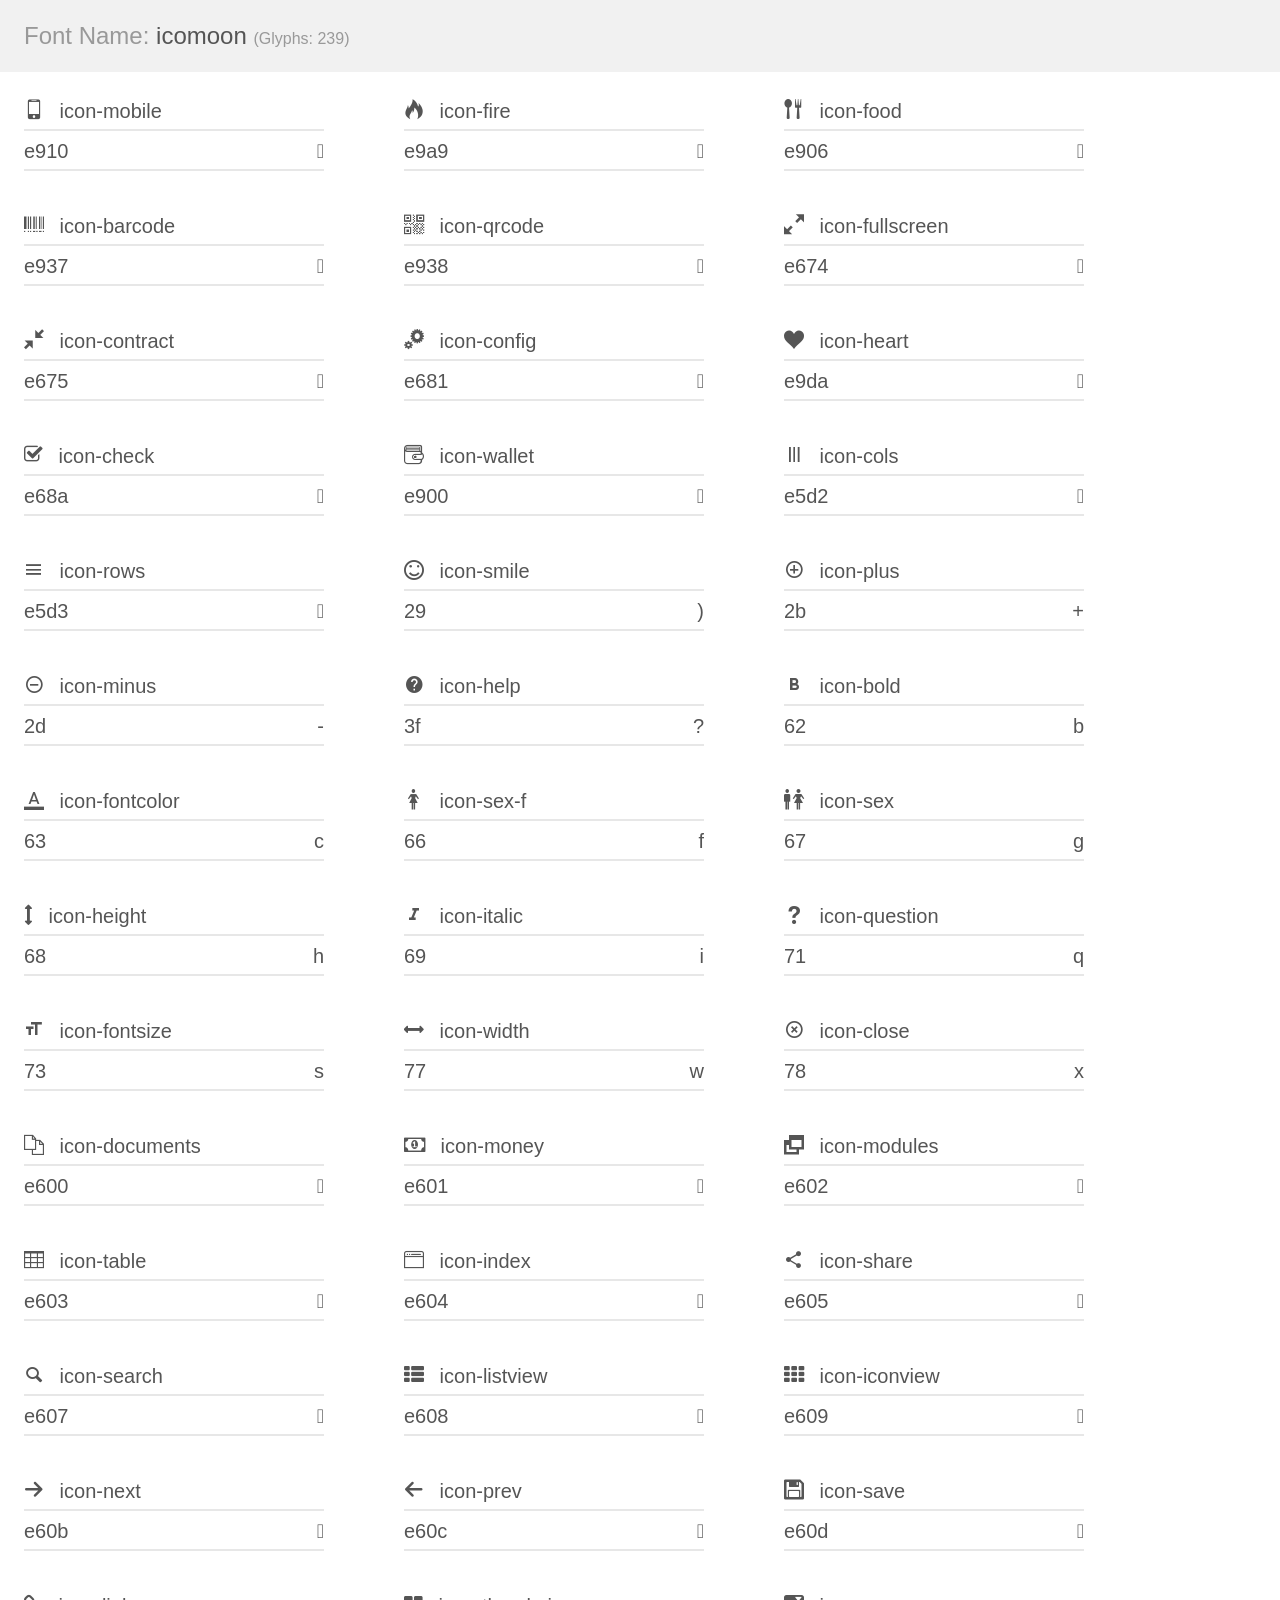
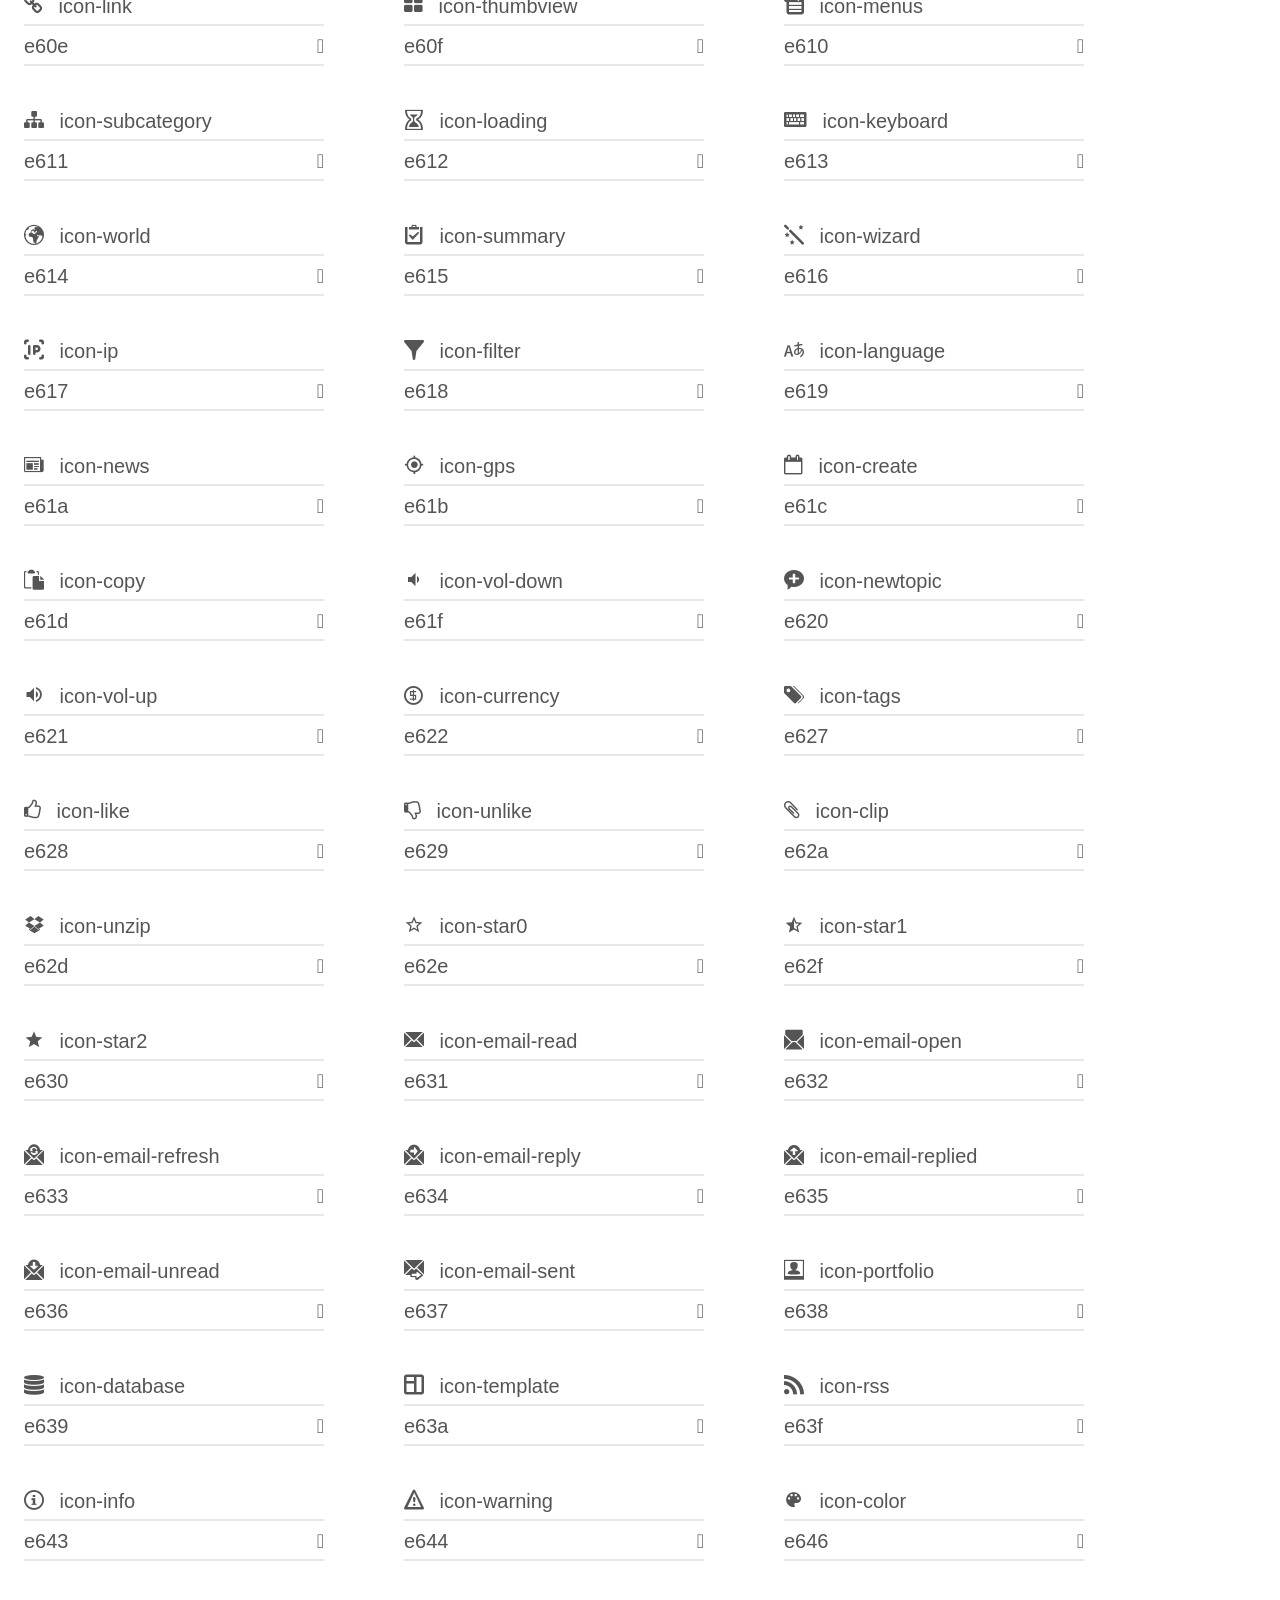
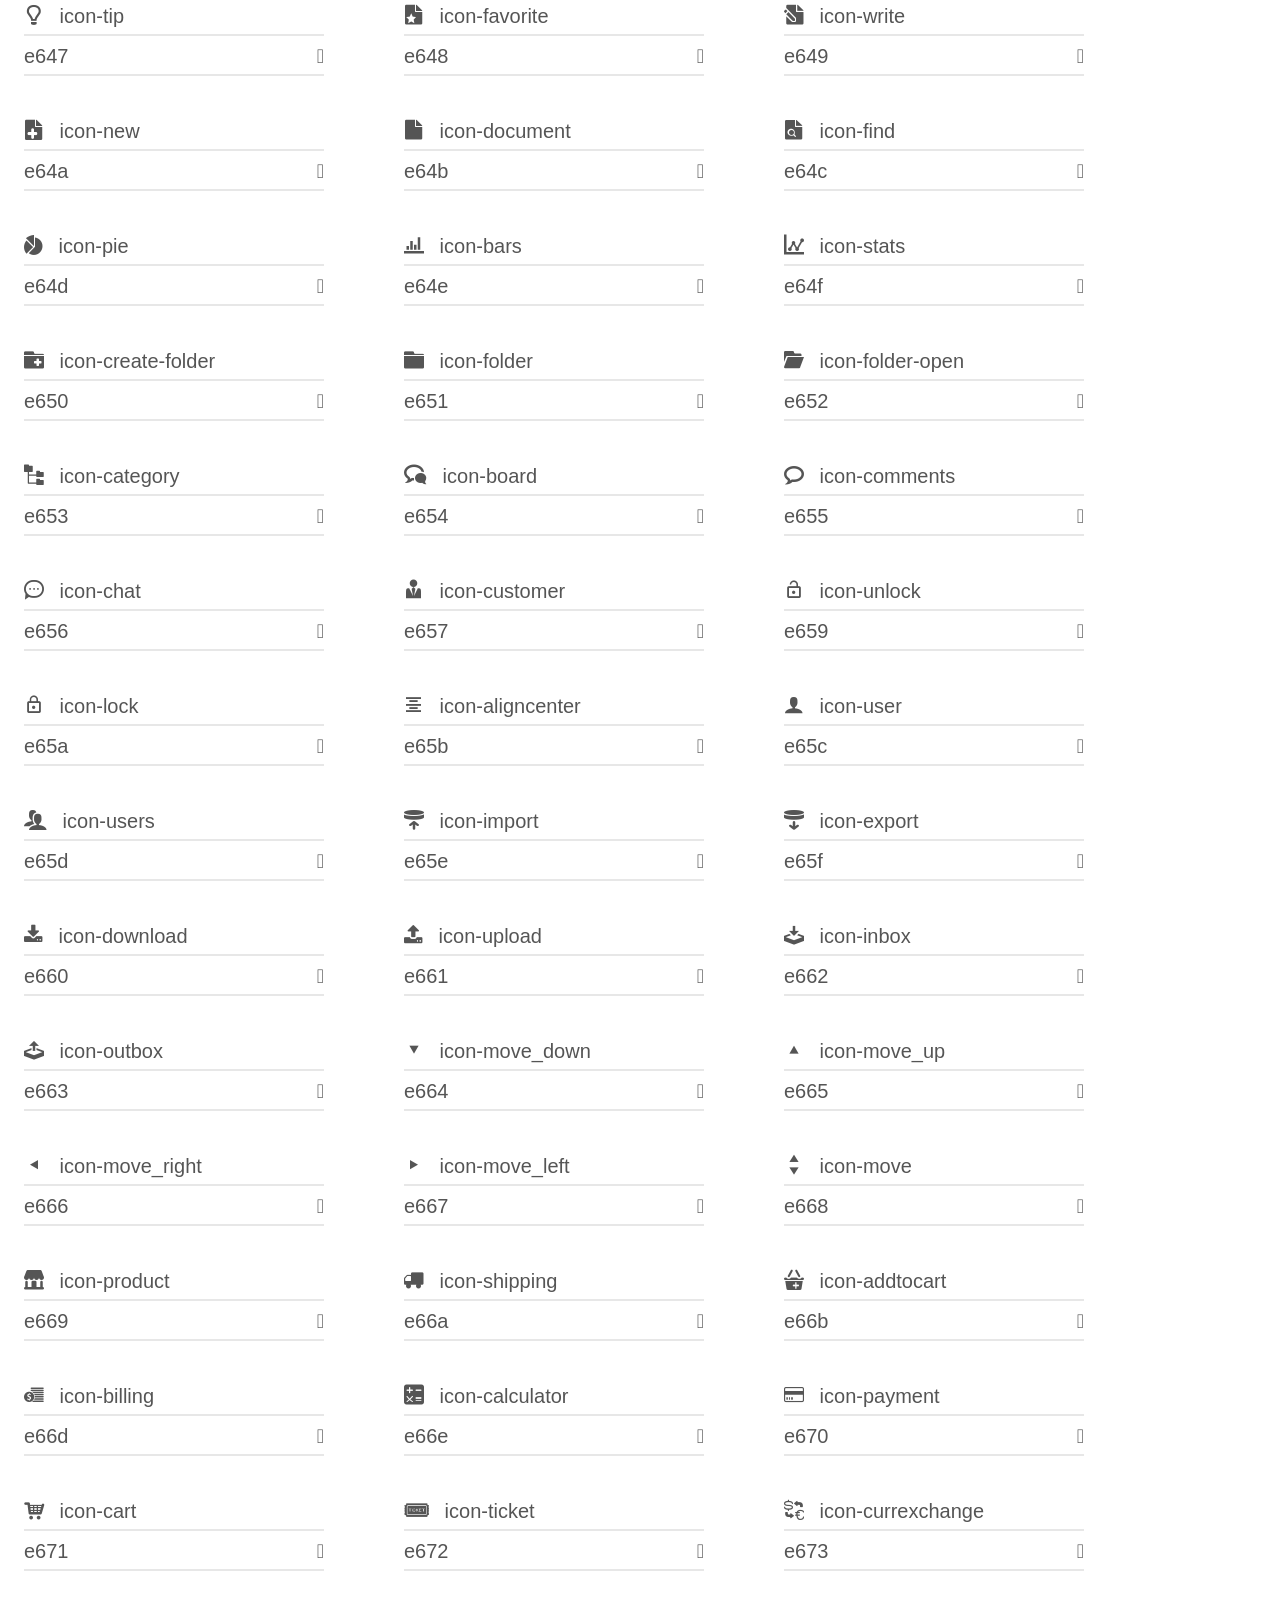
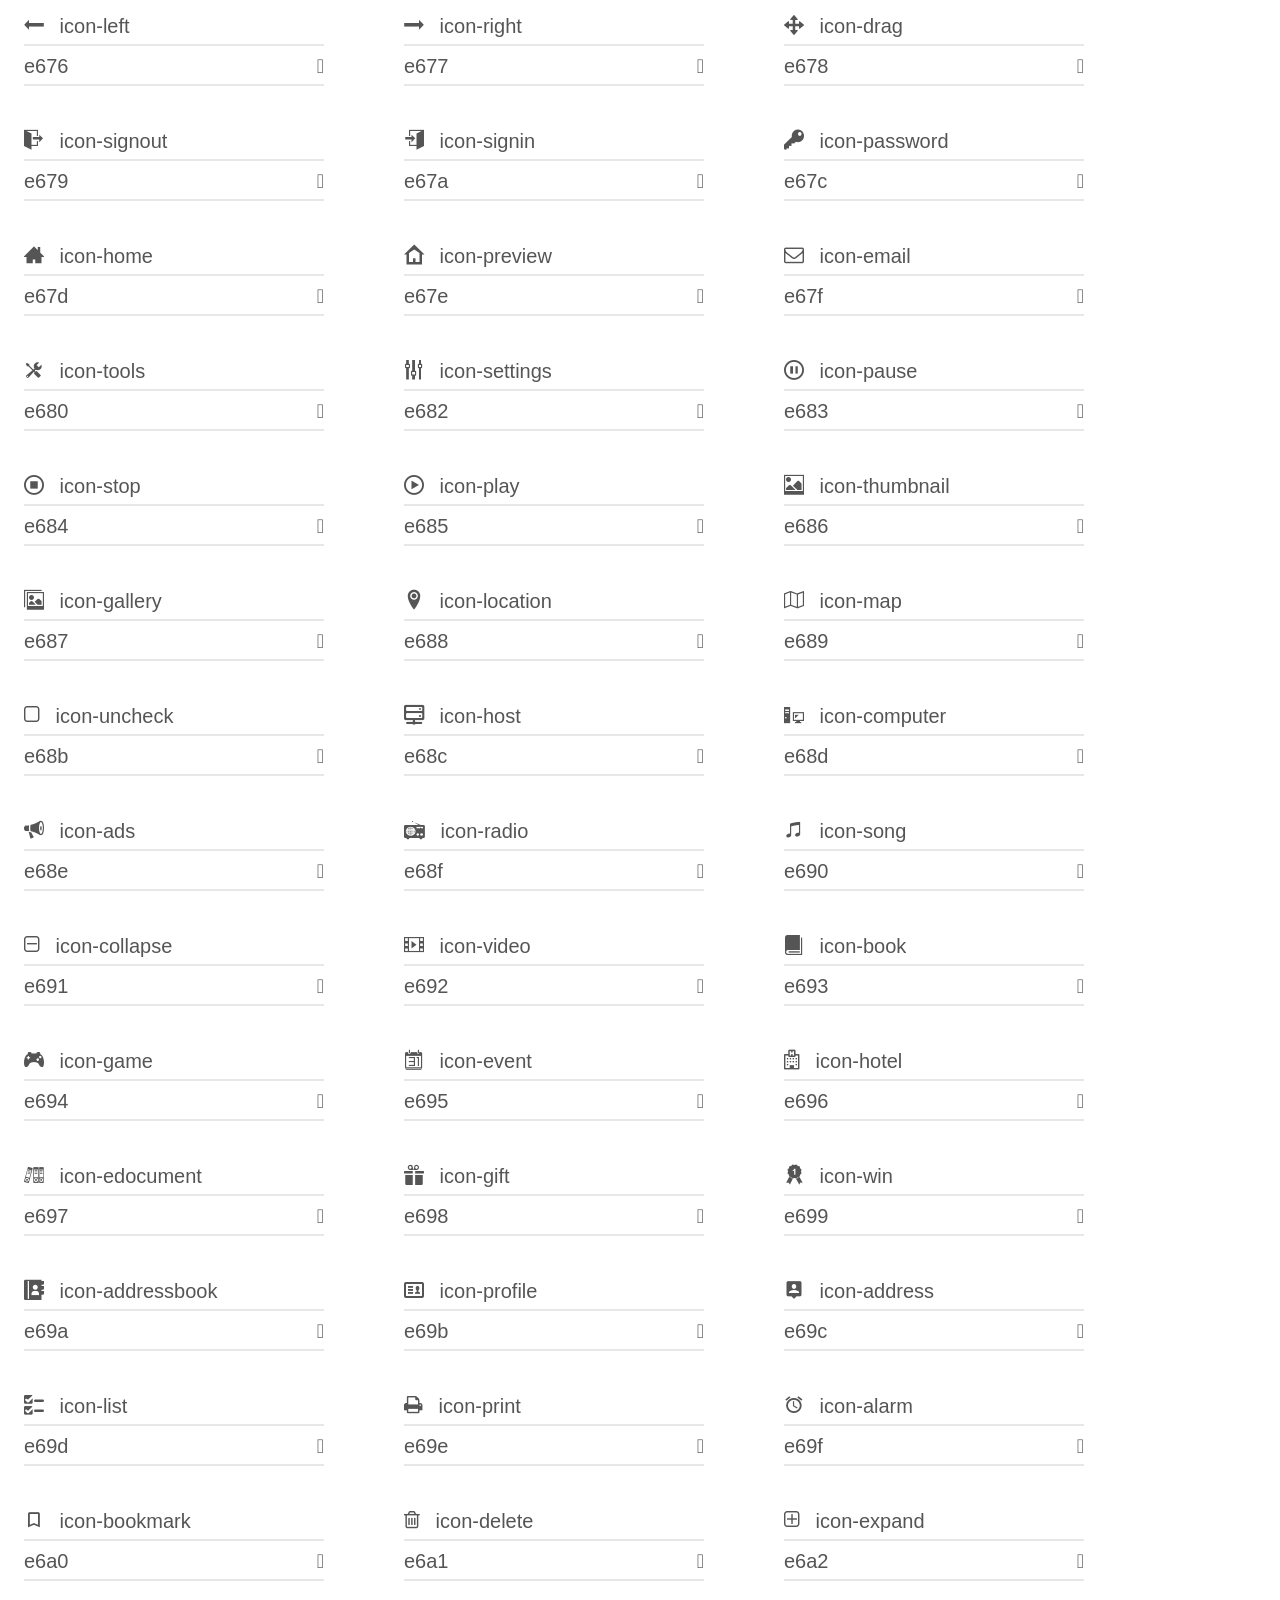
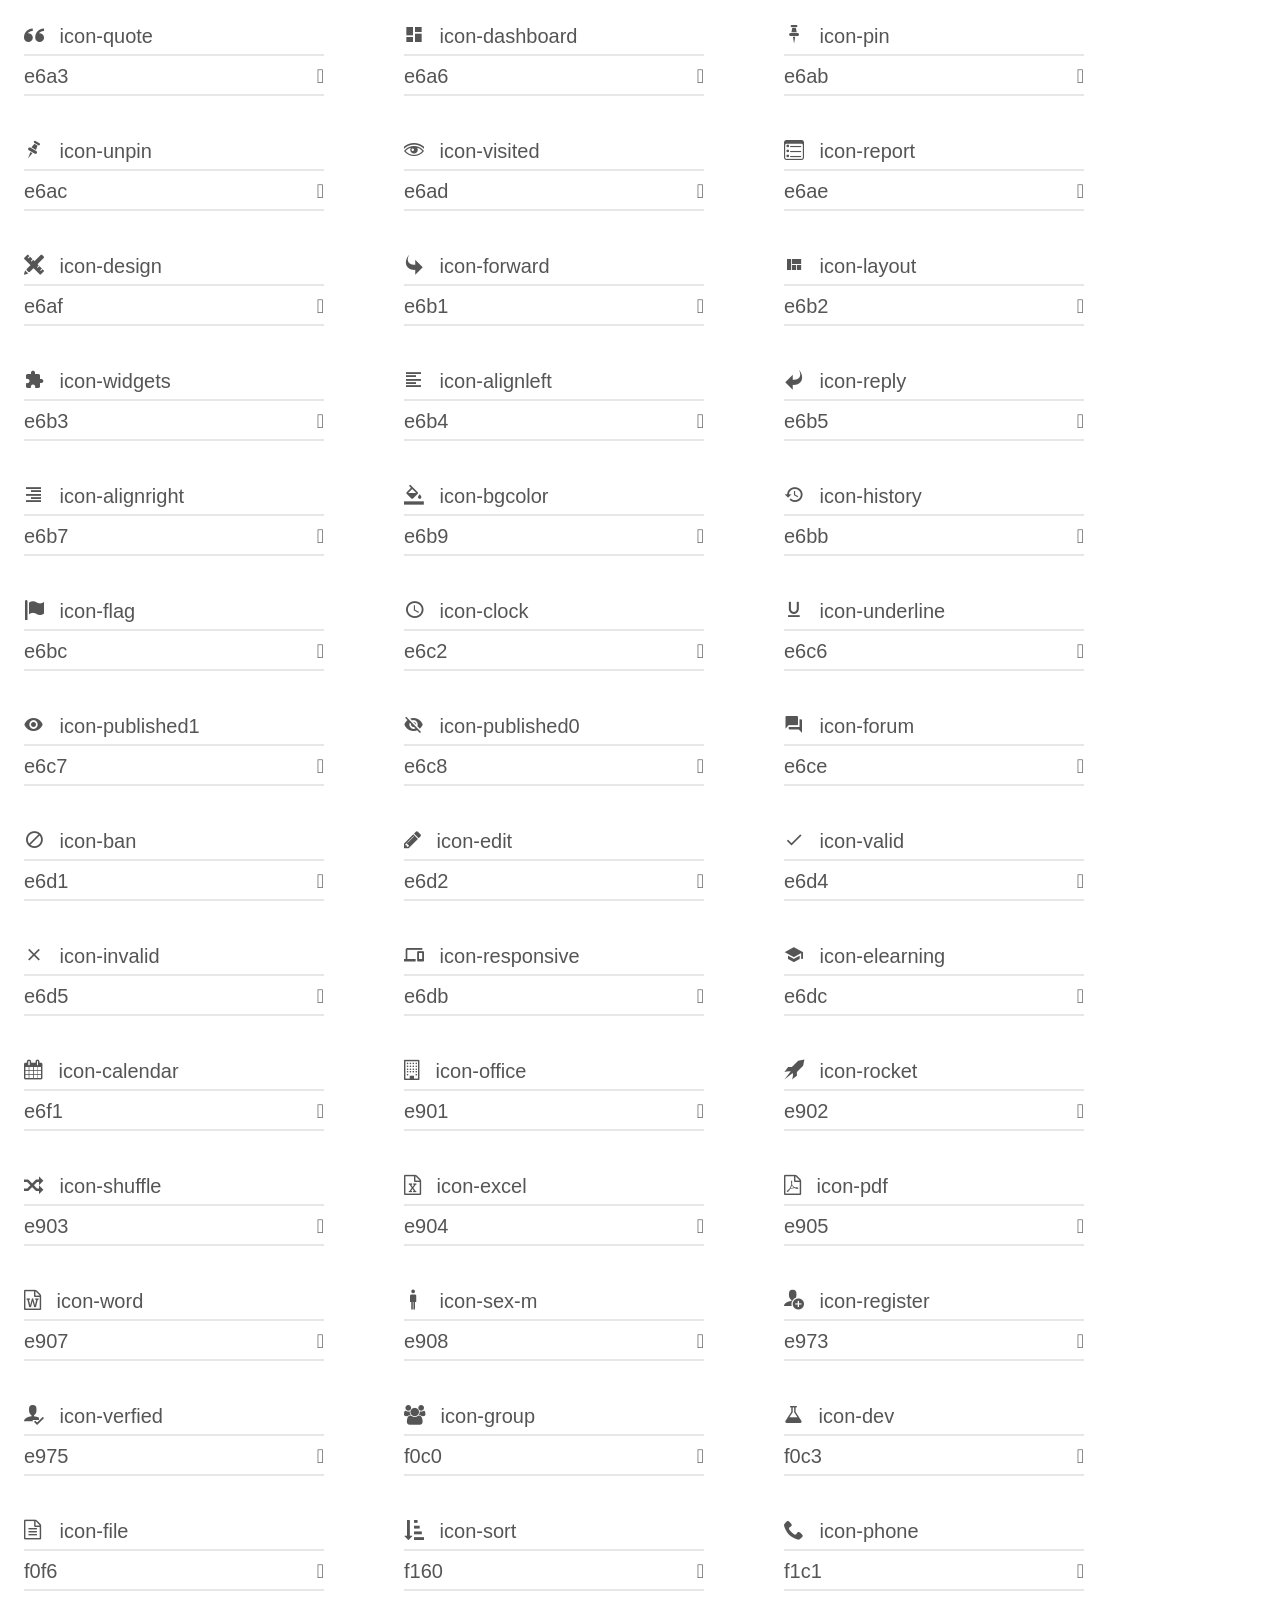
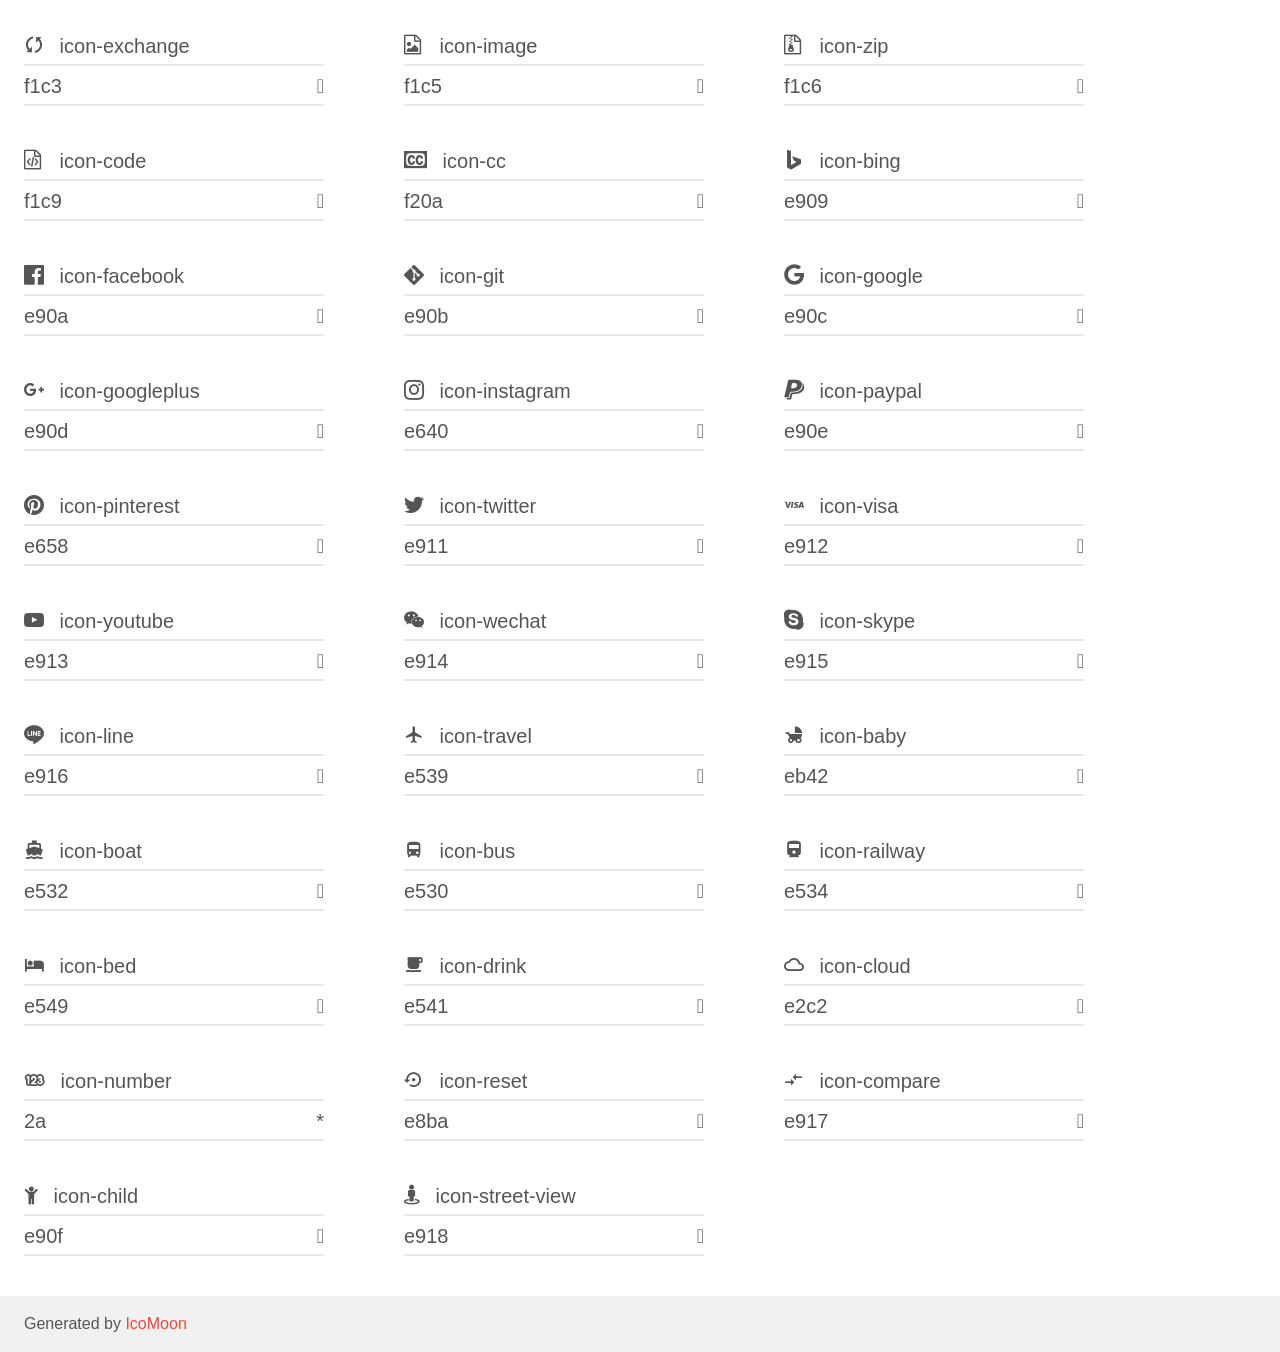
<file: skin/index.html>
<!doctype html>
<html>

<head>
  <meta charset="utf-8">
  <title>IcoMoon Demo</title>
  <meta name="description" content="An Icon Font Generated By IcoMoon.io">
  <meta name="viewport" content="width=device-width, initial-scale=1">
  <link rel="stylesheet" href="demo.css">
  <link rel="stylesheet" href="fonts.css">
</head>

<body>
  <div class="bgc1 clearfix">
    <h1 class="mhmm mvm">
      <span class="fgc1">Font Name:</span> icomoon
      <small class="fgc1">(Glyphs:&nbsp;239)</small>
    </h1>
  </div>
  <div class="clearfix mhl ptl">
    <div class="glyph fs3">
      <div class="clearfix bshadow0 pbs">
        <span class="icon-mobile">

        </span>
        <span class="mls"> icon-mobile</span>
      </div>
      <fieldset class="fs0 size1of1 clearfix hidden-false">
        <input type="text" readonly value="e910" class="unit size1of2" />
        <input type="text" maxlength="1" readonly value="&#xe910;" class="unitRight size1of2 talign-right" />
      </fieldset>
      <div class="fs0 bshadow0 clearfix hidden-true">
        <span class="unit pvs fgc1">liga: </span>
        <input type="text" readonly value="" class="liga unitRight" />
      </div>
    </div>
    <div class="glyph fs3">
      <div class="clearfix bshadow0 pbs">
        <span class="icon-fire">

        </span>
        <span class="mls"> icon-fire</span>
      </div>
      <fieldset class="fs0 size1of1 clearfix hidden-false">
        <input type="text" readonly value="e9a9" class="unit size1of2" />
        <input type="text" maxlength="1" readonly value="&#xe9a9;" class="unitRight size1of2 talign-right" />
      </fieldset>
      <div class="fs0 bshadow0 clearfix hidden-true">
        <span class="unit pvs fgc1">liga: </span>
        <input type="text" readonly value="fire, flame" class="liga unitRight" />
      </div>
    </div>
    <div class="glyph fs3">
      <div class="clearfix bshadow0 pbs">
        <span class="icon-food">

        </span>
        <span class="mls"> icon-food</span>
      </div>
      <fieldset class="fs0 size1of1 clearfix hidden-false">
        <input type="text" readonly value="e906" class="unit size1of2" />
        <input type="text" maxlength="1" readonly value="&#xe906;" class="unitRight size1of2 talign-right" />
      </fieldset>
      <div class="fs0 bshadow0 clearfix hidden-true">
        <span class="unit pvs fgc1">liga: </span>
        <input type="text" readonly value="" class="liga unitRight" />
      </div>
    </div>
    <div class="glyph fs3">
      <div class="clearfix bshadow0 pbs">
        <span class="icon-barcode">

        </span>
        <span class="mls"> icon-barcode</span>
      </div>
      <fieldset class="fs0 size1of1 clearfix hidden-false">
        <input type="text" readonly value="e937" class="unit size1of2" />
        <input type="text" maxlength="1" readonly value="&#xe937;" class="unitRight size1of2 talign-right" />
      </fieldset>
      <div class="fs0 bshadow0 clearfix hidden-true">
        <span class="unit pvs fgc1">liga: </span>
        <input type="text" readonly value="barcode" class="liga unitRight" />
      </div>
    </div>
    <div class="glyph fs3">
      <div class="clearfix bshadow0 pbs">
        <span class="icon-qrcode">

        </span>
        <span class="mls"> icon-qrcode</span>
      </div>
      <fieldset class="fs0 size1of1 clearfix hidden-false">
        <input type="text" readonly value="e938" class="unit size1of2" />
        <input type="text" maxlength="1" readonly value="&#xe938;" class="unitRight size1of2 talign-right" />
      </fieldset>
      <div class="fs0 bshadow0 clearfix hidden-true">
        <span class="unit pvs fgc1">liga: </span>
        <input type="text" readonly value="qrcode" class="liga unitRight" />
      </div>
    </div>
    <div class="glyph fs3">
      <div class="clearfix bshadow0 pbs">
        <span class="icon-fullscreen">

        </span>
        <span class="mls"> icon-fullscreen</span>
      </div>
      <fieldset class="fs0 size1of1 clearfix hidden-false">
        <input type="text" readonly value="e674" class="unit size1of2" />
        <input type="text" maxlength="1" readonly value="&#xe674;" class="unitRight size1of2 talign-right" />
      </fieldset>
      <div class="fs0 bshadow0 clearfix hidden-true">
        <span class="unit pvs fgc1">liga: </span>
        <input type="text" readonly value="enlarge2, expand2" class="liga unitRight" />
      </div>
    </div>
    <div class="glyph fs3">
      <div class="clearfix bshadow0 pbs">
        <span class="icon-contract">

        </span>
        <span class="mls"> icon-contract</span>
      </div>
      <fieldset class="fs0 size1of1 clearfix hidden-false">
        <input type="text" readonly value="e675" class="unit size1of2" />
        <input type="text" maxlength="1" readonly value="&#xe675;" class="unitRight size1of2 talign-right" />
      </fieldset>
      <div class="fs0 bshadow0 clearfix hidden-true">
        <span class="unit pvs fgc1">liga: </span>
        <input type="text" readonly value="shrink2, collapse2" class="liga unitRight" />
      </div>
    </div>
    <div class="glyph fs3">
      <div class="clearfix bshadow0 pbs">
        <span class="icon-config">

        </span>
        <span class="mls"> icon-config</span>
      </div>
      <fieldset class="fs0 size1of1 clearfix hidden-false">
        <input type="text" readonly value="e681" class="unit size1of2" />
        <input type="text" maxlength="1" readonly value="&#xe681;" class="unitRight size1of2 talign-right" />
      </fieldset>
      <div class="fs0 bshadow0 clearfix hidden-true">
        <span class="unit pvs fgc1">liga: </span>
        <input type="text" readonly value="cogs, gears" class="liga unitRight" />
      </div>
    </div>
    <div class="glyph fs3">
      <div class="clearfix bshadow0 pbs">
        <span class="icon-heart">

        </span>
        <span class="mls"> icon-heart</span>
      </div>
      <fieldset class="fs0 size1of1 clearfix hidden-false">
        <input type="text" readonly value="e9da" class="unit size1of2" />
        <input type="text" maxlength="1" readonly value="&#xe9da;" class="unitRight size1of2 talign-right" />
      </fieldset>
      <div class="fs0 bshadow0 clearfix hidden-true">
        <span class="unit pvs fgc1">liga: </span>
        <input type="text" readonly value="heart, like" class="liga unitRight" />
      </div>
    </div>
    <div class="glyph fs3">
      <div class="clearfix bshadow0 pbs">
        <span class="icon-check">

        </span>
        <span class="mls"> icon-check</span>
      </div>
      <fieldset class="fs0 size1of1 clearfix hidden-false">
        <input type="text" readonly value="e68a" class="unit size1of2" />
        <input type="text" maxlength="1" readonly value="&#xe68a;" class="unitRight size1of2 talign-right" />
      </fieldset>
      <div class="fs0 bshadow0 clearfix hidden-true">
        <span class="unit pvs fgc1">liga: </span>
        <input type="text" readonly value="" class="liga unitRight" />
      </div>
    </div>
    <div class="glyph fs3">
      <div class="clearfix bshadow0 pbs">
        <span class="icon-wallet">

        </span>
        <span class="mls"> icon-wallet</span>
      </div>
      <fieldset class="fs0 size1of1 clearfix hidden-false">
        <input type="text" readonly value="e900" class="unit size1of2" />
        <input type="text" maxlength="1" readonly value="&#xe900;" class="unitRight size1of2 talign-right" />
      </fieldset>
      <div class="fs0 bshadow0 clearfix hidden-true">
        <span class="unit pvs fgc1">liga: </span>
        <input type="text" readonly value="" class="liga unitRight" />
      </div>
    </div>
    <div class="glyph fs3">
      <div class="clearfix bshadow0 pbs">
        <span class="icon-cols">

        </span>
        <span class="mls"> icon-cols</span>
      </div>
      <fieldset class="fs0 size1of1 clearfix hidden-false">
        <input type="text" readonly value="e5d2" class="unit size1of2" />
        <input type="text" maxlength="1" readonly value="&#xe5d2;" class="unitRight size1of2 talign-right" />
      </fieldset>
      <div class="fs0 bshadow0 clearfix hidden-true">
        <span class="unit pvs fgc1">liga: </span>
        <input type="text" readonly value="menu" class="liga unitRight" />
      </div>
    </div>
    <div class="glyph fs3">
      <div class="clearfix bshadow0 pbs">
        <span class="icon-rows">

        </span>
        <span class="mls"> icon-rows</span>
      </div>
      <fieldset class="fs0 size1of1 clearfix hidden-false">
        <input type="text" readonly value="e5d3" class="unit size1of2" />
        <input type="text" maxlength="1" readonly value="&#xe5d3;" class="unitRight size1of2 talign-right" />
      </fieldset>
      <div class="fs0 bshadow0 clearfix hidden-true">
        <span class="unit pvs fgc1">liga: </span>
        <input type="text" readonly value="" class="liga unitRight" />
      </div>
    </div>
    <div class="glyph fs3">
      <div class="clearfix bshadow0 pbs">
        <span class="icon-smile">

        </span>
        <span class="mls"> icon-smile</span>
      </div>
      <fieldset class="fs0 size1of1 clearfix hidden-false">
        <input type="text" readonly value="29" class="unit size1of2" />
        <input type="text" maxlength="1" readonly value="&#x29;" class="unitRight size1of2 talign-right" />
      </fieldset>
      <div class="fs0 bshadow0 clearfix hidden-true">
        <span class="unit pvs fgc1">liga: </span>
        <input type="text" readonly value="" class="liga unitRight" />
      </div>
    </div>
    <div class="glyph fs3">
      <div class="clearfix bshadow0 pbs">
        <span class="icon-plus">

        </span>
        <span class="mls"> icon-plus</span>
      </div>
      <fieldset class="fs0 size1of1 clearfix hidden-false">
        <input type="text" readonly value="2b" class="unit size1of2" />
        <input type="text" maxlength="1" readonly value="&#x2b;" class="unitRight size1of2 talign-right" />
      </fieldset>
      <div class="fs0 bshadow0 clearfix hidden-true">
        <span class="unit pvs fgc1">liga: </span>
        <input type="text" readonly value="" class="liga unitRight" />
      </div>
    </div>
    <div class="glyph fs3">
      <div class="clearfix bshadow0 pbs">
        <span class="icon-minus">

        </span>
        <span class="mls"> icon-minus</span>
      </div>
      <fieldset class="fs0 size1of1 clearfix hidden-false">
        <input type="text" readonly value="2d" class="unit size1of2" />
        <input type="text" maxlength="1" readonly value="&#x2d;" class="unitRight size1of2 talign-right" />
      </fieldset>
      <div class="fs0 bshadow0 clearfix hidden-true">
        <span class="unit pvs fgc1">liga: </span>
        <input type="text" readonly value="" class="liga unitRight" />
      </div>
    </div>
    <div class="glyph fs3">
      <div class="clearfix bshadow0 pbs">
        <span class="icon-help">

        </span>
        <span class="mls"> icon-help</span>
      </div>
      <fieldset class="fs0 size1of1 clearfix hidden-false">
        <input type="text" readonly value="3f" class="unit size1of2" />
        <input type="text" maxlength="1" readonly value="&#x3f;" class="unitRight size1of2 talign-right" />
      </fieldset>
      <div class="fs0 bshadow0 clearfix hidden-true">
        <span class="unit pvs fgc1">liga: </span>
        <input type="text" readonly value="" class="liga unitRight" />
      </div>
    </div>
    <div class="glyph fs3">
      <div class="clearfix bshadow0 pbs">
        <span class="icon-bold">

        </span>
        <span class="mls"> icon-bold</span>
      </div>
      <fieldset class="fs0 size1of1 clearfix hidden-false">
        <input type="text" readonly value="62" class="unit size1of2" />
        <input type="text" maxlength="1" readonly value="&#x62;" class="unitRight size1of2 talign-right" />
      </fieldset>
      <div class="fs0 bshadow0 clearfix hidden-true">
        <span class="unit pvs fgc1">liga: </span>
        <input type="text" readonly value="" class="liga unitRight" />
      </div>
    </div>
    <div class="glyph fs3">
      <div class="clearfix bshadow0 pbs">
        <span class="icon-fontcolor">

        </span>
        <span class="mls"> icon-fontcolor</span>
      </div>
      <fieldset class="fs0 size1of1 clearfix hidden-false">
        <input type="text" readonly value="63" class="unit size1of2" />
        <input type="text" maxlength="1" readonly value="&#x63;" class="unitRight size1of2 talign-right" />
      </fieldset>
      <div class="fs0 bshadow0 clearfix hidden-true">
        <span class="unit pvs fgc1">liga: </span>
        <input type="text" readonly value="" class="liga unitRight" />
      </div>
    </div>
    <div class="glyph fs3">
      <div class="clearfix bshadow0 pbs">
        <span class="icon-sex-f">

        </span>
        <span class="mls"> icon-sex-f</span>
      </div>
      <fieldset class="fs0 size1of1 clearfix hidden-false">
        <input type="text" readonly value="66" class="unit size1of2" />
        <input type="text" maxlength="1" readonly value="&#x66;" class="unitRight size1of2 talign-right" />
      </fieldset>
      <div class="fs0 bshadow0 clearfix hidden-true">
        <span class="unit pvs fgc1">liga: </span>
        <input type="text" readonly value="" class="liga unitRight" />
      </div>
    </div>
    <div class="glyph fs3">
      <div class="clearfix bshadow0 pbs">
        <span class="icon-sex">

        </span>
        <span class="mls"> icon-sex</span>
      </div>
      <fieldset class="fs0 size1of1 clearfix hidden-false">
        <input type="text" readonly value="67" class="unit size1of2" />
        <input type="text" maxlength="1" readonly value="&#x67;" class="unitRight size1of2 talign-right" />
      </fieldset>
      <div class="fs0 bshadow0 clearfix hidden-true">
        <span class="unit pvs fgc1">liga: </span>
        <input type="text" readonly value="" class="liga unitRight" />
      </div>
    </div>
    <div class="glyph fs3">
      <div class="clearfix bshadow0 pbs">
        <span class="icon-height">

        </span>
        <span class="mls"> icon-height</span>
      </div>
      <fieldset class="fs0 size1of1 clearfix hidden-false">
        <input type="text" readonly value="68" class="unit size1of2" />
        <input type="text" maxlength="1" readonly value="&#x68;" class="unitRight size1of2 talign-right" />
      </fieldset>
      <div class="fs0 bshadow0 clearfix hidden-true">
        <span class="unit pvs fgc1">liga: </span>
        <input type="text" readonly value="" class="liga unitRight" />
      </div>
    </div>
    <div class="glyph fs3">
      <div class="clearfix bshadow0 pbs">
        <span class="icon-italic">

        </span>
        <span class="mls"> icon-italic</span>
      </div>
      <fieldset class="fs0 size1of1 clearfix hidden-false">
        <input type="text" readonly value="69" class="unit size1of2" />
        <input type="text" maxlength="1" readonly value="&#x69;" class="unitRight size1of2 talign-right" />
      </fieldset>
      <div class="fs0 bshadow0 clearfix hidden-true">
        <span class="unit pvs fgc1">liga: </span>
        <input type="text" readonly value="" class="liga unitRight" />
      </div>
    </div>
    <div class="glyph fs3">
      <div class="clearfix bshadow0 pbs">
        <span class="icon-question">

        </span>
        <span class="mls"> icon-question</span>
      </div>
      <fieldset class="fs0 size1of1 clearfix hidden-false">
        <input type="text" readonly value="71" class="unit size1of2" />
        <input type="text" maxlength="1" readonly value="&#x71;" class="unitRight size1of2 talign-right" />
      </fieldset>
      <div class="fs0 bshadow0 clearfix hidden-true">
        <span class="unit pvs fgc1">liga: </span>
        <input type="text" readonly value="" class="liga unitRight" />
      </div>
    </div>
    <div class="glyph fs3">
      <div class="clearfix bshadow0 pbs">
        <span class="icon-fontsize">

        </span>
        <span class="mls"> icon-fontsize</span>
      </div>
      <fieldset class="fs0 size1of1 clearfix hidden-false">
        <input type="text" readonly value="73" class="unit size1of2" />
        <input type="text" maxlength="1" readonly value="&#x73;" class="unitRight size1of2 talign-right" />
      </fieldset>
      <div class="fs0 bshadow0 clearfix hidden-true">
        <span class="unit pvs fgc1">liga: </span>
        <input type="text" readonly value="" class="liga unitRight" />
      </div>
    </div>
    <div class="glyph fs3">
      <div class="clearfix bshadow0 pbs">
        <span class="icon-width">

        </span>
        <span class="mls"> icon-width</span>
      </div>
      <fieldset class="fs0 size1of1 clearfix hidden-false">
        <input type="text" readonly value="77" class="unit size1of2" />
        <input type="text" maxlength="1" readonly value="&#x77;" class="unitRight size1of2 talign-right" />
      </fieldset>
      <div class="fs0 bshadow0 clearfix hidden-true">
        <span class="unit pvs fgc1">liga: </span>
        <input type="text" readonly value="" class="liga unitRight" />
      </div>
    </div>
    <div class="glyph fs3">
      <div class="clearfix bshadow0 pbs">
        <span class="icon-close">

        </span>
        <span class="mls"> icon-close</span>
      </div>
      <fieldset class="fs0 size1of1 clearfix hidden-false">
        <input type="text" readonly value="78" class="unit size1of2" />
        <input type="text" maxlength="1" readonly value="&#x78;" class="unitRight size1of2 talign-right" />
      </fieldset>
      <div class="fs0 bshadow0 clearfix hidden-true">
        <span class="unit pvs fgc1">liga: </span>
        <input type="text" readonly value="" class="liga unitRight" />
      </div>
    </div>
    <div class="glyph fs3">
      <div class="clearfix bshadow0 pbs">
        <span class="icon-documents">

        </span>
        <span class="mls"> icon-documents</span>
      </div>
      <fieldset class="fs0 size1of1 clearfix hidden-false">
        <input type="text" readonly value="e600" class="unit size1of2" />
        <input type="text" maxlength="1" readonly value="&#xe600;" class="unitRight size1of2 talign-right" />
      </fieldset>
      <div class="fs0 bshadow0 clearfix hidden-true">
        <span class="unit pvs fgc1">liga: </span>
        <input type="text" readonly value="" class="liga unitRight" />
      </div>
    </div>
    <div class="glyph fs3">
      <div class="clearfix bshadow0 pbs">
        <span class="icon-money">

        </span>
        <span class="mls"> icon-money</span>
      </div>
      <fieldset class="fs0 size1of1 clearfix hidden-false">
        <input type="text" readonly value="e601" class="unit size1of2" />
        <input type="text" maxlength="1" readonly value="&#xe601;" class="unitRight size1of2 talign-right" />
      </fieldset>
      <div class="fs0 bshadow0 clearfix hidden-true">
        <span class="unit pvs fgc1">liga: </span>
        <input type="text" readonly value="" class="liga unitRight" />
      </div>
    </div>
    <div class="glyph fs3">
      <div class="clearfix bshadow0 pbs">
        <span class="icon-modules">

        </span>
        <span class="mls"> icon-modules</span>
      </div>
      <fieldset class="fs0 size1of1 clearfix hidden-false">
        <input type="text" readonly value="e602" class="unit size1of2" />
        <input type="text" maxlength="1" readonly value="&#xe602;" class="unitRight size1of2 talign-right" />
      </fieldset>
      <div class="fs0 bshadow0 clearfix hidden-true">
        <span class="unit pvs fgc1">liga: </span>
        <input type="text" readonly value="" class="liga unitRight" />
      </div>
    </div>
    <div class="glyph fs3">
      <div class="clearfix bshadow0 pbs">
        <span class="icon-table">

        </span>
        <span class="mls"> icon-table</span>
      </div>
      <fieldset class="fs0 size1of1 clearfix hidden-false">
        <input type="text" readonly value="e603" class="unit size1of2" />
        <input type="text" maxlength="1" readonly value="&#xe603;" class="unitRight size1of2 talign-right" />
      </fieldset>
      <div class="fs0 bshadow0 clearfix hidden-true">
        <span class="unit pvs fgc1">liga: </span>
        <input type="text" readonly value="" class="liga unitRight" />
      </div>
    </div>
    <div class="glyph fs3">
      <div class="clearfix bshadow0 pbs">
        <span class="icon-index">

        </span>
        <span class="mls"> icon-index</span>
      </div>
      <fieldset class="fs0 size1of1 clearfix hidden-false">
        <input type="text" readonly value="e604" class="unit size1of2" />
        <input type="text" maxlength="1" readonly value="&#xe604;" class="unitRight size1of2 talign-right" />
      </fieldset>
      <div class="fs0 bshadow0 clearfix hidden-true">
        <span class="unit pvs fgc1">liga: </span>
        <input type="text" readonly value="" class="liga unitRight" />
      </div>
    </div>
    <div class="glyph fs3">
      <div class="clearfix bshadow0 pbs">
        <span class="icon-share">

        </span>
        <span class="mls"> icon-share</span>
      </div>
      <fieldset class="fs0 size1of1 clearfix hidden-false">
        <input type="text" readonly value="e605" class="unit size1of2" />
        <input type="text" maxlength="1" readonly value="&#xe605;" class="unitRight size1of2 talign-right" />
      </fieldset>
      <div class="fs0 bshadow0 clearfix hidden-true">
        <span class="unit pvs fgc1">liga: </span>
        <input type="text" readonly value="" class="liga unitRight" />
      </div>
    </div>
    <div class="glyph fs3">
      <div class="clearfix bshadow0 pbs">
        <span class="icon-search">

        </span>
        <span class="mls"> icon-search</span>
      </div>
      <fieldset class="fs0 size1of1 clearfix hidden-false">
        <input type="text" readonly value="e607" class="unit size1of2" />
        <input type="text" maxlength="1" readonly value="&#xe607;" class="unitRight size1of2 talign-right" />
      </fieldset>
      <div class="fs0 bshadow0 clearfix hidden-true">
        <span class="unit pvs fgc1">liga: </span>
        <input type="text" readonly value="" class="liga unitRight" />
      </div>
    </div>
    <div class="glyph fs3">
      <div class="clearfix bshadow0 pbs">
        <span class="icon-listview">

        </span>
        <span class="mls"> icon-listview</span>
      </div>
      <fieldset class="fs0 size1of1 clearfix hidden-false">
        <input type="text" readonly value="e608" class="unit size1of2" />
        <input type="text" maxlength="1" readonly value="&#xe608;" class="unitRight size1of2 talign-right" />
      </fieldset>
      <div class="fs0 bshadow0 clearfix hidden-true">
        <span class="unit pvs fgc1">liga: </span>
        <input type="text" readonly value="" class="liga unitRight" />
      </div>
    </div>
    <div class="glyph fs3">
      <div class="clearfix bshadow0 pbs">
        <span class="icon-iconview">

        </span>
        <span class="mls"> icon-iconview</span>
      </div>
      <fieldset class="fs0 size1of1 clearfix hidden-false">
        <input type="text" readonly value="e609" class="unit size1of2" />
        <input type="text" maxlength="1" readonly value="&#xe609;" class="unitRight size1of2 talign-right" />
      </fieldset>
      <div class="fs0 bshadow0 clearfix hidden-true">
        <span class="unit pvs fgc1">liga: </span>
        <input type="text" readonly value="" class="liga unitRight" />
      </div>
    </div>
    <div class="glyph fs3">
      <div class="clearfix bshadow0 pbs">
        <span class="icon-next">

        </span>
        <span class="mls"> icon-next</span>
      </div>
      <fieldset class="fs0 size1of1 clearfix hidden-false">
        <input type="text" readonly value="e60b" class="unit size1of2" />
        <input type="text" maxlength="1" readonly value="&#xe60b;" class="unitRight size1of2 talign-right" />
      </fieldset>
      <div class="fs0 bshadow0 clearfix hidden-true">
        <span class="unit pvs fgc1">liga: </span>
        <input type="text" readonly value="" class="liga unitRight" />
      </div>
    </div>
    <div class="glyph fs3">
      <div class="clearfix bshadow0 pbs">
        <span class="icon-prev">

        </span>
        <span class="mls"> icon-prev</span>
      </div>
      <fieldset class="fs0 size1of1 clearfix hidden-false">
        <input type="text" readonly value="e60c" class="unit size1of2" />
        <input type="text" maxlength="1" readonly value="&#xe60c;" class="unitRight size1of2 talign-right" />
      </fieldset>
      <div class="fs0 bshadow0 clearfix hidden-true">
        <span class="unit pvs fgc1">liga: </span>
        <input type="text" readonly value="" class="liga unitRight" />
      </div>
    </div>
    <div class="glyph fs3">
      <div class="clearfix bshadow0 pbs">
        <span class="icon-save">

        </span>
        <span class="mls"> icon-save</span>
      </div>
      <fieldset class="fs0 size1of1 clearfix hidden-false">
        <input type="text" readonly value="e60d" class="unit size1of2" />
        <input type="text" maxlength="1" readonly value="&#xe60d;" class="unitRight size1of2 talign-right" />
      </fieldset>
      <div class="fs0 bshadow0 clearfix hidden-true">
        <span class="unit pvs fgc1">liga: </span>
        <input type="text" readonly value="" class="liga unitRight" />
      </div>
    </div>
    <div class="glyph fs3">
      <div class="clearfix bshadow0 pbs">
        <span class="icon-link">

        </span>
        <span class="mls"> icon-link</span>
      </div>
      <fieldset class="fs0 size1of1 clearfix hidden-false">
        <input type="text" readonly value="e60e" class="unit size1of2" />
        <input type="text" maxlength="1" readonly value="&#xe60e;" class="unitRight size1of2 talign-right" />
      </fieldset>
      <div class="fs0 bshadow0 clearfix hidden-true">
        <span class="unit pvs fgc1">liga: </span>
        <input type="text" readonly value="" class="liga unitRight" />
      </div>
    </div>
    <div class="glyph fs3">
      <div class="clearfix bshadow0 pbs">
        <span class="icon-thumbview">

        </span>
        <span class="mls"> icon-thumbview</span>
      </div>
      <fieldset class="fs0 size1of1 clearfix hidden-false">
        <input type="text" readonly value="e60f" class="unit size1of2" />
        <input type="text" maxlength="1" readonly value="&#xe60f;" class="unitRight size1of2 talign-right" />
      </fieldset>
      <div class="fs0 bshadow0 clearfix hidden-true">
        <span class="unit pvs fgc1">liga: </span>
        <input type="text" readonly value="" class="liga unitRight" />
      </div>
    </div>
    <div class="glyph fs3">
      <div class="clearfix bshadow0 pbs">
        <span class="icon-menus">

        </span>
        <span class="mls"> icon-menus</span>
      </div>
      <fieldset class="fs0 size1of1 clearfix hidden-false">
        <input type="text" readonly value="e610" class="unit size1of2" />
        <input type="text" maxlength="1" readonly value="&#xe610;" class="unitRight size1of2 talign-right" />
      </fieldset>
      <div class="fs0 bshadow0 clearfix hidden-true">
        <span class="unit pvs fgc1">liga: </span>
        <input type="text" readonly value="" class="liga unitRight" />
      </div>
    </div>
    <div class="glyph fs3">
      <div class="clearfix bshadow0 pbs">
        <span class="icon-subcategory">

        </span>
        <span class="mls"> icon-subcategory</span>
      </div>
      <fieldset class="fs0 size1of1 clearfix hidden-false">
        <input type="text" readonly value="e611" class="unit size1of2" />
        <input type="text" maxlength="1" readonly value="&#xe611;" class="unitRight size1of2 talign-right" />
      </fieldset>
      <div class="fs0 bshadow0 clearfix hidden-true">
        <span class="unit pvs fgc1">liga: </span>
        <input type="text" readonly value="" class="liga unitRight" />
      </div>
    </div>
    <div class="glyph fs3">
      <div class="clearfix bshadow0 pbs">
        <span class="icon-loading">

        </span>
        <span class="mls"> icon-loading</span>
      </div>
      <fieldset class="fs0 size1of1 clearfix hidden-false">
        <input type="text" readonly value="e612" class="unit size1of2" />
        <input type="text" maxlength="1" readonly value="&#xe612;" class="unitRight size1of2 talign-right" />
      </fieldset>
      <div class="fs0 bshadow0 clearfix hidden-true">
        <span class="unit pvs fgc1">liga: </span>
        <input type="text" readonly value="" class="liga unitRight" />
      </div>
    </div>
    <div class="glyph fs3">
      <div class="clearfix bshadow0 pbs">
        <span class="icon-keyboard">

        </span>
        <span class="mls"> icon-keyboard</span>
      </div>
      <fieldset class="fs0 size1of1 clearfix hidden-false">
        <input type="text" readonly value="e613" class="unit size1of2" />
        <input type="text" maxlength="1" readonly value="&#xe613;" class="unitRight size1of2 talign-right" />
      </fieldset>
      <div class="fs0 bshadow0 clearfix hidden-true">
        <span class="unit pvs fgc1">liga: </span>
        <input type="text" readonly value="" class="liga unitRight" />
      </div>
    </div>
    <div class="glyph fs3">
      <div class="clearfix bshadow0 pbs">
        <span class="icon-world">

        </span>
        <span class="mls"> icon-world</span>
      </div>
      <fieldset class="fs0 size1of1 clearfix hidden-false">
        <input type="text" readonly value="e614" class="unit size1of2" />
        <input type="text" maxlength="1" readonly value="&#xe614;" class="unitRight size1of2 talign-right" />
      </fieldset>
      <div class="fs0 bshadow0 clearfix hidden-true">
        <span class="unit pvs fgc1">liga: </span>
        <input type="text" readonly value="" class="liga unitRight" />
      </div>
    </div>
    <div class="glyph fs3">
      <div class="clearfix bshadow0 pbs">
        <span class="icon-summary">

        </span>
        <span class="mls"> icon-summary</span>
      </div>
      <fieldset class="fs0 size1of1 clearfix hidden-false">
        <input type="text" readonly value="e615" class="unit size1of2" />
        <input type="text" maxlength="1" readonly value="&#xe615;" class="unitRight size1of2 talign-right" />
      </fieldset>
      <div class="fs0 bshadow0 clearfix hidden-true">
        <span class="unit pvs fgc1">liga: </span>
        <input type="text" readonly value="" class="liga unitRight" />
      </div>
    </div>
    <div class="glyph fs3">
      <div class="clearfix bshadow0 pbs">
        <span class="icon-wizard">

        </span>
        <span class="mls"> icon-wizard</span>
      </div>
      <fieldset class="fs0 size1of1 clearfix hidden-false">
        <input type="text" readonly value="e616" class="unit size1of2" />
        <input type="text" maxlength="1" readonly value="&#xe616;" class="unitRight size1of2 talign-right" />
      </fieldset>
      <div class="fs0 bshadow0 clearfix hidden-true">
        <span class="unit pvs fgc1">liga: </span>
        <input type="text" readonly value="" class="liga unitRight" />
      </div>
    </div>
    <div class="glyph fs3">
      <div class="clearfix bshadow0 pbs">
        <span class="icon-ip">

        </span>
        <span class="mls"> icon-ip</span>
      </div>
      <fieldset class="fs0 size1of1 clearfix hidden-false">
        <input type="text" readonly value="e617" class="unit size1of2" />
        <input type="text" maxlength="1" readonly value="&#xe617;" class="unitRight size1of2 talign-right" />
      </fieldset>
      <div class="fs0 bshadow0 clearfix hidden-true">
        <span class="unit pvs fgc1">liga: </span>
        <input type="text" readonly value="" class="liga unitRight" />
      </div>
    </div>
    <div class="glyph fs3">
      <div class="clearfix bshadow0 pbs">
        <span class="icon-filter">

        </span>
        <span class="mls"> icon-filter</span>
      </div>
      <fieldset class="fs0 size1of1 clearfix hidden-false">
        <input type="text" readonly value="e618" class="unit size1of2" />
        <input type="text" maxlength="1" readonly value="&#xe618;" class="unitRight size1of2 talign-right" />
      </fieldset>
      <div class="fs0 bshadow0 clearfix hidden-true">
        <span class="unit pvs fgc1">liga: </span>
        <input type="text" readonly value="" class="liga unitRight" />
      </div>
    </div>
    <div class="glyph fs3">
      <div class="clearfix bshadow0 pbs">
        <span class="icon-language">

        </span>
        <span class="mls"> icon-language</span>
      </div>
      <fieldset class="fs0 size1of1 clearfix hidden-false">
        <input type="text" readonly value="e619" class="unit size1of2" />
        <input type="text" maxlength="1" readonly value="&#xe619;" class="unitRight size1of2 talign-right" />
      </fieldset>
      <div class="fs0 bshadow0 clearfix hidden-true">
        <span class="unit pvs fgc1">liga: </span>
        <input type="text" readonly value="" class="liga unitRight" />
      </div>
    </div>
    <div class="glyph fs3">
      <div class="clearfix bshadow0 pbs">
        <span class="icon-news">

        </span>
        <span class="mls"> icon-news</span>
      </div>
      <fieldset class="fs0 size1of1 clearfix hidden-false">
        <input type="text" readonly value="e61a" class="unit size1of2" />
        <input type="text" maxlength="1" readonly value="&#xe61a;" class="unitRight size1of2 talign-right" />
      </fieldset>
      <div class="fs0 bshadow0 clearfix hidden-true">
        <span class="unit pvs fgc1">liga: </span>
        <input type="text" readonly value="" class="liga unitRight" />
      </div>
    </div>
    <div class="glyph fs3">
      <div class="clearfix bshadow0 pbs">
        <span class="icon-gps">

        </span>
        <span class="mls"> icon-gps</span>
      </div>
      <fieldset class="fs0 size1of1 clearfix hidden-false">
        <input type="text" readonly value="e61b" class="unit size1of2" />
        <input type="text" maxlength="1" readonly value="&#xe61b;" class="unitRight size1of2 talign-right" />
      </fieldset>
      <div class="fs0 bshadow0 clearfix hidden-true">
        <span class="unit pvs fgc1">liga: </span>
        <input type="text" readonly value="" class="liga unitRight" />
      </div>
    </div>
    <div class="glyph fs3">
      <div class="clearfix bshadow0 pbs">
        <span class="icon-create">

        </span>
        <span class="mls"> icon-create</span>
      </div>
      <fieldset class="fs0 size1of1 clearfix hidden-false">
        <input type="text" readonly value="e61c" class="unit size1of2" />
        <input type="text" maxlength="1" readonly value="&#xe61c;" class="unitRight size1of2 talign-right" />
      </fieldset>
      <div class="fs0 bshadow0 clearfix hidden-true">
        <span class="unit pvs fgc1">liga: </span>
        <input type="text" readonly value="" class="liga unitRight" />
      </div>
    </div>
    <div class="glyph fs3">
      <div class="clearfix bshadow0 pbs">
        <span class="icon-copy">

        </span>
        <span class="mls"> icon-copy</span>
      </div>
      <fieldset class="fs0 size1of1 clearfix hidden-false">
        <input type="text" readonly value="e61d" class="unit size1of2" />
        <input type="text" maxlength="1" readonly value="&#xe61d;" class="unitRight size1of2 talign-right" />
      </fieldset>
      <div class="fs0 bshadow0 clearfix hidden-true">
        <span class="unit pvs fgc1">liga: </span>
        <input type="text" readonly value="" class="liga unitRight" />
      </div>
    </div>
    <div class="glyph fs3">
      <div class="clearfix bshadow0 pbs">
        <span class="icon-vol-down">

        </span>
        <span class="mls"> icon-vol-down</span>
      </div>
      <fieldset class="fs0 size1of1 clearfix hidden-false">
        <input type="text" readonly value="e61f" class="unit size1of2" />
        <input type="text" maxlength="1" readonly value="&#xe61f;" class="unitRight size1of2 talign-right" />
      </fieldset>
      <div class="fs0 bshadow0 clearfix hidden-true">
        <span class="unit pvs fgc1">liga: </span>
        <input type="text" readonly value="" class="liga unitRight" />
      </div>
    </div>
    <div class="glyph fs3">
      <div class="clearfix bshadow0 pbs">
        <span class="icon-newtopic">

        </span>
        <span class="mls"> icon-newtopic</span>
      </div>
      <fieldset class="fs0 size1of1 clearfix hidden-false">
        <input type="text" readonly value="e620" class="unit size1of2" />
        <input type="text" maxlength="1" readonly value="&#xe620;" class="unitRight size1of2 talign-right" />
      </fieldset>
      <div class="fs0 bshadow0 clearfix hidden-true">
        <span class="unit pvs fgc1">liga: </span>
        <input type="text" readonly value="" class="liga unitRight" />
      </div>
    </div>
    <div class="glyph fs3">
      <div class="clearfix bshadow0 pbs">
        <span class="icon-vol-up">

        </span>
        <span class="mls"> icon-vol-up</span>
      </div>
      <fieldset class="fs0 size1of1 clearfix hidden-false">
        <input type="text" readonly value="e621" class="unit size1of2" />
        <input type="text" maxlength="1" readonly value="&#xe621;" class="unitRight size1of2 talign-right" />
      </fieldset>
      <div class="fs0 bshadow0 clearfix hidden-true">
        <span class="unit pvs fgc1">liga: </span>
        <input type="text" readonly value="" class="liga unitRight" />
      </div>
    </div>
    <div class="glyph fs3">
      <div class="clearfix bshadow0 pbs">
        <span class="icon-currency">

        </span>
        <span class="mls"> icon-currency</span>
      </div>
      <fieldset class="fs0 size1of1 clearfix hidden-false">
        <input type="text" readonly value="e622" class="unit size1of2" />
        <input type="text" maxlength="1" readonly value="&#xe622;" class="unitRight size1of2 talign-right" />
      </fieldset>
      <div class="fs0 bshadow0 clearfix hidden-true">
        <span class="unit pvs fgc1">liga: </span>
        <input type="text" readonly value="" class="liga unitRight" />
      </div>
    </div>
    <div class="glyph fs3">
      <div class="clearfix bshadow0 pbs">
        <span class="icon-tags">

        </span>
        <span class="mls"> icon-tags</span>
      </div>
      <fieldset class="fs0 size1of1 clearfix hidden-false">
        <input type="text" readonly value="e627" class="unit size1of2" />
        <input type="text" maxlength="1" readonly value="&#xe627;" class="unitRight size1of2 talign-right" />
      </fieldset>
      <div class="fs0 bshadow0 clearfix hidden-true">
        <span class="unit pvs fgc1">liga: </span>
        <input type="text" readonly value="" class="liga unitRight" />
      </div>
    </div>
    <div class="glyph fs3">
      <div class="clearfix bshadow0 pbs">
        <span class="icon-like">

        </span>
        <span class="mls"> icon-like</span>
      </div>
      <fieldset class="fs0 size1of1 clearfix hidden-false">
        <input type="text" readonly value="e628" class="unit size1of2" />
        <input type="text" maxlength="1" readonly value="&#xe628;" class="unitRight size1of2 talign-right" />
      </fieldset>
      <div class="fs0 bshadow0 clearfix hidden-true">
        <span class="unit pvs fgc1">liga: </span>
        <input type="text" readonly value="" class="liga unitRight" />
      </div>
    </div>
    <div class="glyph fs3">
      <div class="clearfix bshadow0 pbs">
        <span class="icon-unlike">

        </span>
        <span class="mls"> icon-unlike</span>
      </div>
      <fieldset class="fs0 size1of1 clearfix hidden-false">
        <input type="text" readonly value="e629" class="unit size1of2" />
        <input type="text" maxlength="1" readonly value="&#xe629;" class="unitRight size1of2 talign-right" />
      </fieldset>
      <div class="fs0 bshadow0 clearfix hidden-true">
        <span class="unit pvs fgc1">liga: </span>
        <input type="text" readonly value="" class="liga unitRight" />
      </div>
    </div>
    <div class="glyph fs3">
      <div class="clearfix bshadow0 pbs">
        <span class="icon-clip">

        </span>
        <span class="mls"> icon-clip</span>
      </div>
      <fieldset class="fs0 size1of1 clearfix hidden-false">
        <input type="text" readonly value="e62a" class="unit size1of2" />
        <input type="text" maxlength="1" readonly value="&#xe62a;" class="unitRight size1of2 talign-right" />
      </fieldset>
      <div class="fs0 bshadow0 clearfix hidden-true">
        <span class="unit pvs fgc1">liga: </span>
        <input type="text" readonly value="" class="liga unitRight" />
      </div>
    </div>
    <div class="glyph fs3">
      <div class="clearfix bshadow0 pbs">
        <span class="icon-unzip">

        </span>
        <span class="mls"> icon-unzip</span>
      </div>
      <fieldset class="fs0 size1of1 clearfix hidden-false">
        <input type="text" readonly value="e62d" class="unit size1of2" />
        <input type="text" maxlength="1" readonly value="&#xe62d;" class="unitRight size1of2 talign-right" />
      </fieldset>
      <div class="fs0 bshadow0 clearfix hidden-true">
        <span class="unit pvs fgc1">liga: </span>
        <input type="text" readonly value="" class="liga unitRight" />
      </div>
    </div>
    <div class="glyph fs3">
      <div class="clearfix bshadow0 pbs">
        <span class="icon-star0">

        </span>
        <span class="mls"> icon-star0</span>
      </div>
      <fieldset class="fs0 size1of1 clearfix hidden-false">
        <input type="text" readonly value="e62e" class="unit size1of2" />
        <input type="text" maxlength="1" readonly value="&#xe62e;" class="unitRight size1of2 talign-right" />
      </fieldset>
      <div class="fs0 bshadow0 clearfix hidden-true">
        <span class="unit pvs fgc1">liga: </span>
        <input type="text" readonly value="" class="liga unitRight" />
      </div>
    </div>
    <div class="glyph fs3">
      <div class="clearfix bshadow0 pbs">
        <span class="icon-star1">

        </span>
        <span class="mls"> icon-star1</span>
      </div>
      <fieldset class="fs0 size1of1 clearfix hidden-false">
        <input type="text" readonly value="e62f" class="unit size1of2" />
        <input type="text" maxlength="1" readonly value="&#xe62f;" class="unitRight size1of2 talign-right" />
      </fieldset>
      <div class="fs0 bshadow0 clearfix hidden-true">
        <span class="unit pvs fgc1">liga: </span>
        <input type="text" readonly value="" class="liga unitRight" />
      </div>
    </div>
    <div class="glyph fs3">
      <div class="clearfix bshadow0 pbs">
        <span class="icon-star2">

        </span>
        <span class="mls"> icon-star2</span>
      </div>
      <fieldset class="fs0 size1of1 clearfix hidden-false">
        <input type="text" readonly value="e630" class="unit size1of2" />
        <input type="text" maxlength="1" readonly value="&#xe630;" class="unitRight size1of2 talign-right" />
      </fieldset>
      <div class="fs0 bshadow0 clearfix hidden-true">
        <span class="unit pvs fgc1">liga: </span>
        <input type="text" readonly value="" class="liga unitRight" />
      </div>
    </div>
    <div class="glyph fs3">
      <div class="clearfix bshadow0 pbs">
        <span class="icon-email-read">

        </span>
        <span class="mls"> icon-email-read</span>
      </div>
      <fieldset class="fs0 size1of1 clearfix hidden-false">
        <input type="text" readonly value="e631" class="unit size1of2" />
        <input type="text" maxlength="1" readonly value="&#xe631;" class="unitRight size1of2 talign-right" />
      </fieldset>
      <div class="fs0 bshadow0 clearfix hidden-true">
        <span class="unit pvs fgc1">liga: </span>
        <input type="text" readonly value="" class="liga unitRight" />
      </div>
    </div>
    <div class="glyph fs3">
      <div class="clearfix bshadow0 pbs">
        <span class="icon-email-open">

        </span>
        <span class="mls"> icon-email-open</span>
      </div>
      <fieldset class="fs0 size1of1 clearfix hidden-false">
        <input type="text" readonly value="e632" class="unit size1of2" />
        <input type="text" maxlength="1" readonly value="&#xe632;" class="unitRight size1of2 talign-right" />
      </fieldset>
      <div class="fs0 bshadow0 clearfix hidden-true">
        <span class="unit pvs fgc1">liga: </span>
        <input type="text" readonly value="" class="liga unitRight" />
      </div>
    </div>
    <div class="glyph fs3">
      <div class="clearfix bshadow0 pbs">
        <span class="icon-email-refresh">

        </span>
        <span class="mls"> icon-email-refresh</span>
      </div>
      <fieldset class="fs0 size1of1 clearfix hidden-false">
        <input type="text" readonly value="e633" class="unit size1of2" />
        <input type="text" maxlength="1" readonly value="&#xe633;" class="unitRight size1of2 talign-right" />
      </fieldset>
      <div class="fs0 bshadow0 clearfix hidden-true">
        <span class="unit pvs fgc1">liga: </span>
        <input type="text" readonly value="" class="liga unitRight" />
      </div>
    </div>
    <div class="glyph fs3">
      <div class="clearfix bshadow0 pbs">
        <span class="icon-email-reply">

        </span>
        <span class="mls"> icon-email-reply</span>
      </div>
      <fieldset class="fs0 size1of1 clearfix hidden-false">
        <input type="text" readonly value="e634" class="unit size1of2" />
        <input type="text" maxlength="1" readonly value="&#xe634;" class="unitRight size1of2 talign-right" />
      </fieldset>
      <div class="fs0 bshadow0 clearfix hidden-true">
        <span class="unit pvs fgc1">liga: </span>
        <input type="text" readonly value="" class="liga unitRight" />
      </div>
    </div>
    <div class="glyph fs3">
      <div class="clearfix bshadow0 pbs">
        <span class="icon-email-replied">

        </span>
        <span class="mls"> icon-email-replied</span>
      </div>
      <fieldset class="fs0 size1of1 clearfix hidden-false">
        <input type="text" readonly value="e635" class="unit size1of2" />
        <input type="text" maxlength="1" readonly value="&#xe635;" class="unitRight size1of2 talign-right" />
      </fieldset>
      <div class="fs0 bshadow0 clearfix hidden-true">
        <span class="unit pvs fgc1">liga: </span>
        <input type="text" readonly value="" class="liga unitRight" />
      </div>
    </div>
    <div class="glyph fs3">
      <div class="clearfix bshadow0 pbs">
        <span class="icon-email-unread">

        </span>
        <span class="mls"> icon-email-unread</span>
      </div>
      <fieldset class="fs0 size1of1 clearfix hidden-false">
        <input type="text" readonly value="e636" class="unit size1of2" />
        <input type="text" maxlength="1" readonly value="&#xe636;" class="unitRight size1of2 talign-right" />
      </fieldset>
      <div class="fs0 bshadow0 clearfix hidden-true">
        <span class="unit pvs fgc1">liga: </span>
        <input type="text" readonly value="" class="liga unitRight" />
      </div>
    </div>
    <div class="glyph fs3">
      <div class="clearfix bshadow0 pbs">
        <span class="icon-email-sent">

        </span>
        <span class="mls"> icon-email-sent</span>
      </div>
      <fieldset class="fs0 size1of1 clearfix hidden-false">
        <input type="text" readonly value="e637" class="unit size1of2" />
        <input type="text" maxlength="1" readonly value="&#xe637;" class="unitRight size1of2 talign-right" />
      </fieldset>
      <div class="fs0 bshadow0 clearfix hidden-true">
        <span class="unit pvs fgc1">liga: </span>
        <input type="text" readonly value="" class="liga unitRight" />
      </div>
    </div>
    <div class="glyph fs3">
      <div class="clearfix bshadow0 pbs">
        <span class="icon-portfolio">

        </span>
        <span class="mls"> icon-portfolio</span>
      </div>
      <fieldset class="fs0 size1of1 clearfix hidden-false">
        <input type="text" readonly value="e638" class="unit size1of2" />
        <input type="text" maxlength="1" readonly value="&#xe638;" class="unitRight size1of2 talign-right" />
      </fieldset>
      <div class="fs0 bshadow0 clearfix hidden-true">
        <span class="unit pvs fgc1">liga: </span>
        <input type="text" readonly value="" class="liga unitRight" />
      </div>
    </div>
    <div class="glyph fs3">
      <div class="clearfix bshadow0 pbs">
        <span class="icon-database">

        </span>
        <span class="mls"> icon-database</span>
      </div>
      <fieldset class="fs0 size1of1 clearfix hidden-false">
        <input type="text" readonly value="e639" class="unit size1of2" />
        <input type="text" maxlength="1" readonly value="&#xe639;" class="unitRight size1of2 talign-right" />
      </fieldset>
      <div class="fs0 bshadow0 clearfix hidden-true">
        <span class="unit pvs fgc1">liga: </span>
        <input type="text" readonly value="" class="liga unitRight" />
      </div>
    </div>
    <div class="glyph fs3">
      <div class="clearfix bshadow0 pbs">
        <span class="icon-template">

        </span>
        <span class="mls"> icon-template</span>
      </div>
      <fieldset class="fs0 size1of1 clearfix hidden-false">
        <input type="text" readonly value="e63a" class="unit size1of2" />
        <input type="text" maxlength="1" readonly value="&#xe63a;" class="unitRight size1of2 talign-right" />
      </fieldset>
      <div class="fs0 bshadow0 clearfix hidden-true">
        <span class="unit pvs fgc1">liga: </span>
        <input type="text" readonly value="" class="liga unitRight" />
      </div>
    </div>
    <div class="glyph fs3">
      <div class="clearfix bshadow0 pbs">
        <span class="icon-rss">

        </span>
        <span class="mls"> icon-rss</span>
      </div>
      <fieldset class="fs0 size1of1 clearfix hidden-false">
        <input type="text" readonly value="e63f" class="unit size1of2" />
        <input type="text" maxlength="1" readonly value="&#xe63f;" class="unitRight size1of2 talign-right" />
      </fieldset>
      <div class="fs0 bshadow0 clearfix hidden-true">
        <span class="unit pvs fgc1">liga: </span>
        <input type="text" readonly value="" class="liga unitRight" />
      </div>
    </div>
    <div class="glyph fs3">
      <div class="clearfix bshadow0 pbs">
        <span class="icon-info">

        </span>
        <span class="mls"> icon-info</span>
      </div>
      <fieldset class="fs0 size1of1 clearfix hidden-false">
        <input type="text" readonly value="e643" class="unit size1of2" />
        <input type="text" maxlength="1" readonly value="&#xe643;" class="unitRight size1of2 talign-right" />
      </fieldset>
      <div class="fs0 bshadow0 clearfix hidden-true">
        <span class="unit pvs fgc1">liga: </span>
        <input type="text" readonly value="" class="liga unitRight" />
      </div>
    </div>
    <div class="glyph fs3">
      <div class="clearfix bshadow0 pbs">
        <span class="icon-warning">

        </span>
        <span class="mls"> icon-warning</span>
      </div>
      <fieldset class="fs0 size1of1 clearfix hidden-false">
        <input type="text" readonly value="e644" class="unit size1of2" />
        <input type="text" maxlength="1" readonly value="&#xe644;" class="unitRight size1of2 talign-right" />
      </fieldset>
      <div class="fs0 bshadow0 clearfix hidden-true">
        <span class="unit pvs fgc1">liga: </span>
        <input type="text" readonly value="" class="liga unitRight" />
      </div>
    </div>
    <div class="glyph fs3">
      <div class="clearfix bshadow0 pbs">
        <span class="icon-color">

        </span>
        <span class="mls"> icon-color</span>
      </div>
      <fieldset class="fs0 size1of1 clearfix hidden-false">
        <input type="text" readonly value="e646" class="unit size1of2" />
        <input type="text" maxlength="1" readonly value="&#xe646;" class="unitRight size1of2 talign-right" />
      </fieldset>
      <div class="fs0 bshadow0 clearfix hidden-true">
        <span class="unit pvs fgc1">liga: </span>
        <input type="text" readonly value="" class="liga unitRight" />
      </div>
    </div>
    <div class="glyph fs3">
      <div class="clearfix bshadow0 pbs">
        <span class="icon-tip">

        </span>
        <span class="mls"> icon-tip</span>
      </div>
      <fieldset class="fs0 size1of1 clearfix hidden-false">
        <input type="text" readonly value="e647" class="unit size1of2" />
        <input type="text" maxlength="1" readonly value="&#xe647;" class="unitRight size1of2 talign-right" />
      </fieldset>
      <div class="fs0 bshadow0 clearfix hidden-true">
        <span class="unit pvs fgc1">liga: </span>
        <input type="text" readonly value="" class="liga unitRight" />
      </div>
    </div>
    <div class="glyph fs3">
      <div class="clearfix bshadow0 pbs">
        <span class="icon-favorite">

        </span>
        <span class="mls"> icon-favorite</span>
      </div>
      <fieldset class="fs0 size1of1 clearfix hidden-false">
        <input type="text" readonly value="e648" class="unit size1of2" />
        <input type="text" maxlength="1" readonly value="&#xe648;" class="unitRight size1of2 talign-right" />
      </fieldset>
      <div class="fs0 bshadow0 clearfix hidden-true">
        <span class="unit pvs fgc1">liga: </span>
        <input type="text" readonly value="" class="liga unitRight" />
      </div>
    </div>
    <div class="glyph fs3">
      <div class="clearfix bshadow0 pbs">
        <span class="icon-write">

        </span>
        <span class="mls"> icon-write</span>
      </div>
      <fieldset class="fs0 size1of1 clearfix hidden-false">
        <input type="text" readonly value="e649" class="unit size1of2" />
        <input type="text" maxlength="1" readonly value="&#xe649;" class="unitRight size1of2 talign-right" />
      </fieldset>
      <div class="fs0 bshadow0 clearfix hidden-true">
        <span class="unit pvs fgc1">liga: </span>
        <input type="text" readonly value="" class="liga unitRight" />
      </div>
    </div>
    <div class="glyph fs3">
      <div class="clearfix bshadow0 pbs">
        <span class="icon-new">

        </span>
        <span class="mls"> icon-new</span>
      </div>
      <fieldset class="fs0 size1of1 clearfix hidden-false">
        <input type="text" readonly value="e64a" class="unit size1of2" />
        <input type="text" maxlength="1" readonly value="&#xe64a;" class="unitRight size1of2 talign-right" />
      </fieldset>
      <div class="fs0 bshadow0 clearfix hidden-true">
        <span class="unit pvs fgc1">liga: </span>
        <input type="text" readonly value="" class="liga unitRight" />
      </div>
    </div>
    <div class="glyph fs3">
      <div class="clearfix bshadow0 pbs">
        <span class="icon-document">

        </span>
        <span class="mls"> icon-document</span>
      </div>
      <fieldset class="fs0 size1of1 clearfix hidden-false">
        <input type="text" readonly value="e64b" class="unit size1of2" />
        <input type="text" maxlength="1" readonly value="&#xe64b;" class="unitRight size1of2 talign-right" />
      </fieldset>
      <div class="fs0 bshadow0 clearfix hidden-true">
        <span class="unit pvs fgc1">liga: </span>
        <input type="text" readonly value="" class="liga unitRight" />
      </div>
    </div>
    <div class="glyph fs3">
      <div class="clearfix bshadow0 pbs">
        <span class="icon-find">

        </span>
        <span class="mls"> icon-find</span>
      </div>
      <fieldset class="fs0 size1of1 clearfix hidden-false">
        <input type="text" readonly value="e64c" class="unit size1of2" />
        <input type="text" maxlength="1" readonly value="&#xe64c;" class="unitRight size1of2 talign-right" />
      </fieldset>
      <div class="fs0 bshadow0 clearfix hidden-true">
        <span class="unit pvs fgc1">liga: </span>
        <input type="text" readonly value="" class="liga unitRight" />
      </div>
    </div>
    <div class="glyph fs3">
      <div class="clearfix bshadow0 pbs">
        <span class="icon-pie">

        </span>
        <span class="mls"> icon-pie</span>
      </div>
      <fieldset class="fs0 size1of1 clearfix hidden-false">
        <input type="text" readonly value="e64d" class="unit size1of2" />
        <input type="text" maxlength="1" readonly value="&#xe64d;" class="unitRight size1of2 talign-right" />
      </fieldset>
      <div class="fs0 bshadow0 clearfix hidden-true">
        <span class="unit pvs fgc1">liga: </span>
        <input type="text" readonly value="" class="liga unitRight" />
      </div>
    </div>
    <div class="glyph fs3">
      <div class="clearfix bshadow0 pbs">
        <span class="icon-bars">

        </span>
        <span class="mls"> icon-bars</span>
      </div>
      <fieldset class="fs0 size1of1 clearfix hidden-false">
        <input type="text" readonly value="e64e" class="unit size1of2" />
        <input type="text" maxlength="1" readonly value="&#xe64e;" class="unitRight size1of2 talign-right" />
      </fieldset>
      <div class="fs0 bshadow0 clearfix hidden-true">
        <span class="unit pvs fgc1">liga: </span>
        <input type="text" readonly value="" class="liga unitRight" />
      </div>
    </div>
    <div class="glyph fs3">
      <div class="clearfix bshadow0 pbs">
        <span class="icon-stats">

        </span>
        <span class="mls"> icon-stats</span>
      </div>
      <fieldset class="fs0 size1of1 clearfix hidden-false">
        <input type="text" readonly value="e64f" class="unit size1of2" />
        <input type="text" maxlength="1" readonly value="&#xe64f;" class="unitRight size1of2 talign-right" />
      </fieldset>
      <div class="fs0 bshadow0 clearfix hidden-true">
        <span class="unit pvs fgc1">liga: </span>
        <input type="text" readonly value="" class="liga unitRight" />
      </div>
    </div>
    <div class="glyph fs3">
      <div class="clearfix bshadow0 pbs">
        <span class="icon-create-folder">

        </span>
        <span class="mls"> icon-create-folder</span>
      </div>
      <fieldset class="fs0 size1of1 clearfix hidden-false">
        <input type="text" readonly value="e650" class="unit size1of2" />
        <input type="text" maxlength="1" readonly value="&#xe650;" class="unitRight size1of2 talign-right" />
      </fieldset>
      <div class="fs0 bshadow0 clearfix hidden-true">
        <span class="unit pvs fgc1">liga: </span>
        <input type="text" readonly value="" class="liga unitRight" />
      </div>
    </div>
    <div class="glyph fs3">
      <div class="clearfix bshadow0 pbs">
        <span class="icon-folder">

        </span>
        <span class="mls"> icon-folder</span>
      </div>
      <fieldset class="fs0 size1of1 clearfix hidden-false">
        <input type="text" readonly value="e651" class="unit size1of2" />
        <input type="text" maxlength="1" readonly value="&#xe651;" class="unitRight size1of2 talign-right" />
      </fieldset>
      <div class="fs0 bshadow0 clearfix hidden-true">
        <span class="unit pvs fgc1">liga: </span>
        <input type="text" readonly value="" class="liga unitRight" />
      </div>
    </div>
    <div class="glyph fs3">
      <div class="clearfix bshadow0 pbs">
        <span class="icon-folder-open">

        </span>
        <span class="mls"> icon-folder-open</span>
      </div>
      <fieldset class="fs0 size1of1 clearfix hidden-false">
        <input type="text" readonly value="e652" class="unit size1of2" />
        <input type="text" maxlength="1" readonly value="&#xe652;" class="unitRight size1of2 talign-right" />
      </fieldset>
      <div class="fs0 bshadow0 clearfix hidden-true">
        <span class="unit pvs fgc1">liga: </span>
        <input type="text" readonly value="" class="liga unitRight" />
      </div>
    </div>
    <div class="glyph fs3">
      <div class="clearfix bshadow0 pbs">
        <span class="icon-category">

        </span>
        <span class="mls"> icon-category</span>
      </div>
      <fieldset class="fs0 size1of1 clearfix hidden-false">
        <input type="text" readonly value="e653" class="unit size1of2" />
        <input type="text" maxlength="1" readonly value="&#xe653;" class="unitRight size1of2 talign-right" />
      </fieldset>
      <div class="fs0 bshadow0 clearfix hidden-true">
        <span class="unit pvs fgc1">liga: </span>
        <input type="text" readonly value="" class="liga unitRight" />
      </div>
    </div>
    <div class="glyph fs3">
      <div class="clearfix bshadow0 pbs">
        <span class="icon-board">

        </span>
        <span class="mls"> icon-board</span>
      </div>
      <fieldset class="fs0 size1of1 clearfix hidden-false">
        <input type="text" readonly value="e654" class="unit size1of2" />
        <input type="text" maxlength="1" readonly value="&#xe654;" class="unitRight size1of2 talign-right" />
      </fieldset>
      <div class="fs0 bshadow0 clearfix hidden-true">
        <span class="unit pvs fgc1">liga: </span>
        <input type="text" readonly value="" class="liga unitRight" />
      </div>
    </div>
    <div class="glyph fs3">
      <div class="clearfix bshadow0 pbs">
        <span class="icon-comments">

        </span>
        <span class="mls"> icon-comments</span>
      </div>
      <fieldset class="fs0 size1of1 clearfix hidden-false">
        <input type="text" readonly value="e655" class="unit size1of2" />
        <input type="text" maxlength="1" readonly value="&#xe655;" class="unitRight size1of2 talign-right" />
      </fieldset>
      <div class="fs0 bshadow0 clearfix hidden-true">
        <span class="unit pvs fgc1">liga: </span>
        <input type="text" readonly value="" class="liga unitRight" />
      </div>
    </div>
    <div class="glyph fs3">
      <div class="clearfix bshadow0 pbs">
        <span class="icon-chat">

        </span>
        <span class="mls"> icon-chat</span>
      </div>
      <fieldset class="fs0 size1of1 clearfix hidden-false">
        <input type="text" readonly value="e656" class="unit size1of2" />
        <input type="text" maxlength="1" readonly value="&#xe656;" class="unitRight size1of2 talign-right" />
      </fieldset>
      <div class="fs0 bshadow0 clearfix hidden-true">
        <span class="unit pvs fgc1">liga: </span>
        <input type="text" readonly value="" class="liga unitRight" />
      </div>
    </div>
    <div class="glyph fs3">
      <div class="clearfix bshadow0 pbs">
        <span class="icon-customer">

        </span>
        <span class="mls"> icon-customer</span>
      </div>
      <fieldset class="fs0 size1of1 clearfix hidden-false">
        <input type="text" readonly value="e657" class="unit size1of2" />
        <input type="text" maxlength="1" readonly value="&#xe657;" class="unitRight size1of2 talign-right" />
      </fieldset>
      <div class="fs0 bshadow0 clearfix hidden-true">
        <span class="unit pvs fgc1">liga: </span>
        <input type="text" readonly value="" class="liga unitRight" />
      </div>
    </div>
    <div class="glyph fs3">
      <div class="clearfix bshadow0 pbs">
        <span class="icon-unlock">

        </span>
        <span class="mls"> icon-unlock</span>
      </div>
      <fieldset class="fs0 size1of1 clearfix hidden-false">
        <input type="text" readonly value="e659" class="unit size1of2" />
        <input type="text" maxlength="1" readonly value="&#xe659;" class="unitRight size1of2 talign-right" />
      </fieldset>
      <div class="fs0 bshadow0 clearfix hidden-true">
        <span class="unit pvs fgc1">liga: </span>
        <input type="text" readonly value="" class="liga unitRight" />
      </div>
    </div>
    <div class="glyph fs3">
      <div class="clearfix bshadow0 pbs">
        <span class="icon-lock">

        </span>
        <span class="mls"> icon-lock</span>
      </div>
      <fieldset class="fs0 size1of1 clearfix hidden-false">
        <input type="text" readonly value="e65a" class="unit size1of2" />
        <input type="text" maxlength="1" readonly value="&#xe65a;" class="unitRight size1of2 talign-right" />
      </fieldset>
      <div class="fs0 bshadow0 clearfix hidden-true">
        <span class="unit pvs fgc1">liga: </span>
        <input type="text" readonly value="" class="liga unitRight" />
      </div>
    </div>
    <div class="glyph fs3">
      <div class="clearfix bshadow0 pbs">
        <span class="icon-aligncenter">

        </span>
        <span class="mls"> icon-aligncenter</span>
      </div>
      <fieldset class="fs0 size1of1 clearfix hidden-false">
        <input type="text" readonly value="e65b" class="unit size1of2" />
        <input type="text" maxlength="1" readonly value="&#xe65b;" class="unitRight size1of2 talign-right" />
      </fieldset>
      <div class="fs0 bshadow0 clearfix hidden-true">
        <span class="unit pvs fgc1">liga: </span>
        <input type="text" readonly value="" class="liga unitRight" />
      </div>
    </div>
    <div class="glyph fs3">
      <div class="clearfix bshadow0 pbs">
        <span class="icon-user">

        </span>
        <span class="mls"> icon-user</span>
      </div>
      <fieldset class="fs0 size1of1 clearfix hidden-false">
        <input type="text" readonly value="e65c" class="unit size1of2" />
        <input type="text" maxlength="1" readonly value="&#xe65c;" class="unitRight size1of2 talign-right" />
      </fieldset>
      <div class="fs0 bshadow0 clearfix hidden-true">
        <span class="unit pvs fgc1">liga: </span>
        <input type="text" readonly value="" class="liga unitRight" />
      </div>
    </div>
    <div class="glyph fs3">
      <div class="clearfix bshadow0 pbs">
        <span class="icon-users">

        </span>
        <span class="mls"> icon-users</span>
      </div>
      <fieldset class="fs0 size1of1 clearfix hidden-false">
        <input type="text" readonly value="e65d" class="unit size1of2" />
        <input type="text" maxlength="1" readonly value="&#xe65d;" class="unitRight size1of2 talign-right" />
      </fieldset>
      <div class="fs0 bshadow0 clearfix hidden-true">
        <span class="unit pvs fgc1">liga: </span>
        <input type="text" readonly value="" class="liga unitRight" />
      </div>
    </div>
    <div class="glyph fs3">
      <div class="clearfix bshadow0 pbs">
        <span class="icon-import">

        </span>
        <span class="mls"> icon-import</span>
      </div>
      <fieldset class="fs0 size1of1 clearfix hidden-false">
        <input type="text" readonly value="e65e" class="unit size1of2" />
        <input type="text" maxlength="1" readonly value="&#xe65e;" class="unitRight size1of2 talign-right" />
      </fieldset>
      <div class="fs0 bshadow0 clearfix hidden-true">
        <span class="unit pvs fgc1">liga: </span>
        <input type="text" readonly value="" class="liga unitRight" />
      </div>
    </div>
    <div class="glyph fs3">
      <div class="clearfix bshadow0 pbs">
        <span class="icon-export">

        </span>
        <span class="mls"> icon-export</span>
      </div>
      <fieldset class="fs0 size1of1 clearfix hidden-false">
        <input type="text" readonly value="e65f" class="unit size1of2" />
        <input type="text" maxlength="1" readonly value="&#xe65f;" class="unitRight size1of2 talign-right" />
      </fieldset>
      <div class="fs0 bshadow0 clearfix hidden-true">
        <span class="unit pvs fgc1">liga: </span>
        <input type="text" readonly value="" class="liga unitRight" />
      </div>
    </div>
    <div class="glyph fs3">
      <div class="clearfix bshadow0 pbs">
        <span class="icon-download">

        </span>
        <span class="mls"> icon-download</span>
      </div>
      <fieldset class="fs0 size1of1 clearfix hidden-false">
        <input type="text" readonly value="e660" class="unit size1of2" />
        <input type="text" maxlength="1" readonly value="&#xe660;" class="unitRight size1of2 talign-right" />
      </fieldset>
      <div class="fs0 bshadow0 clearfix hidden-true">
        <span class="unit pvs fgc1">liga: </span>
        <input type="text" readonly value="" class="liga unitRight" />
      </div>
    </div>
    <div class="glyph fs3">
      <div class="clearfix bshadow0 pbs">
        <span class="icon-upload">

        </span>
        <span class="mls"> icon-upload</span>
      </div>
      <fieldset class="fs0 size1of1 clearfix hidden-false">
        <input type="text" readonly value="e661" class="unit size1of2" />
        <input type="text" maxlength="1" readonly value="&#xe661;" class="unitRight size1of2 talign-right" />
      </fieldset>
      <div class="fs0 bshadow0 clearfix hidden-true">
        <span class="unit pvs fgc1">liga: </span>
        <input type="text" readonly value="" class="liga unitRight" />
      </div>
    </div>
    <div class="glyph fs3">
      <div class="clearfix bshadow0 pbs">
        <span class="icon-inbox">

        </span>
        <span class="mls"> icon-inbox</span>
      </div>
      <fieldset class="fs0 size1of1 clearfix hidden-false">
        <input type="text" readonly value="e662" class="unit size1of2" />
        <input type="text" maxlength="1" readonly value="&#xe662;" class="unitRight size1of2 talign-right" />
      </fieldset>
      <div class="fs0 bshadow0 clearfix hidden-true">
        <span class="unit pvs fgc1">liga: </span>
        <input type="text" readonly value="" class="liga unitRight" />
      </div>
    </div>
    <div class="glyph fs3">
      <div class="clearfix bshadow0 pbs">
        <span class="icon-outbox">

        </span>
        <span class="mls"> icon-outbox</span>
      </div>
      <fieldset class="fs0 size1of1 clearfix hidden-false">
        <input type="text" readonly value="e663" class="unit size1of2" />
        <input type="text" maxlength="1" readonly value="&#xe663;" class="unitRight size1of2 talign-right" />
      </fieldset>
      <div class="fs0 bshadow0 clearfix hidden-true">
        <span class="unit pvs fgc1">liga: </span>
        <input type="text" readonly value="" class="liga unitRight" />
      </div>
    </div>
    <div class="glyph fs3">
      <div class="clearfix bshadow0 pbs">
        <span class="icon-move_down">

        </span>
        <span class="mls"> icon-move_down</span>
      </div>
      <fieldset class="fs0 size1of1 clearfix hidden-false">
        <input type="text" readonly value="e664" class="unit size1of2" />
        <input type="text" maxlength="1" readonly value="&#xe664;" class="unitRight size1of2 talign-right" />
      </fieldset>
      <div class="fs0 bshadow0 clearfix hidden-true">
        <span class="unit pvs fgc1">liga: </span>
        <input type="text" readonly value="" class="liga unitRight" />
      </div>
    </div>
    <div class="glyph fs3">
      <div class="clearfix bshadow0 pbs">
        <span class="icon-move_up">

        </span>
        <span class="mls"> icon-move_up</span>
      </div>
      <fieldset class="fs0 size1of1 clearfix hidden-false">
        <input type="text" readonly value="e665" class="unit size1of2" />
        <input type="text" maxlength="1" readonly value="&#xe665;" class="unitRight size1of2 talign-right" />
      </fieldset>
      <div class="fs0 bshadow0 clearfix hidden-true">
        <span class="unit pvs fgc1">liga: </span>
        <input type="text" readonly value="" class="liga unitRight" />
      </div>
    </div>
    <div class="glyph fs3">
      <div class="clearfix bshadow0 pbs">
        <span class="icon-move_right">

        </span>
        <span class="mls"> icon-move_right</span>
      </div>
      <fieldset class="fs0 size1of1 clearfix hidden-false">
        <input type="text" readonly value="e666" class="unit size1of2" />
        <input type="text" maxlength="1" readonly value="&#xe666;" class="unitRight size1of2 talign-right" />
      </fieldset>
      <div class="fs0 bshadow0 clearfix hidden-true">
        <span class="unit pvs fgc1">liga: </span>
        <input type="text" readonly value="" class="liga unitRight" />
      </div>
    </div>
    <div class="glyph fs3">
      <div class="clearfix bshadow0 pbs">
        <span class="icon-move_left">

        </span>
        <span class="mls"> icon-move_left</span>
      </div>
      <fieldset class="fs0 size1of1 clearfix hidden-false">
        <input type="text" readonly value="e667" class="unit size1of2" />
        <input type="text" maxlength="1" readonly value="&#xe667;" class="unitRight size1of2 talign-right" />
      </fieldset>
      <div class="fs0 bshadow0 clearfix hidden-true">
        <span class="unit pvs fgc1">liga: </span>
        <input type="text" readonly value="" class="liga unitRight" />
      </div>
    </div>
    <div class="glyph fs3">
      <div class="clearfix bshadow0 pbs">
        <span class="icon-move">

        </span>
        <span class="mls"> icon-move</span>
      </div>
      <fieldset class="fs0 size1of1 clearfix hidden-false">
        <input type="text" readonly value="e668" class="unit size1of2" />
        <input type="text" maxlength="1" readonly value="&#xe668;" class="unitRight size1of2 talign-right" />
      </fieldset>
      <div class="fs0 bshadow0 clearfix hidden-true">
        <span class="unit pvs fgc1">liga: </span>
        <input type="text" readonly value="" class="liga unitRight" />
      </div>
    </div>
    <div class="glyph fs3">
      <div class="clearfix bshadow0 pbs">
        <span class="icon-product">

        </span>
        <span class="mls"> icon-product</span>
      </div>
      <fieldset class="fs0 size1of1 clearfix hidden-false">
        <input type="text" readonly value="e669" class="unit size1of2" />
        <input type="text" maxlength="1" readonly value="&#xe669;" class="unitRight size1of2 talign-right" />
      </fieldset>
      <div class="fs0 bshadow0 clearfix hidden-true">
        <span class="unit pvs fgc1">liga: </span>
        <input type="text" readonly value="" class="liga unitRight" />
      </div>
    </div>
    <div class="glyph fs3">
      <div class="clearfix bshadow0 pbs">
        <span class="icon-shipping">

        </span>
        <span class="mls"> icon-shipping</span>
      </div>
      <fieldset class="fs0 size1of1 clearfix hidden-false">
        <input type="text" readonly value="e66a" class="unit size1of2" />
        <input type="text" maxlength="1" readonly value="&#xe66a;" class="unitRight size1of2 talign-right" />
      </fieldset>
      <div class="fs0 bshadow0 clearfix hidden-true">
        <span class="unit pvs fgc1">liga: </span>
        <input type="text" readonly value="" class="liga unitRight" />
      </div>
    </div>
    <div class="glyph fs3">
      <div class="clearfix bshadow0 pbs">
        <span class="icon-addtocart">

        </span>
        <span class="mls"> icon-addtocart</span>
      </div>
      <fieldset class="fs0 size1of1 clearfix hidden-false">
        <input type="text" readonly value="e66b" class="unit size1of2" />
        <input type="text" maxlength="1" readonly value="&#xe66b;" class="unitRight size1of2 talign-right" />
      </fieldset>
      <div class="fs0 bshadow0 clearfix hidden-true">
        <span class="unit pvs fgc1">liga: </span>
        <input type="text" readonly value="" class="liga unitRight" />
      </div>
    </div>
    <div class="glyph fs3">
      <div class="clearfix bshadow0 pbs">
        <span class="icon-billing">

        </span>
        <span class="mls"> icon-billing</span>
      </div>
      <fieldset class="fs0 size1of1 clearfix hidden-false">
        <input type="text" readonly value="e66d" class="unit size1of2" />
        <input type="text" maxlength="1" readonly value="&#xe66d;" class="unitRight size1of2 talign-right" />
      </fieldset>
      <div class="fs0 bshadow0 clearfix hidden-true">
        <span class="unit pvs fgc1">liga: </span>
        <input type="text" readonly value="" class="liga unitRight" />
      </div>
    </div>
    <div class="glyph fs3">
      <div class="clearfix bshadow0 pbs">
        <span class="icon-calculator">

        </span>
        <span class="mls"> icon-calculator</span>
      </div>
      <fieldset class="fs0 size1of1 clearfix hidden-false">
        <input type="text" readonly value="e66e" class="unit size1of2" />
        <input type="text" maxlength="1" readonly value="&#xe66e;" class="unitRight size1of2 talign-right" />
      </fieldset>
      <div class="fs0 bshadow0 clearfix hidden-true">
        <span class="unit pvs fgc1">liga: </span>
        <input type="text" readonly value="" class="liga unitRight" />
      </div>
    </div>
    <div class="glyph fs3">
      <div class="clearfix bshadow0 pbs">
        <span class="icon-payment">

        </span>
        <span class="mls"> icon-payment</span>
      </div>
      <fieldset class="fs0 size1of1 clearfix hidden-false">
        <input type="text" readonly value="e670" class="unit size1of2" />
        <input type="text" maxlength="1" readonly value="&#xe670;" class="unitRight size1of2 talign-right" />
      </fieldset>
      <div class="fs0 bshadow0 clearfix hidden-true">
        <span class="unit pvs fgc1">liga: </span>
        <input type="text" readonly value="" class="liga unitRight" />
      </div>
    </div>
    <div class="glyph fs3">
      <div class="clearfix bshadow0 pbs">
        <span class="icon-cart">

        </span>
        <span class="mls"> icon-cart</span>
      </div>
      <fieldset class="fs0 size1of1 clearfix hidden-false">
        <input type="text" readonly value="e671" class="unit size1of2" />
        <input type="text" maxlength="1" readonly value="&#xe671;" class="unitRight size1of2 talign-right" />
      </fieldset>
      <div class="fs0 bshadow0 clearfix hidden-true">
        <span class="unit pvs fgc1">liga: </span>
        <input type="text" readonly value="" class="liga unitRight" />
      </div>
    </div>
    <div class="glyph fs3">
      <div class="clearfix bshadow0 pbs">
        <span class="icon-ticket">

        </span>
        <span class="mls"> icon-ticket</span>
      </div>
      <fieldset class="fs0 size1of1 clearfix hidden-false">
        <input type="text" readonly value="e672" class="unit size1of2" />
        <input type="text" maxlength="1" readonly value="&#xe672;" class="unitRight size1of2 talign-right" />
      </fieldset>
      <div class="fs0 bshadow0 clearfix hidden-true">
        <span class="unit pvs fgc1">liga: </span>
        <input type="text" readonly value="" class="liga unitRight" />
      </div>
    </div>
    <div class="glyph fs3">
      <div class="clearfix bshadow0 pbs">
        <span class="icon-currexchange">

        </span>
        <span class="mls"> icon-currexchange</span>
      </div>
      <fieldset class="fs0 size1of1 clearfix hidden-false">
        <input type="text" readonly value="e673" class="unit size1of2" />
        <input type="text" maxlength="1" readonly value="&#xe673;" class="unitRight size1of2 talign-right" />
      </fieldset>
      <div class="fs0 bshadow0 clearfix hidden-true">
        <span class="unit pvs fgc1">liga: </span>
        <input type="text" readonly value="" class="liga unitRight" />
      </div>
    </div>
    <div class="glyph fs3">
      <div class="clearfix bshadow0 pbs">
        <span class="icon-left">

        </span>
        <span class="mls"> icon-left</span>
      </div>
      <fieldset class="fs0 size1of1 clearfix hidden-false">
        <input type="text" readonly value="e676" class="unit size1of2" />
        <input type="text" maxlength="1" readonly value="&#xe676;" class="unitRight size1of2 talign-right" />
      </fieldset>
      <div class="fs0 bshadow0 clearfix hidden-true">
        <span class="unit pvs fgc1">liga: </span>
        <input type="text" readonly value="" class="liga unitRight" />
      </div>
    </div>
    <div class="glyph fs3">
      <div class="clearfix bshadow0 pbs">
        <span class="icon-right">

        </span>
        <span class="mls"> icon-right</span>
      </div>
      <fieldset class="fs0 size1of1 clearfix hidden-false">
        <input type="text" readonly value="e677" class="unit size1of2" />
        <input type="text" maxlength="1" readonly value="&#xe677;" class="unitRight size1of2 talign-right" />
      </fieldset>
      <div class="fs0 bshadow0 clearfix hidden-true">
        <span class="unit pvs fgc1">liga: </span>
        <input type="text" readonly value="" class="liga unitRight" />
      </div>
    </div>
    <div class="glyph fs3">
      <div class="clearfix bshadow0 pbs">
        <span class="icon-drag">

        </span>
        <span class="mls"> icon-drag</span>
      </div>
      <fieldset class="fs0 size1of1 clearfix hidden-false">
        <input type="text" readonly value="e678" class="unit size1of2" />
        <input type="text" maxlength="1" readonly value="&#xe678;" class="unitRight size1of2 talign-right" />
      </fieldset>
      <div class="fs0 bshadow0 clearfix hidden-true">
        <span class="unit pvs fgc1">liga: </span>
        <input type="text" readonly value="" class="liga unitRight" />
      </div>
    </div>
    <div class="glyph fs3">
      <div class="clearfix bshadow0 pbs">
        <span class="icon-signout">

        </span>
        <span class="mls"> icon-signout</span>
      </div>
      <fieldset class="fs0 size1of1 clearfix hidden-false">
        <input type="text" readonly value="e679" class="unit size1of2" />
        <input type="text" maxlength="1" readonly value="&#xe679;" class="unitRight size1of2 talign-right" />
      </fieldset>
      <div class="fs0 bshadow0 clearfix hidden-true">
        <span class="unit pvs fgc1">liga: </span>
        <input type="text" readonly value="" class="liga unitRight" />
      </div>
    </div>
    <div class="glyph fs3">
      <div class="clearfix bshadow0 pbs">
        <span class="icon-signin">

        </span>
        <span class="mls"> icon-signin</span>
      </div>
      <fieldset class="fs0 size1of1 clearfix hidden-false">
        <input type="text" readonly value="e67a" class="unit size1of2" />
        <input type="text" maxlength="1" readonly value="&#xe67a;" class="unitRight size1of2 talign-right" />
      </fieldset>
      <div class="fs0 bshadow0 clearfix hidden-true">
        <span class="unit pvs fgc1">liga: </span>
        <input type="text" readonly value="" class="liga unitRight" />
      </div>
    </div>
    <div class="glyph fs3">
      <div class="clearfix bshadow0 pbs">
        <span class="icon-password">

        </span>
        <span class="mls"> icon-password</span>
      </div>
      <fieldset class="fs0 size1of1 clearfix hidden-false">
        <input type="text" readonly value="e67c" class="unit size1of2" />
        <input type="text" maxlength="1" readonly value="&#xe67c;" class="unitRight size1of2 talign-right" />
      </fieldset>
      <div class="fs0 bshadow0 clearfix hidden-true">
        <span class="unit pvs fgc1">liga: </span>
        <input type="text" readonly value="" class="liga unitRight" />
      </div>
    </div>
    <div class="glyph fs3">
      <div class="clearfix bshadow0 pbs">
        <span class="icon-home">

        </span>
        <span class="mls"> icon-home</span>
      </div>
      <fieldset class="fs0 size1of1 clearfix hidden-false">
        <input type="text" readonly value="e67d" class="unit size1of2" />
        <input type="text" maxlength="1" readonly value="&#xe67d;" class="unitRight size1of2 talign-right" />
      </fieldset>
      <div class="fs0 bshadow0 clearfix hidden-true">
        <span class="unit pvs fgc1">liga: </span>
        <input type="text" readonly value="" class="liga unitRight" />
      </div>
    </div>
    <div class="glyph fs3">
      <div class="clearfix bshadow0 pbs">
        <span class="icon-preview">

        </span>
        <span class="mls"> icon-preview</span>
      </div>
      <fieldset class="fs0 size1of1 clearfix hidden-false">
        <input type="text" readonly value="e67e" class="unit size1of2" />
        <input type="text" maxlength="1" readonly value="&#xe67e;" class="unitRight size1of2 talign-right" />
      </fieldset>
      <div class="fs0 bshadow0 clearfix hidden-true">
        <span class="unit pvs fgc1">liga: </span>
        <input type="text" readonly value="" class="liga unitRight" />
      </div>
    </div>
    <div class="glyph fs3">
      <div class="clearfix bshadow0 pbs">
        <span class="icon-email">

        </span>
        <span class="mls"> icon-email</span>
      </div>
      <fieldset class="fs0 size1of1 clearfix hidden-false">
        <input type="text" readonly value="e67f" class="unit size1of2" />
        <input type="text" maxlength="1" readonly value="&#xe67f;" class="unitRight size1of2 talign-right" />
      </fieldset>
      <div class="fs0 bshadow0 clearfix hidden-true">
        <span class="unit pvs fgc1">liga: </span>
        <input type="text" readonly value="" class="liga unitRight" />
      </div>
    </div>
    <div class="glyph fs3">
      <div class="clearfix bshadow0 pbs">
        <span class="icon-tools">

        </span>
        <span class="mls"> icon-tools</span>
      </div>
      <fieldset class="fs0 size1of1 clearfix hidden-false">
        <input type="text" readonly value="e680" class="unit size1of2" />
        <input type="text" maxlength="1" readonly value="&#xe680;" class="unitRight size1of2 talign-right" />
      </fieldset>
      <div class="fs0 bshadow0 clearfix hidden-true">
        <span class="unit pvs fgc1">liga: </span>
        <input type="text" readonly value="" class="liga unitRight" />
      </div>
    </div>
    <div class="glyph fs3">
      <div class="clearfix bshadow0 pbs">
        <span class="icon-settings">

        </span>
        <span class="mls"> icon-settings</span>
      </div>
      <fieldset class="fs0 size1of1 clearfix hidden-false">
        <input type="text" readonly value="e682" class="unit size1of2" />
        <input type="text" maxlength="1" readonly value="&#xe682;" class="unitRight size1of2 talign-right" />
      </fieldset>
      <div class="fs0 bshadow0 clearfix hidden-true">
        <span class="unit pvs fgc1">liga: </span>
        <input type="text" readonly value="" class="liga unitRight" />
      </div>
    </div>
    <div class="glyph fs3">
      <div class="clearfix bshadow0 pbs">
        <span class="icon-pause">

        </span>
        <span class="mls"> icon-pause</span>
      </div>
      <fieldset class="fs0 size1of1 clearfix hidden-false">
        <input type="text" readonly value="e683" class="unit size1of2" />
        <input type="text" maxlength="1" readonly value="&#xe683;" class="unitRight size1of2 talign-right" />
      </fieldset>
      <div class="fs0 bshadow0 clearfix hidden-true">
        <span class="unit pvs fgc1">liga: </span>
        <input type="text" readonly value="" class="liga unitRight" />
      </div>
    </div>
    <div class="glyph fs3">
      <div class="clearfix bshadow0 pbs">
        <span class="icon-stop">

        </span>
        <span class="mls"> icon-stop</span>
      </div>
      <fieldset class="fs0 size1of1 clearfix hidden-false">
        <input type="text" readonly value="e684" class="unit size1of2" />
        <input type="text" maxlength="1" readonly value="&#xe684;" class="unitRight size1of2 talign-right" />
      </fieldset>
      <div class="fs0 bshadow0 clearfix hidden-true">
        <span class="unit pvs fgc1">liga: </span>
        <input type="text" readonly value="" class="liga unitRight" />
      </div>
    </div>
    <div class="glyph fs3">
      <div class="clearfix bshadow0 pbs">
        <span class="icon-play">

        </span>
        <span class="mls"> icon-play</span>
      </div>
      <fieldset class="fs0 size1of1 clearfix hidden-false">
        <input type="text" readonly value="e685" class="unit size1of2" />
        <input type="text" maxlength="1" readonly value="&#xe685;" class="unitRight size1of2 talign-right" />
      </fieldset>
      <div class="fs0 bshadow0 clearfix hidden-true">
        <span class="unit pvs fgc1">liga: </span>
        <input type="text" readonly value="" class="liga unitRight" />
      </div>
    </div>
    <div class="glyph fs3">
      <div class="clearfix bshadow0 pbs">
        <span class="icon-thumbnail">

        </span>
        <span class="mls"> icon-thumbnail</span>
      </div>
      <fieldset class="fs0 size1of1 clearfix hidden-false">
        <input type="text" readonly value="e686" class="unit size1of2" />
        <input type="text" maxlength="1" readonly value="&#xe686;" class="unitRight size1of2 talign-right" />
      </fieldset>
      <div class="fs0 bshadow0 clearfix hidden-true">
        <span class="unit pvs fgc1">liga: </span>
        <input type="text" readonly value="" class="liga unitRight" />
      </div>
    </div>
    <div class="glyph fs3">
      <div class="clearfix bshadow0 pbs">
        <span class="icon-gallery">

        </span>
        <span class="mls"> icon-gallery</span>
      </div>
      <fieldset class="fs0 size1of1 clearfix hidden-false">
        <input type="text" readonly value="e687" class="unit size1of2" />
        <input type="text" maxlength="1" readonly value="&#xe687;" class="unitRight size1of2 talign-right" />
      </fieldset>
      <div class="fs0 bshadow0 clearfix hidden-true">
        <span class="unit pvs fgc1">liga: </span>
        <input type="text" readonly value="" class="liga unitRight" />
      </div>
    </div>
    <div class="glyph fs3">
      <div class="clearfix bshadow0 pbs">
        <span class="icon-location">

        </span>
        <span class="mls"> icon-location</span>
      </div>
      <fieldset class="fs0 size1of1 clearfix hidden-false">
        <input type="text" readonly value="e688" class="unit size1of2" />
        <input type="text" maxlength="1" readonly value="&#xe688;" class="unitRight size1of2 talign-right" />
      </fieldset>
      <div class="fs0 bshadow0 clearfix hidden-true">
        <span class="unit pvs fgc1">liga: </span>
        <input type="text" readonly value="" class="liga unitRight" />
      </div>
    </div>
    <div class="glyph fs3">
      <div class="clearfix bshadow0 pbs">
        <span class="icon-map">

        </span>
        <span class="mls"> icon-map</span>
      </div>
      <fieldset class="fs0 size1of1 clearfix hidden-false">
        <input type="text" readonly value="e689" class="unit size1of2" />
        <input type="text" maxlength="1" readonly value="&#xe689;" class="unitRight size1of2 talign-right" />
      </fieldset>
      <div class="fs0 bshadow0 clearfix hidden-true">
        <span class="unit pvs fgc1">liga: </span>
        <input type="text" readonly value="" class="liga unitRight" />
      </div>
    </div>
    <div class="glyph fs3">
      <div class="clearfix bshadow0 pbs">
        <span class="icon-uncheck">

        </span>
        <span class="mls"> icon-uncheck</span>
      </div>
      <fieldset class="fs0 size1of1 clearfix hidden-false">
        <input type="text" readonly value="e68b" class="unit size1of2" />
        <input type="text" maxlength="1" readonly value="&#xe68b;" class="unitRight size1of2 talign-right" />
      </fieldset>
      <div class="fs0 bshadow0 clearfix hidden-true">
        <span class="unit pvs fgc1">liga: </span>
        <input type="text" readonly value="" class="liga unitRight" />
      </div>
    </div>
    <div class="glyph fs3">
      <div class="clearfix bshadow0 pbs">
        <span class="icon-host">

        </span>
        <span class="mls"> icon-host</span>
      </div>
      <fieldset class="fs0 size1of1 clearfix hidden-false">
        <input type="text" readonly value="e68c" class="unit size1of2" />
        <input type="text" maxlength="1" readonly value="&#xe68c;" class="unitRight size1of2 talign-right" />
      </fieldset>
      <div class="fs0 bshadow0 clearfix hidden-true">
        <span class="unit pvs fgc1">liga: </span>
        <input type="text" readonly value="" class="liga unitRight" />
      </div>
    </div>
    <div class="glyph fs3">
      <div class="clearfix bshadow0 pbs">
        <span class="icon-computer">

        </span>
        <span class="mls"> icon-computer</span>
      </div>
      <fieldset class="fs0 size1of1 clearfix hidden-false">
        <input type="text" readonly value="e68d" class="unit size1of2" />
        <input type="text" maxlength="1" readonly value="&#xe68d;" class="unitRight size1of2 talign-right" />
      </fieldset>
      <div class="fs0 bshadow0 clearfix hidden-true">
        <span class="unit pvs fgc1">liga: </span>
        <input type="text" readonly value="" class="liga unitRight" />
      </div>
    </div>
    <div class="glyph fs3">
      <div class="clearfix bshadow0 pbs">
        <span class="icon-ads">

        </span>
        <span class="mls"> icon-ads</span>
      </div>
      <fieldset class="fs0 size1of1 clearfix hidden-false">
        <input type="text" readonly value="e68e" class="unit size1of2" />
        <input type="text" maxlength="1" readonly value="&#xe68e;" class="unitRight size1of2 talign-right" />
      </fieldset>
      <div class="fs0 bshadow0 clearfix hidden-true">
        <span class="unit pvs fgc1">liga: </span>
        <input type="text" readonly value="" class="liga unitRight" />
      </div>
    </div>
    <div class="glyph fs3">
      <div class="clearfix bshadow0 pbs">
        <span class="icon-radio">

        </span>
        <span class="mls"> icon-radio</span>
      </div>
      <fieldset class="fs0 size1of1 clearfix hidden-false">
        <input type="text" readonly value="e68f" class="unit size1of2" />
        <input type="text" maxlength="1" readonly value="&#xe68f;" class="unitRight size1of2 talign-right" />
      </fieldset>
      <div class="fs0 bshadow0 clearfix hidden-true">
        <span class="unit pvs fgc1">liga: </span>
        <input type="text" readonly value="" class="liga unitRight" />
      </div>
    </div>
    <div class="glyph fs3">
      <div class="clearfix bshadow0 pbs">
        <span class="icon-song">

        </span>
        <span class="mls"> icon-song</span>
      </div>
      <fieldset class="fs0 size1of1 clearfix hidden-false">
        <input type="text" readonly value="e690" class="unit size1of2" />
        <input type="text" maxlength="1" readonly value="&#xe690;" class="unitRight size1of2 talign-right" />
      </fieldset>
      <div class="fs0 bshadow0 clearfix hidden-true">
        <span class="unit pvs fgc1">liga: </span>
        <input type="text" readonly value="" class="liga unitRight" />
      </div>
    </div>
    <div class="glyph fs3">
      <div class="clearfix bshadow0 pbs">
        <span class="icon-collapse">

        </span>
        <span class="mls"> icon-collapse</span>
      </div>
      <fieldset class="fs0 size1of1 clearfix hidden-false">
        <input type="text" readonly value="e691" class="unit size1of2" />
        <input type="text" maxlength="1" readonly value="&#xe691;" class="unitRight size1of2 talign-right" />
      </fieldset>
      <div class="fs0 bshadow0 clearfix hidden-true">
        <span class="unit pvs fgc1">liga: </span>
        <input type="text" readonly value="" class="liga unitRight" />
      </div>
    </div>
    <div class="glyph fs3">
      <div class="clearfix bshadow0 pbs">
        <span class="icon-video">

        </span>
        <span class="mls"> icon-video</span>
      </div>
      <fieldset class="fs0 size1of1 clearfix hidden-false">
        <input type="text" readonly value="e692" class="unit size1of2" />
        <input type="text" maxlength="1" readonly value="&#xe692;" class="unitRight size1of2 talign-right" />
      </fieldset>
      <div class="fs0 bshadow0 clearfix hidden-true">
        <span class="unit pvs fgc1">liga: </span>
        <input type="text" readonly value="" class="liga unitRight" />
      </div>
    </div>
    <div class="glyph fs3">
      <div class="clearfix bshadow0 pbs">
        <span class="icon-book">

        </span>
        <span class="mls"> icon-book</span>
      </div>
      <fieldset class="fs0 size1of1 clearfix hidden-false">
        <input type="text" readonly value="e693" class="unit size1of2" />
        <input type="text" maxlength="1" readonly value="&#xe693;" class="unitRight size1of2 talign-right" />
      </fieldset>
      <div class="fs0 bshadow0 clearfix hidden-true">
        <span class="unit pvs fgc1">liga: </span>
        <input type="text" readonly value="" class="liga unitRight" />
      </div>
    </div>
    <div class="glyph fs3">
      <div class="clearfix bshadow0 pbs">
        <span class="icon-game">

        </span>
        <span class="mls"> icon-game</span>
      </div>
      <fieldset class="fs0 size1of1 clearfix hidden-false">
        <input type="text" readonly value="e694" class="unit size1of2" />
        <input type="text" maxlength="1" readonly value="&#xe694;" class="unitRight size1of2 talign-right" />
      </fieldset>
      <div class="fs0 bshadow0 clearfix hidden-true">
        <span class="unit pvs fgc1">liga: </span>
        <input type="text" readonly value="" class="liga unitRight" />
      </div>
    </div>
    <div class="glyph fs3">
      <div class="clearfix bshadow0 pbs">
        <span class="icon-event">

        </span>
        <span class="mls"> icon-event</span>
      </div>
      <fieldset class="fs0 size1of1 clearfix hidden-false">
        <input type="text" readonly value="e695" class="unit size1of2" />
        <input type="text" maxlength="1" readonly value="&#xe695;" class="unitRight size1of2 talign-right" />
      </fieldset>
      <div class="fs0 bshadow0 clearfix hidden-true">
        <span class="unit pvs fgc1">liga: </span>
        <input type="text" readonly value="" class="liga unitRight" />
      </div>
    </div>
    <div class="glyph fs3">
      <div class="clearfix bshadow0 pbs">
        <span class="icon-hotel">

        </span>
        <span class="mls"> icon-hotel</span>
      </div>
      <fieldset class="fs0 size1of1 clearfix hidden-false">
        <input type="text" readonly value="e696" class="unit size1of2" />
        <input type="text" maxlength="1" readonly value="&#xe696;" class="unitRight size1of2 talign-right" />
      </fieldset>
      <div class="fs0 bshadow0 clearfix hidden-true">
        <span class="unit pvs fgc1">liga: </span>
        <input type="text" readonly value="" class="liga unitRight" />
      </div>
    </div>
    <div class="glyph fs3">
      <div class="clearfix bshadow0 pbs">
        <span class="icon-edocument">

        </span>
        <span class="mls"> icon-edocument</span>
      </div>
      <fieldset class="fs0 size1of1 clearfix hidden-false">
        <input type="text" readonly value="e697" class="unit size1of2" />
        <input type="text" maxlength="1" readonly value="&#xe697;" class="unitRight size1of2 talign-right" />
      </fieldset>
      <div class="fs0 bshadow0 clearfix hidden-true">
        <span class="unit pvs fgc1">liga: </span>
        <input type="text" readonly value="" class="liga unitRight" />
      </div>
    </div>
    <div class="glyph fs3">
      <div class="clearfix bshadow0 pbs">
        <span class="icon-gift">

        </span>
        <span class="mls"> icon-gift</span>
      </div>
      <fieldset class="fs0 size1of1 clearfix hidden-false">
        <input type="text" readonly value="e698" class="unit size1of2" />
        <input type="text" maxlength="1" readonly value="&#xe698;" class="unitRight size1of2 talign-right" />
      </fieldset>
      <div class="fs0 bshadow0 clearfix hidden-true">
        <span class="unit pvs fgc1">liga: </span>
        <input type="text" readonly value="" class="liga unitRight" />
      </div>
    </div>
    <div class="glyph fs3">
      <div class="clearfix bshadow0 pbs">
        <span class="icon-win">

        </span>
        <span class="mls"> icon-win</span>
      </div>
      <fieldset class="fs0 size1of1 clearfix hidden-false">
        <input type="text" readonly value="e699" class="unit size1of2" />
        <input type="text" maxlength="1" readonly value="&#xe699;" class="unitRight size1of2 talign-right" />
      </fieldset>
      <div class="fs0 bshadow0 clearfix hidden-true">
        <span class="unit pvs fgc1">liga: </span>
        <input type="text" readonly value="" class="liga unitRight" />
      </div>
    </div>
    <div class="glyph fs3">
      <div class="clearfix bshadow0 pbs">
        <span class="icon-addressbook">

        </span>
        <span class="mls"> icon-addressbook</span>
      </div>
      <fieldset class="fs0 size1of1 clearfix hidden-false">
        <input type="text" readonly value="e69a" class="unit size1of2" />
        <input type="text" maxlength="1" readonly value="&#xe69a;" class="unitRight size1of2 talign-right" />
      </fieldset>
      <div class="fs0 bshadow0 clearfix hidden-true">
        <span class="unit pvs fgc1">liga: </span>
        <input type="text" readonly value="" class="liga unitRight" />
      </div>
    </div>
    <div class="glyph fs3">
      <div class="clearfix bshadow0 pbs">
        <span class="icon-profile">

        </span>
        <span class="mls"> icon-profile</span>
      </div>
      <fieldset class="fs0 size1of1 clearfix hidden-false">
        <input type="text" readonly value="e69b" class="unit size1of2" />
        <input type="text" maxlength="1" readonly value="&#xe69b;" class="unitRight size1of2 talign-right" />
      </fieldset>
      <div class="fs0 bshadow0 clearfix hidden-true">
        <span class="unit pvs fgc1">liga: </span>
        <input type="text" readonly value="" class="liga unitRight" />
      </div>
    </div>
    <div class="glyph fs3">
      <div class="clearfix bshadow0 pbs">
        <span class="icon-address">

        </span>
        <span class="mls"> icon-address</span>
      </div>
      <fieldset class="fs0 size1of1 clearfix hidden-false">
        <input type="text" readonly value="e69c" class="unit size1of2" />
        <input type="text" maxlength="1" readonly value="&#xe69c;" class="unitRight size1of2 talign-right" />
      </fieldset>
      <div class="fs0 bshadow0 clearfix hidden-true">
        <span class="unit pvs fgc1">liga: </span>
        <input type="text" readonly value="" class="liga unitRight" />
      </div>
    </div>
    <div class="glyph fs3">
      <div class="clearfix bshadow0 pbs">
        <span class="icon-list">

        </span>
        <span class="mls"> icon-list</span>
      </div>
      <fieldset class="fs0 size1of1 clearfix hidden-false">
        <input type="text" readonly value="e69d" class="unit size1of2" />
        <input type="text" maxlength="1" readonly value="&#xe69d;" class="unitRight size1of2 talign-right" />
      </fieldset>
      <div class="fs0 bshadow0 clearfix hidden-true">
        <span class="unit pvs fgc1">liga: </span>
        <input type="text" readonly value="" class="liga unitRight" />
      </div>
    </div>
    <div class="glyph fs3">
      <div class="clearfix bshadow0 pbs">
        <span class="icon-print">

        </span>
        <span class="mls"> icon-print</span>
      </div>
      <fieldset class="fs0 size1of1 clearfix hidden-false">
        <input type="text" readonly value="e69e" class="unit size1of2" />
        <input type="text" maxlength="1" readonly value="&#xe69e;" class="unitRight size1of2 talign-right" />
      </fieldset>
      <div class="fs0 bshadow0 clearfix hidden-true">
        <span class="unit pvs fgc1">liga: </span>
        <input type="text" readonly value="" class="liga unitRight" />
      </div>
    </div>
    <div class="glyph fs3">
      <div class="clearfix bshadow0 pbs">
        <span class="icon-alarm">

        </span>
        <span class="mls"> icon-alarm</span>
      </div>
      <fieldset class="fs0 size1of1 clearfix hidden-false">
        <input type="text" readonly value="e69f" class="unit size1of2" />
        <input type="text" maxlength="1" readonly value="&#xe69f;" class="unitRight size1of2 talign-right" />
      </fieldset>
      <div class="fs0 bshadow0 clearfix hidden-true">
        <span class="unit pvs fgc1">liga: </span>
        <input type="text" readonly value="" class="liga unitRight" />
      </div>
    </div>
    <div class="glyph fs3">
      <div class="clearfix bshadow0 pbs">
        <span class="icon-bookmark">

        </span>
        <span class="mls"> icon-bookmark</span>
      </div>
      <fieldset class="fs0 size1of1 clearfix hidden-false">
        <input type="text" readonly value="e6a0" class="unit size1of2" />
        <input type="text" maxlength="1" readonly value="&#xe6a0;" class="unitRight size1of2 talign-right" />
      </fieldset>
      <div class="fs0 bshadow0 clearfix hidden-true">
        <span class="unit pvs fgc1">liga: </span>
        <input type="text" readonly value="" class="liga unitRight" />
      </div>
    </div>
    <div class="glyph fs3">
      <div class="clearfix bshadow0 pbs">
        <span class="icon-delete">

        </span>
        <span class="mls"> icon-delete</span>
      </div>
      <fieldset class="fs0 size1of1 clearfix hidden-false">
        <input type="text" readonly value="e6a1" class="unit size1of2" />
        <input type="text" maxlength="1" readonly value="&#xe6a1;" class="unitRight size1of2 talign-right" />
      </fieldset>
      <div class="fs0 bshadow0 clearfix hidden-true">
        <span class="unit pvs fgc1">liga: </span>
        <input type="text" readonly value="" class="liga unitRight" />
      </div>
    </div>
    <div class="glyph fs3">
      <div class="clearfix bshadow0 pbs">
        <span class="icon-expand">

        </span>
        <span class="mls"> icon-expand</span>
      </div>
      <fieldset class="fs0 size1of1 clearfix hidden-false">
        <input type="text" readonly value="e6a2" class="unit size1of2" />
        <input type="text" maxlength="1" readonly value="&#xe6a2;" class="unitRight size1of2 talign-right" />
      </fieldset>
      <div class="fs0 bshadow0 clearfix hidden-true">
        <span class="unit pvs fgc1">liga: </span>
        <input type="text" readonly value="" class="liga unitRight" />
      </div>
    </div>
    <div class="glyph fs3">
      <div class="clearfix bshadow0 pbs">
        <span class="icon-quote">

        </span>
        <span class="mls"> icon-quote</span>
      </div>
      <fieldset class="fs0 size1of1 clearfix hidden-false">
        <input type="text" readonly value="e6a3" class="unit size1of2" />
        <input type="text" maxlength="1" readonly value="&#xe6a3;" class="unitRight size1of2 talign-right" />
      </fieldset>
      <div class="fs0 bshadow0 clearfix hidden-true">
        <span class="unit pvs fgc1">liga: </span>
        <input type="text" readonly value="" class="liga unitRight" />
      </div>
    </div>
    <div class="glyph fs3">
      <div class="clearfix bshadow0 pbs">
        <span class="icon-dashboard">

        </span>
        <span class="mls"> icon-dashboard</span>
      </div>
      <fieldset class="fs0 size1of1 clearfix hidden-false">
        <input type="text" readonly value="e6a6" class="unit size1of2" />
        <input type="text" maxlength="1" readonly value="&#xe6a6;" class="unitRight size1of2 talign-right" />
      </fieldset>
      <div class="fs0 bshadow0 clearfix hidden-true">
        <span class="unit pvs fgc1">liga: </span>
        <input type="text" readonly value="" class="liga unitRight" />
      </div>
    </div>
    <div class="glyph fs3">
      <div class="clearfix bshadow0 pbs">
        <span class="icon-pin">

        </span>
        <span class="mls"> icon-pin</span>
      </div>
      <fieldset class="fs0 size1of1 clearfix hidden-false">
        <input type="text" readonly value="e6ab" class="unit size1of2" />
        <input type="text" maxlength="1" readonly value="&#xe6ab;" class="unitRight size1of2 talign-right" />
      </fieldset>
      <div class="fs0 bshadow0 clearfix hidden-true">
        <span class="unit pvs fgc1">liga: </span>
        <input type="text" readonly value="" class="liga unitRight" />
      </div>
    </div>
    <div class="glyph fs3">
      <div class="clearfix bshadow0 pbs">
        <span class="icon-unpin">

        </span>
        <span class="mls"> icon-unpin</span>
      </div>
      <fieldset class="fs0 size1of1 clearfix hidden-false">
        <input type="text" readonly value="e6ac" class="unit size1of2" />
        <input type="text" maxlength="1" readonly value="&#xe6ac;" class="unitRight size1of2 talign-right" />
      </fieldset>
      <div class="fs0 bshadow0 clearfix hidden-true">
        <span class="unit pvs fgc1">liga: </span>
        <input type="text" readonly value="" class="liga unitRight" />
      </div>
    </div>
    <div class="glyph fs3">
      <div class="clearfix bshadow0 pbs">
        <span class="icon-visited">

        </span>
        <span class="mls"> icon-visited</span>
      </div>
      <fieldset class="fs0 size1of1 clearfix hidden-false">
        <input type="text" readonly value="e6ad" class="unit size1of2" />
        <input type="text" maxlength="1" readonly value="&#xe6ad;" class="unitRight size1of2 talign-right" />
      </fieldset>
      <div class="fs0 bshadow0 clearfix hidden-true">
        <span class="unit pvs fgc1">liga: </span>
        <input type="text" readonly value="" class="liga unitRight" />
      </div>
    </div>
    <div class="glyph fs3">
      <div class="clearfix bshadow0 pbs">
        <span class="icon-report">

        </span>
        <span class="mls"> icon-report</span>
      </div>
      <fieldset class="fs0 size1of1 clearfix hidden-false">
        <input type="text" readonly value="e6ae" class="unit size1of2" />
        <input type="text" maxlength="1" readonly value="&#xe6ae;" class="unitRight size1of2 talign-right" />
      </fieldset>
      <div class="fs0 bshadow0 clearfix hidden-true">
        <span class="unit pvs fgc1">liga: </span>
        <input type="text" readonly value="" class="liga unitRight" />
      </div>
    </div>
    <div class="glyph fs3">
      <div class="clearfix bshadow0 pbs">
        <span class="icon-design">

        </span>
        <span class="mls"> icon-design</span>
      </div>
      <fieldset class="fs0 size1of1 clearfix hidden-false">
        <input type="text" readonly value="e6af" class="unit size1of2" />
        <input type="text" maxlength="1" readonly value="&#xe6af;" class="unitRight size1of2 talign-right" />
      </fieldset>
      <div class="fs0 bshadow0 clearfix hidden-true">
        <span class="unit pvs fgc1">liga: </span>
        <input type="text" readonly value="" class="liga unitRight" />
      </div>
    </div>
    <div class="glyph fs3">
      <div class="clearfix bshadow0 pbs">
        <span class="icon-forward">

        </span>
        <span class="mls"> icon-forward</span>
      </div>
      <fieldset class="fs0 size1of1 clearfix hidden-false">
        <input type="text" readonly value="e6b1" class="unit size1of2" />
        <input type="text" maxlength="1" readonly value="&#xe6b1;" class="unitRight size1of2 talign-right" />
      </fieldset>
      <div class="fs0 bshadow0 clearfix hidden-true">
        <span class="unit pvs fgc1">liga: </span>
        <input type="text" readonly value="" class="liga unitRight" />
      </div>
    </div>
    <div class="glyph fs3">
      <div class="clearfix bshadow0 pbs">
        <span class="icon-layout">

        </span>
        <span class="mls"> icon-layout</span>
      </div>
      <fieldset class="fs0 size1of1 clearfix hidden-false">
        <input type="text" readonly value="e6b2" class="unit size1of2" />
        <input type="text" maxlength="1" readonly value="&#xe6b2;" class="unitRight size1of2 talign-right" />
      </fieldset>
      <div class="fs0 bshadow0 clearfix hidden-true">
        <span class="unit pvs fgc1">liga: </span>
        <input type="text" readonly value="" class="liga unitRight" />
      </div>
    </div>
    <div class="glyph fs3">
      <div class="clearfix bshadow0 pbs">
        <span class="icon-widgets">

        </span>
        <span class="mls"> icon-widgets</span>
      </div>
      <fieldset class="fs0 size1of1 clearfix hidden-false">
        <input type="text" readonly value="e6b3" class="unit size1of2" />
        <input type="text" maxlength="1" readonly value="&#xe6b3;" class="unitRight size1of2 talign-right" />
      </fieldset>
      <div class="fs0 bshadow0 clearfix hidden-true">
        <span class="unit pvs fgc1">liga: </span>
        <input type="text" readonly value="" class="liga unitRight" />
      </div>
    </div>
    <div class="glyph fs3">
      <div class="clearfix bshadow0 pbs">
        <span class="icon-alignleft">

        </span>
        <span class="mls"> icon-alignleft</span>
      </div>
      <fieldset class="fs0 size1of1 clearfix hidden-false">
        <input type="text" readonly value="e6b4" class="unit size1of2" />
        <input type="text" maxlength="1" readonly value="&#xe6b4;" class="unitRight size1of2 talign-right" />
      </fieldset>
      <div class="fs0 bshadow0 clearfix hidden-true">
        <span class="unit pvs fgc1">liga: </span>
        <input type="text" readonly value="" class="liga unitRight" />
      </div>
    </div>
    <div class="glyph fs3">
      <div class="clearfix bshadow0 pbs">
        <span class="icon-reply">

        </span>
        <span class="mls"> icon-reply</span>
      </div>
      <fieldset class="fs0 size1of1 clearfix hidden-false">
        <input type="text" readonly value="e6b5" class="unit size1of2" />
        <input type="text" maxlength="1" readonly value="&#xe6b5;" class="unitRight size1of2 talign-right" />
      </fieldset>
      <div class="fs0 bshadow0 clearfix hidden-true">
        <span class="unit pvs fgc1">liga: </span>
        <input type="text" readonly value="" class="liga unitRight" />
      </div>
    </div>
    <div class="glyph fs3">
      <div class="clearfix bshadow0 pbs">
        <span class="icon-alignright">

        </span>
        <span class="mls"> icon-alignright</span>
      </div>
      <fieldset class="fs0 size1of1 clearfix hidden-false">
        <input type="text" readonly value="e6b7" class="unit size1of2" />
        <input type="text" maxlength="1" readonly value="&#xe6b7;" class="unitRight size1of2 talign-right" />
      </fieldset>
      <div class="fs0 bshadow0 clearfix hidden-true">
        <span class="unit pvs fgc1">liga: </span>
        <input type="text" readonly value="" class="liga unitRight" />
      </div>
    </div>
    <div class="glyph fs3">
      <div class="clearfix bshadow0 pbs">
        <span class="icon-bgcolor">

        </span>
        <span class="mls"> icon-bgcolor</span>
      </div>
      <fieldset class="fs0 size1of1 clearfix hidden-false">
        <input type="text" readonly value="e6b9" class="unit size1of2" />
        <input type="text" maxlength="1" readonly value="&#xe6b9;" class="unitRight size1of2 talign-right" />
      </fieldset>
      <div class="fs0 bshadow0 clearfix hidden-true">
        <span class="unit pvs fgc1">liga: </span>
        <input type="text" readonly value="" class="liga unitRight" />
      </div>
    </div>
    <div class="glyph fs3">
      <div class="clearfix bshadow0 pbs">
        <span class="icon-history">

        </span>
        <span class="mls"> icon-history</span>
      </div>
      <fieldset class="fs0 size1of1 clearfix hidden-false">
        <input type="text" readonly value="e6bb" class="unit size1of2" />
        <input type="text" maxlength="1" readonly value="&#xe6bb;" class="unitRight size1of2 talign-right" />
      </fieldset>
      <div class="fs0 bshadow0 clearfix hidden-true">
        <span class="unit pvs fgc1">liga: </span>
        <input type="text" readonly value="" class="liga unitRight" />
      </div>
    </div>
    <div class="glyph fs3">
      <div class="clearfix bshadow0 pbs">
        <span class="icon-flag">

        </span>
        <span class="mls"> icon-flag</span>
      </div>
      <fieldset class="fs0 size1of1 clearfix hidden-false">
        <input type="text" readonly value="e6bc" class="unit size1of2" />
        <input type="text" maxlength="1" readonly value="&#xe6bc;" class="unitRight size1of2 talign-right" />
      </fieldset>
      <div class="fs0 bshadow0 clearfix hidden-true">
        <span class="unit pvs fgc1">liga: </span>
        <input type="text" readonly value="" class="liga unitRight" />
      </div>
    </div>
    <div class="glyph fs3">
      <div class="clearfix bshadow0 pbs">
        <span class="icon-clock">

        </span>
        <span class="mls"> icon-clock</span>
      </div>
      <fieldset class="fs0 size1of1 clearfix hidden-false">
        <input type="text" readonly value="e6c2" class="unit size1of2" />
        <input type="text" maxlength="1" readonly value="&#xe6c2;" class="unitRight size1of2 talign-right" />
      </fieldset>
      <div class="fs0 bshadow0 clearfix hidden-true">
        <span class="unit pvs fgc1">liga: </span>
        <input type="text" readonly value="" class="liga unitRight" />
      </div>
    </div>
    <div class="glyph fs3">
      <div class="clearfix bshadow0 pbs">
        <span class="icon-underline">

        </span>
        <span class="mls"> icon-underline</span>
      </div>
      <fieldset class="fs0 size1of1 clearfix hidden-false">
        <input type="text" readonly value="e6c6" class="unit size1of2" />
        <input type="text" maxlength="1" readonly value="&#xe6c6;" class="unitRight size1of2 talign-right" />
      </fieldset>
      <div class="fs0 bshadow0 clearfix hidden-true">
        <span class="unit pvs fgc1">liga: </span>
        <input type="text" readonly value="" class="liga unitRight" />
      </div>
    </div>
    <div class="glyph fs3">
      <div class="clearfix bshadow0 pbs">
        <span class="icon-published1">

        </span>
        <span class="mls"> icon-published1</span>
      </div>
      <fieldset class="fs0 size1of1 clearfix hidden-false">
        <input type="text" readonly value="e6c7" class="unit size1of2" />
        <input type="text" maxlength="1" readonly value="&#xe6c7;" class="unitRight size1of2 talign-right" />
      </fieldset>
      <div class="fs0 bshadow0 clearfix hidden-true">
        <span class="unit pvs fgc1">liga: </span>
        <input type="text" readonly value="" class="liga unitRight" />
      </div>
    </div>
    <div class="glyph fs3">
      <div class="clearfix bshadow0 pbs">
        <span class="icon-published0">

        </span>
        <span class="mls"> icon-published0</span>
      </div>
      <fieldset class="fs0 size1of1 clearfix hidden-false">
        <input type="text" readonly value="e6c8" class="unit size1of2" />
        <input type="text" maxlength="1" readonly value="&#xe6c8;" class="unitRight size1of2 talign-right" />
      </fieldset>
      <div class="fs0 bshadow0 clearfix hidden-true">
        <span class="unit pvs fgc1">liga: </span>
        <input type="text" readonly value="" class="liga unitRight" />
      </div>
    </div>
    <div class="glyph fs3">
      <div class="clearfix bshadow0 pbs">
        <span class="icon-forum">

        </span>
        <span class="mls"> icon-forum</span>
      </div>
      <fieldset class="fs0 size1of1 clearfix hidden-false">
        <input type="text" readonly value="e6ce" class="unit size1of2" />
        <input type="text" maxlength="1" readonly value="&#xe6ce;" class="unitRight size1of2 talign-right" />
      </fieldset>
      <div class="fs0 bshadow0 clearfix hidden-true">
        <span class="unit pvs fgc1">liga: </span>
        <input type="text" readonly value="" class="liga unitRight" />
      </div>
    </div>
    <div class="glyph fs3">
      <div class="clearfix bshadow0 pbs">
        <span class="icon-ban">

        </span>
        <span class="mls"> icon-ban</span>
      </div>
      <fieldset class="fs0 size1of1 clearfix hidden-false">
        <input type="text" readonly value="e6d1" class="unit size1of2" />
        <input type="text" maxlength="1" readonly value="&#xe6d1;" class="unitRight size1of2 talign-right" />
      </fieldset>
      <div class="fs0 bshadow0 clearfix hidden-true">
        <span class="unit pvs fgc1">liga: </span>
        <input type="text" readonly value="" class="liga unitRight" />
      </div>
    </div>
    <div class="glyph fs3">
      <div class="clearfix bshadow0 pbs">
        <span class="icon-edit">

        </span>
        <span class="mls"> icon-edit</span>
      </div>
      <fieldset class="fs0 size1of1 clearfix hidden-false">
        <input type="text" readonly value="e6d2" class="unit size1of2" />
        <input type="text" maxlength="1" readonly value="&#xe6d2;" class="unitRight size1of2 talign-right" />
      </fieldset>
      <div class="fs0 bshadow0 clearfix hidden-true">
        <span class="unit pvs fgc1">liga: </span>
        <input type="text" readonly value="" class="liga unitRight" />
      </div>
    </div>
    <div class="glyph fs3">
      <div class="clearfix bshadow0 pbs">
        <span class="icon-valid">

        </span>
        <span class="mls"> icon-valid</span>
      </div>
      <fieldset class="fs0 size1of1 clearfix hidden-false">
        <input type="text" readonly value="e6d4" class="unit size1of2" />
        <input type="text" maxlength="1" readonly value="&#xe6d4;" class="unitRight size1of2 talign-right" />
      </fieldset>
      <div class="fs0 bshadow0 clearfix hidden-true">
        <span class="unit pvs fgc1">liga: </span>
        <input type="text" readonly value="" class="liga unitRight" />
      </div>
    </div>
    <div class="glyph fs3">
      <div class="clearfix bshadow0 pbs">
        <span class="icon-invalid">

        </span>
        <span class="mls"> icon-invalid</span>
      </div>
      <fieldset class="fs0 size1of1 clearfix hidden-false">
        <input type="text" readonly value="e6d5" class="unit size1of2" />
        <input type="text" maxlength="1" readonly value="&#xe6d5;" class="unitRight size1of2 talign-right" />
      </fieldset>
      <div class="fs0 bshadow0 clearfix hidden-true">
        <span class="unit pvs fgc1">liga: </span>
        <input type="text" readonly value="" class="liga unitRight" />
      </div>
    </div>
    <div class="glyph fs3">
      <div class="clearfix bshadow0 pbs">
        <span class="icon-responsive">

        </span>
        <span class="mls"> icon-responsive</span>
      </div>
      <fieldset class="fs0 size1of1 clearfix hidden-false">
        <input type="text" readonly value="e6db" class="unit size1of2" />
        <input type="text" maxlength="1" readonly value="&#xe6db;" class="unitRight size1of2 talign-right" />
      </fieldset>
      <div class="fs0 bshadow0 clearfix hidden-true">
        <span class="unit pvs fgc1">liga: </span>
        <input type="text" readonly value="" class="liga unitRight" />
      </div>
    </div>
    <div class="glyph fs3">
      <div class="clearfix bshadow0 pbs">
        <span class="icon-elearning">

        </span>
        <span class="mls"> icon-elearning</span>
      </div>
      <fieldset class="fs0 size1of1 clearfix hidden-false">
        <input type="text" readonly value="e6dc" class="unit size1of2" />
        <input type="text" maxlength="1" readonly value="&#xe6dc;" class="unitRight size1of2 talign-right" />
      </fieldset>
      <div class="fs0 bshadow0 clearfix hidden-true">
        <span class="unit pvs fgc1">liga: </span>
        <input type="text" readonly value="" class="liga unitRight" />
      </div>
    </div>
    <div class="glyph fs3">
      <div class="clearfix bshadow0 pbs">
        <span class="icon-calendar">

        </span>
        <span class="mls"> icon-calendar</span>
      </div>
      <fieldset class="fs0 size1of1 clearfix hidden-false">
        <input type="text" readonly value="e6f1" class="unit size1of2" />
        <input type="text" maxlength="1" readonly value="&#xe6f1;" class="unitRight size1of2 talign-right" />
      </fieldset>
      <div class="fs0 bshadow0 clearfix hidden-true">
        <span class="unit pvs fgc1">liga: </span>
        <input type="text" readonly value="" class="liga unitRight" />
      </div>
    </div>
    <div class="glyph fs3">
      <div class="clearfix bshadow0 pbs">
        <span class="icon-office">

        </span>
        <span class="mls"> icon-office</span>
      </div>
      <fieldset class="fs0 size1of1 clearfix hidden-false">
        <input type="text" readonly value="e901" class="unit size1of2" />
        <input type="text" maxlength="1" readonly value="&#xe901;" class="unitRight size1of2 talign-right" />
      </fieldset>
      <div class="fs0 bshadow0 clearfix hidden-true">
        <span class="unit pvs fgc1">liga: </span>
        <input type="text" readonly value="" class="liga unitRight" />
      </div>
    </div>
    <div class="glyph fs3">
      <div class="clearfix bshadow0 pbs">
        <span class="icon-rocket">

        </span>
        <span class="mls"> icon-rocket</span>
      </div>
      <fieldset class="fs0 size1of1 clearfix hidden-false">
        <input type="text" readonly value="e902" class="unit size1of2" />
        <input type="text" maxlength="1" readonly value="&#xe902;" class="unitRight size1of2 talign-right" />
      </fieldset>
      <div class="fs0 bshadow0 clearfix hidden-true">
        <span class="unit pvs fgc1">liga: </span>
        <input type="text" readonly value="" class="liga unitRight" />
      </div>
    </div>
    <div class="glyph fs3">
      <div class="clearfix bshadow0 pbs">
        <span class="icon-shuffle">

        </span>
        <span class="mls"> icon-shuffle</span>
      </div>
      <fieldset class="fs0 size1of1 clearfix hidden-false">
        <input type="text" readonly value="e903" class="unit size1of2" />
        <input type="text" maxlength="1" readonly value="&#xe903;" class="unitRight size1of2 talign-right" />
      </fieldset>
      <div class="fs0 bshadow0 clearfix hidden-true">
        <span class="unit pvs fgc1">liga: </span>
        <input type="text" readonly value="" class="liga unitRight" />
      </div>
    </div>
    <div class="glyph fs3">
      <div class="clearfix bshadow0 pbs">
        <span class="icon-excel">

        </span>
        <span class="mls"> icon-excel</span>
      </div>
      <fieldset class="fs0 size1of1 clearfix hidden-false">
        <input type="text" readonly value="e904" class="unit size1of2" />
        <input type="text" maxlength="1" readonly value="&#xe904;" class="unitRight size1of2 talign-right" />
      </fieldset>
      <div class="fs0 bshadow0 clearfix hidden-true">
        <span class="unit pvs fgc1">liga: </span>
        <input type="text" readonly value="" class="liga unitRight" />
      </div>
    </div>
    <div class="glyph fs3">
      <div class="clearfix bshadow0 pbs">
        <span class="icon-pdf">

        </span>
        <span class="mls"> icon-pdf</span>
      </div>
      <fieldset class="fs0 size1of1 clearfix hidden-false">
        <input type="text" readonly value="e905" class="unit size1of2" />
        <input type="text" maxlength="1" readonly value="&#xe905;" class="unitRight size1of2 talign-right" />
      </fieldset>
      <div class="fs0 bshadow0 clearfix hidden-true">
        <span class="unit pvs fgc1">liga: </span>
        <input type="text" readonly value="" class="liga unitRight" />
      </div>
    </div>
    <div class="glyph fs3">
      <div class="clearfix bshadow0 pbs">
        <span class="icon-word">

        </span>
        <span class="mls"> icon-word</span>
      </div>
      <fieldset class="fs0 size1of1 clearfix hidden-false">
        <input type="text" readonly value="e907" class="unit size1of2" />
        <input type="text" maxlength="1" readonly value="&#xe907;" class="unitRight size1of2 talign-right" />
      </fieldset>
      <div class="fs0 bshadow0 clearfix hidden-true">
        <span class="unit pvs fgc1">liga: </span>
        <input type="text" readonly value="" class="liga unitRight" />
      </div>
    </div>
    <div class="glyph fs3">
      <div class="clearfix bshadow0 pbs">
        <span class="icon-sex-m">

        </span>
        <span class="mls"> icon-sex-m</span>
      </div>
      <fieldset class="fs0 size1of1 clearfix hidden-false">
        <input type="text" readonly value="e908" class="unit size1of2" />
        <input type="text" maxlength="1" readonly value="&#xe908;" class="unitRight size1of2 talign-right" />
      </fieldset>
      <div class="fs0 bshadow0 clearfix hidden-true">
        <span class="unit pvs fgc1">liga: </span>
        <input type="text" readonly value="" class="liga unitRight" />
      </div>
    </div>
    <div class="glyph fs3">
      <div class="clearfix bshadow0 pbs">
        <span class="icon-register">

        </span>
        <span class="mls"> icon-register</span>
      </div>
      <fieldset class="fs0 size1of1 clearfix hidden-false">
        <input type="text" readonly value="e973" class="unit size1of2" />
        <input type="text" maxlength="1" readonly value="&#xe973;" class="unitRight size1of2 talign-right" />
      </fieldset>
      <div class="fs0 bshadow0 clearfix hidden-true">
        <span class="unit pvs fgc1">liga: </span>
        <input type="text" readonly value="" class="liga unitRight" />
      </div>
    </div>
    <div class="glyph fs3">
      <div class="clearfix bshadow0 pbs">
        <span class="icon-verfied">

        </span>
        <span class="mls"> icon-verfied</span>
      </div>
      <fieldset class="fs0 size1of1 clearfix hidden-false">
        <input type="text" readonly value="e975" class="unit size1of2" />
        <input type="text" maxlength="1" readonly value="&#xe975;" class="unitRight size1of2 talign-right" />
      </fieldset>
      <div class="fs0 bshadow0 clearfix hidden-true">
        <span class="unit pvs fgc1">liga: </span>
        <input type="text" readonly value="" class="liga unitRight" />
      </div>
    </div>
    <div class="glyph fs3">
      <div class="clearfix bshadow0 pbs">
        <span class="icon-group">

        </span>
        <span class="mls"> icon-group</span>
      </div>
      <fieldset class="fs0 size1of1 clearfix hidden-false">
        <input type="text" readonly value="f0c0" class="unit size1of2" />
        <input type="text" maxlength="1" readonly value="&#xf0c0;" class="unitRight size1of2 talign-right" />
      </fieldset>
      <div class="fs0 bshadow0 clearfix hidden-true">
        <span class="unit pvs fgc1">liga: </span>
        <input type="text" readonly value="" class="liga unitRight" />
      </div>
    </div>
    <div class="glyph fs3">
      <div class="clearfix bshadow0 pbs">
        <span class="icon-dev">

        </span>
        <span class="mls"> icon-dev</span>
      </div>
      <fieldset class="fs0 size1of1 clearfix hidden-false">
        <input type="text" readonly value="f0c3" class="unit size1of2" />
        <input type="text" maxlength="1" readonly value="&#xf0c3;" class="unitRight size1of2 talign-right" />
      </fieldset>
      <div class="fs0 bshadow0 clearfix hidden-true">
        <span class="unit pvs fgc1">liga: </span>
        <input type="text" readonly value="" class="liga unitRight" />
      </div>
    </div>
    <div class="glyph fs3">
      <div class="clearfix bshadow0 pbs">
        <span class="icon-file">

        </span>
        <span class="mls"> icon-file</span>
      </div>
      <fieldset class="fs0 size1of1 clearfix hidden-false">
        <input type="text" readonly value="f0f6" class="unit size1of2" />
        <input type="text" maxlength="1" readonly value="&#xf0f6;" class="unitRight size1of2 talign-right" />
      </fieldset>
      <div class="fs0 bshadow0 clearfix hidden-true">
        <span class="unit pvs fgc1">liga: </span>
        <input type="text" readonly value="" class="liga unitRight" />
      </div>
    </div>
    <div class="glyph fs3">
      <div class="clearfix bshadow0 pbs">
        <span class="icon-sort">

        </span>
        <span class="mls"> icon-sort</span>
      </div>
      <fieldset class="fs0 size1of1 clearfix hidden-false">
        <input type="text" readonly value="f160" class="unit size1of2" />
        <input type="text" maxlength="1" readonly value="&#xf160;" class="unitRight size1of2 talign-right" />
      </fieldset>
      <div class="fs0 bshadow0 clearfix hidden-true">
        <span class="unit pvs fgc1">liga: </span>
        <input type="text" readonly value="" class="liga unitRight" />
      </div>
    </div>
    <div class="glyph fs3">
      <div class="clearfix bshadow0 pbs">
        <span class="icon-phone">

        </span>
        <span class="mls"> icon-phone</span>
      </div>
      <fieldset class="fs0 size1of1 clearfix hidden-false">
        <input type="text" readonly value="f1c1" class="unit size1of2" />
        <input type="text" maxlength="1" readonly value="&#xf1c1;" class="unitRight size1of2 talign-right" />
      </fieldset>
      <div class="fs0 bshadow0 clearfix hidden-true">
        <span class="unit pvs fgc1">liga: </span>
        <input type="text" readonly value="" class="liga unitRight" />
      </div>
    </div>
    <div class="glyph fs3">
      <div class="clearfix bshadow0 pbs">
        <span class="icon-exchange">

        </span>
        <span class="mls"> icon-exchange</span>
      </div>
      <fieldset class="fs0 size1of1 clearfix hidden-false">
        <input type="text" readonly value="f1c3" class="unit size1of2" />
        <input type="text" maxlength="1" readonly value="&#xf1c3;" class="unitRight size1of2 talign-right" />
      </fieldset>
      <div class="fs0 bshadow0 clearfix hidden-true">
        <span class="unit pvs fgc1">liga: </span>
        <input type="text" readonly value="" class="liga unitRight" />
      </div>
    </div>
    <div class="glyph fs3">
      <div class="clearfix bshadow0 pbs">
        <span class="icon-image">

        </span>
        <span class="mls"> icon-image</span>
      </div>
      <fieldset class="fs0 size1of1 clearfix hidden-false">
        <input type="text" readonly value="f1c5" class="unit size1of2" />
        <input type="text" maxlength="1" readonly value="&#xf1c5;" class="unitRight size1of2 talign-right" />
      </fieldset>
      <div class="fs0 bshadow0 clearfix hidden-true">
        <span class="unit pvs fgc1">liga: </span>
        <input type="text" readonly value="" class="liga unitRight" />
      </div>
    </div>
    <div class="glyph fs3">
      <div class="clearfix bshadow0 pbs">
        <span class="icon-zip">

        </span>
        <span class="mls"> icon-zip</span>
      </div>
      <fieldset class="fs0 size1of1 clearfix hidden-false">
        <input type="text" readonly value="f1c6" class="unit size1of2" />
        <input type="text" maxlength="1" readonly value="&#xf1c6;" class="unitRight size1of2 talign-right" />
      </fieldset>
      <div class="fs0 bshadow0 clearfix hidden-true">
        <span class="unit pvs fgc1">liga: </span>
        <input type="text" readonly value="" class="liga unitRight" />
      </div>
    </div>
    <div class="glyph fs3">
      <div class="clearfix bshadow0 pbs">
        <span class="icon-code">

        </span>
        <span class="mls"> icon-code</span>
      </div>
      <fieldset class="fs0 size1of1 clearfix hidden-false">
        <input type="text" readonly value="f1c9" class="unit size1of2" />
        <input type="text" maxlength="1" readonly value="&#xf1c9;" class="unitRight size1of2 talign-right" />
      </fieldset>
      <div class="fs0 bshadow0 clearfix hidden-true">
        <span class="unit pvs fgc1">liga: </span>
        <input type="text" readonly value="" class="liga unitRight" />
      </div>
    </div>
    <div class="glyph fs3">
      <div class="clearfix bshadow0 pbs">
        <span class="icon-cc">

        </span>
        <span class="mls"> icon-cc</span>
      </div>
      <fieldset class="fs0 size1of1 clearfix hidden-false">
        <input type="text" readonly value="f20a" class="unit size1of2" />
        <input type="text" maxlength="1" readonly value="&#xf20a;" class="unitRight size1of2 talign-right" />
      </fieldset>
      <div class="fs0 bshadow0 clearfix hidden-true">
        <span class="unit pvs fgc1">liga: </span>
        <input type="text" readonly value="" class="liga unitRight" />
      </div>
    </div>
    <div class="glyph fs3">
      <div class="clearfix bshadow0 pbs">
        <span class="icon-bing">

        </span>
        <span class="mls"> icon-bing</span>
      </div>
      <fieldset class="fs0 size1of1 clearfix hidden-false">
        <input type="text" readonly value="e909" class="unit size1of2" />
        <input type="text" maxlength="1" readonly value="&#xe909;" class="unitRight size1of2 talign-right" />
      </fieldset>
      <div class="fs0 bshadow0 clearfix hidden-true">
        <span class="unit pvs fgc1">liga: </span>
        <input type="text" readonly value="" class="liga unitRight" />
      </div>
    </div>
    <div class="glyph fs3">
      <div class="clearfix bshadow0 pbs">
        <span class="icon-facebook">

        </span>
        <span class="mls"> icon-facebook</span>
      </div>
      <fieldset class="fs0 size1of1 clearfix hidden-false">
        <input type="text" readonly value="e90a" class="unit size1of2" />
        <input type="text" maxlength="1" readonly value="&#xe90a;" class="unitRight size1of2 talign-right" />
      </fieldset>
      <div class="fs0 bshadow0 clearfix hidden-true">
        <span class="unit pvs fgc1">liga: </span>
        <input type="text" readonly value="" class="liga unitRight" />
      </div>
    </div>
    <div class="glyph fs3">
      <div class="clearfix bshadow0 pbs">
        <span class="icon-git">

        </span>
        <span class="mls"> icon-git</span>
      </div>
      <fieldset class="fs0 size1of1 clearfix hidden-false">
        <input type="text" readonly value="e90b" class="unit size1of2" />
        <input type="text" maxlength="1" readonly value="&#xe90b;" class="unitRight size1of2 talign-right" />
      </fieldset>
      <div class="fs0 bshadow0 clearfix hidden-true">
        <span class="unit pvs fgc1">liga: </span>
        <input type="text" readonly value="" class="liga unitRight" />
      </div>
    </div>
    <div class="glyph fs3">
      <div class="clearfix bshadow0 pbs">
        <span class="icon-google">

        </span>
        <span class="mls"> icon-google</span>
      </div>
      <fieldset class="fs0 size1of1 clearfix hidden-false">
        <input type="text" readonly value="e90c" class="unit size1of2" />
        <input type="text" maxlength="1" readonly value="&#xe90c;" class="unitRight size1of2 talign-right" />
      </fieldset>
      <div class="fs0 bshadow0 clearfix hidden-true">
        <span class="unit pvs fgc1">liga: </span>
        <input type="text" readonly value="" class="liga unitRight" />
      </div>
    </div>
    <div class="glyph fs3">
      <div class="clearfix bshadow0 pbs">
        <span class="icon-googleplus">

        </span>
        <span class="mls"> icon-googleplus</span>
      </div>
      <fieldset class="fs0 size1of1 clearfix hidden-false">
        <input type="text" readonly value="e90d" class="unit size1of2" />
        <input type="text" maxlength="1" readonly value="&#xe90d;" class="unitRight size1of2 talign-right" />
      </fieldset>
      <div class="fs0 bshadow0 clearfix hidden-true">
        <span class="unit pvs fgc1">liga: </span>
        <input type="text" readonly value="" class="liga unitRight" />
      </div>
    </div>
    <div class="glyph fs3">
      <div class="clearfix bshadow0 pbs">
        <span class="icon-instagram">

        </span>
        <span class="mls"> icon-instagram</span>
      </div>
      <fieldset class="fs0 size1of1 clearfix hidden-false">
        <input type="text" readonly value="e640" class="unit size1of2" />
        <input type="text" maxlength="1" readonly value="&#xe640;" class="unitRight size1of2 talign-right" />
      </fieldset>
      <div class="fs0 bshadow0 clearfix hidden-true">
        <span class="unit pvs fgc1">liga: </span>
        <input type="text" readonly value="" class="liga unitRight" />
      </div>
    </div>
    <div class="glyph fs3">
      <div class="clearfix bshadow0 pbs">
        <span class="icon-paypal">

        </span>
        <span class="mls"> icon-paypal</span>
      </div>
      <fieldset class="fs0 size1of1 clearfix hidden-false">
        <input type="text" readonly value="e90e" class="unit size1of2" />
        <input type="text" maxlength="1" readonly value="&#xe90e;" class="unitRight size1of2 talign-right" />
      </fieldset>
      <div class="fs0 bshadow0 clearfix hidden-true">
        <span class="unit pvs fgc1">liga: </span>
        <input type="text" readonly value="" class="liga unitRight" />
      </div>
    </div>
    <div class="glyph fs3">
      <div class="clearfix bshadow0 pbs">
        <span class="icon-pinterest">

        </span>
        <span class="mls"> icon-pinterest</span>
      </div>
      <fieldset class="fs0 size1of1 clearfix hidden-false">
        <input type="text" readonly value="e658" class="unit size1of2" />
        <input type="text" maxlength="1" readonly value="&#xe658;" class="unitRight size1of2 talign-right" />
      </fieldset>
      <div class="fs0 bshadow0 clearfix hidden-true">
        <span class="unit pvs fgc1">liga: </span>
        <input type="text" readonly value="" class="liga unitRight" />
      </div>
    </div>
    <div class="glyph fs3">
      <div class="clearfix bshadow0 pbs">
        <span class="icon-twitter">

        </span>
        <span class="mls"> icon-twitter</span>
      </div>
      <fieldset class="fs0 size1of1 clearfix hidden-false">
        <input type="text" readonly value="e911" class="unit size1of2" />
        <input type="text" maxlength="1" readonly value="&#xe911;" class="unitRight size1of2 talign-right" />
      </fieldset>
      <div class="fs0 bshadow0 clearfix hidden-true">
        <span class="unit pvs fgc1">liga: </span>
        <input type="text" readonly value="" class="liga unitRight" />
      </div>
    </div>
    <div class="glyph fs3">
      <div class="clearfix bshadow0 pbs">
        <span class="icon-visa">

        </span>
        <span class="mls"> icon-visa</span>
      </div>
      <fieldset class="fs0 size1of1 clearfix hidden-false">
        <input type="text" readonly value="e912" class="unit size1of2" />
        <input type="text" maxlength="1" readonly value="&#xe912;" class="unitRight size1of2 talign-right" />
      </fieldset>
      <div class="fs0 bshadow0 clearfix hidden-true">
        <span class="unit pvs fgc1">liga: </span>
        <input type="text" readonly value="" class="liga unitRight" />
      </div>
    </div>
    <div class="glyph fs3">
      <div class="clearfix bshadow0 pbs">
        <span class="icon-youtube">

        </span>
        <span class="mls"> icon-youtube</span>
      </div>
      <fieldset class="fs0 size1of1 clearfix hidden-false">
        <input type="text" readonly value="e913" class="unit size1of2" />
        <input type="text" maxlength="1" readonly value="&#xe913;" class="unitRight size1of2 talign-right" />
      </fieldset>
      <div class="fs0 bshadow0 clearfix hidden-true">
        <span class="unit pvs fgc1">liga: </span>
        <input type="text" readonly value="" class="liga unitRight" />
      </div>
    </div>
    <div class="glyph fs3">
      <div class="clearfix bshadow0 pbs">
        <span class="icon-wechat">

        </span>
        <span class="mls"> icon-wechat</span>
      </div>
      <fieldset class="fs0 size1of1 clearfix hidden-false">
        <input type="text" readonly value="e914" class="unit size1of2" />
        <input type="text" maxlength="1" readonly value="&#xe914;" class="unitRight size1of2 talign-right" />
      </fieldset>
      <div class="fs0 bshadow0 clearfix hidden-true">
        <span class="unit pvs fgc1">liga: </span>
        <input type="text" readonly value="" class="liga unitRight" />
      </div>
    </div>
    <div class="glyph fs3">
      <div class="clearfix bshadow0 pbs">
        <span class="icon-skype">

        </span>
        <span class="mls"> icon-skype</span>
      </div>
      <fieldset class="fs0 size1of1 clearfix hidden-false">
        <input type="text" readonly value="e915" class="unit size1of2" />
        <input type="text" maxlength="1" readonly value="&#xe915;" class="unitRight size1of2 talign-right" />
      </fieldset>
      <div class="fs0 bshadow0 clearfix hidden-true">
        <span class="unit pvs fgc1">liga: </span>
        <input type="text" readonly value="" class="liga unitRight" />
      </div>
    </div>
    <div class="glyph fs3">
      <div class="clearfix bshadow0 pbs">
        <span class="icon-line">

        </span>
        <span class="mls"> icon-line</span>
      </div>
      <fieldset class="fs0 size1of1 clearfix hidden-false">
        <input type="text" readonly value="e916" class="unit size1of2" />
        <input type="text" maxlength="1" readonly value="&#xe916;" class="unitRight size1of2 talign-right" />
      </fieldset>
      <div class="fs0 bshadow0 clearfix hidden-true">
        <span class="unit pvs fgc1">liga: </span>
        <input type="text" readonly value="" class="liga unitRight" />
      </div>
    </div>
    <div class="glyph fs3">
      <div class="clearfix bshadow0 pbs">
        <span class="icon-travel">

        </span>
        <span class="mls"> icon-travel</span>
      </div>
      <fieldset class="fs0 size1of1 clearfix hidden-false">
        <input type="text" readonly value="e539" class="unit size1of2" />
        <input type="text" maxlength="1" readonly value="&#xe539;" class="unitRight size1of2 talign-right" />
      </fieldset>
      <div class="fs0 bshadow0 clearfix hidden-true">
        <span class="unit pvs fgc1">liga: </span>
        <input type="text" readonly value="airplanemode_active, flight" class="liga unitRight" />
      </div>
    </div>
    <div class="glyph fs3">
      <div class="clearfix bshadow0 pbs">
        <span class="icon-baby">

        </span>
        <span class="mls"> icon-baby</span>
      </div>
      <fieldset class="fs0 size1of1 clearfix hidden-false">
        <input type="text" readonly value="eb42" class="unit size1of2" />
        <input type="text" maxlength="1" readonly value="&#xeb42;" class="unitRight size1of2 talign-right" />
      </fieldset>
      <div class="fs0 bshadow0 clearfix hidden-true">
        <span class="unit pvs fgc1">liga: </span>
        <input type="text" readonly value="child_friendly" class="liga unitRight" />
      </div>
    </div>
    <div class="glyph fs3">
      <div class="clearfix bshadow0 pbs">
        <span class="icon-boat">

        </span>
        <span class="mls"> icon-boat</span>
      </div>
      <fieldset class="fs0 size1of1 clearfix hidden-false">
        <input type="text" readonly value="e532" class="unit size1of2" />
        <input type="text" maxlength="1" readonly value="&#xe532;" class="unitRight size1of2 talign-right" />
      </fieldset>
      <div class="fs0 bshadow0 clearfix hidden-true">
        <span class="unit pvs fgc1">liga: </span>
        <input type="text" readonly value="directions_boat" class="liga unitRight" />
      </div>
    </div>
    <div class="glyph fs3">
      <div class="clearfix bshadow0 pbs">
        <span class="icon-bus">

        </span>
        <span class="mls"> icon-bus</span>
      </div>
      <fieldset class="fs0 size1of1 clearfix hidden-false">
        <input type="text" readonly value="e530" class="unit size1of2" />
        <input type="text" maxlength="1" readonly value="&#xe530;" class="unitRight size1of2 talign-right" />
      </fieldset>
      <div class="fs0 bshadow0 clearfix hidden-true">
        <span class="unit pvs fgc1">liga: </span>
        <input type="text" readonly value="directions_bus" class="liga unitRight" />
      </div>
    </div>
    <div class="glyph fs3">
      <div class="clearfix bshadow0 pbs">
        <span class="icon-railway">

        </span>
        <span class="mls"> icon-railway</span>
      </div>
      <fieldset class="fs0 size1of1 clearfix hidden-false">
        <input type="text" readonly value="e534" class="unit size1of2" />
        <input type="text" maxlength="1" readonly value="&#xe534;" class="unitRight size1of2 talign-right" />
      </fieldset>
      <div class="fs0 bshadow0 clearfix hidden-true">
        <span class="unit pvs fgc1">liga: </span>
        <input type="text" readonly value="directions_railway" class="liga unitRight" />
      </div>
    </div>
    <div class="glyph fs3">
      <div class="clearfix bshadow0 pbs">
        <span class="icon-bed">

        </span>
        <span class="mls"> icon-bed</span>
      </div>
      <fieldset class="fs0 size1of1 clearfix hidden-false">
        <input type="text" readonly value="e549" class="unit size1of2" />
        <input type="text" maxlength="1" readonly value="&#xe549;" class="unitRight size1of2 talign-right" />
      </fieldset>
      <div class="fs0 bshadow0 clearfix hidden-true">
        <span class="unit pvs fgc1">liga: </span>
        <input type="text" readonly value="hotel, local_hotel" class="liga unitRight" />
      </div>
    </div>
    <div class="glyph fs3">
      <div class="clearfix bshadow0 pbs">
        <span class="icon-drink">

        </span>
        <span class="mls"> icon-drink</span>
      </div>
      <fieldset class="fs0 size1of1 clearfix hidden-false">
        <input type="text" readonly value="e541" class="unit size1of2" />
        <input type="text" maxlength="1" readonly value="&#xe541;" class="unitRight size1of2 talign-right" />
      </fieldset>
      <div class="fs0 bshadow0 clearfix hidden-true">
        <span class="unit pvs fgc1">liga: </span>
        <input type="text" readonly value="local_cafe" class="liga unitRight" />
      </div>
    </div>
    <div class="glyph fs3">
      <div class="clearfix bshadow0 pbs">
        <span class="icon-cloud">

        </span>
        <span class="mls"> icon-cloud</span>
      </div>
      <fieldset class="fs0 size1of1 clearfix hidden-false">
        <input type="text" readonly value="e2c2" class="unit size1of2" />
        <input type="text" maxlength="1" readonly value="&#xe2c2;" class="unitRight size1of2 talign-right" />
      </fieldset>
      <div class="fs0 bshadow0 clearfix hidden-true">
        <span class="unit pvs fgc1">liga: </span>
        <input type="text" readonly value="cloud_queue" class="liga unitRight" />
      </div>
    </div>
    <div class="glyph fs3">
      <div class="clearfix bshadow0 pbs">
        <span class="icon-number">

        </span>
        <span class="mls"> icon-number</span>
      </div>
      <fieldset class="fs0 size1of1 clearfix hidden-false">
        <input type="text" readonly value="2a" class="unit size1of2" />
        <input type="text" maxlength="1" readonly value="&#x2a;" class="unitRight size1of2 talign-right" />
      </fieldset>
      <div class="fs0 bshadow0 clearfix hidden-true">
        <span class="unit pvs fgc1">liga: </span>
        <input type="text" readonly value="" class="liga unitRight" />
      </div>
    </div>
    <div class="glyph fs3">
      <div class="clearfix bshadow0 pbs">
        <span class="icon-reset">

        </span>
        <span class="mls"> icon-reset</span>
      </div>
      <fieldset class="fs0 size1of1 clearfix hidden-false">
        <input type="text" readonly value="e8ba" class="unit size1of2" />
        <input type="text" maxlength="1" readonly value="&#xe8ba;" class="unitRight size1of2 talign-right" />
      </fieldset>
      <div class="fs0 bshadow0 clearfix hidden-true">
        <span class="unit pvs fgc1">liga: </span>
        <input type="text" readonly value="settings_backup_restore" class="liga unitRight" />
      </div>
    </div>
    <div class="glyph fs3">
      <div class="clearfix bshadow0 pbs">
        <span class="icon-compare">

        </span>
        <span class="mls"> icon-compare</span>
      </div>
      <fieldset class="fs0 size1of1 clearfix hidden-false">
        <input type="text" readonly value="e917" class="unit size1of2" />
        <input type="text" maxlength="1" readonly value="&#xe917;" class="unitRight size1of2 talign-right" />
      </fieldset>
      <div class="fs0 bshadow0 clearfix hidden-true">
        <span class="unit pvs fgc1">liga: </span>
        <input type="text" readonly value="compare_arrows" class="liga unitRight" />
      </div>
    </div>
    <div class="glyph fs3">
      <div class="clearfix bshadow0 pbs">
        <span class="icon-child">

        </span>
        <span class="mls"> icon-child</span>
      </div>
      <fieldset class="fs0 size1of1 clearfix hidden-false">
        <input type="text" readonly value="e90f" class="unit size1of2" />
        <input type="text" maxlength="1" readonly value="&#xe90f;" class="unitRight size1of2 talign-right" />
      </fieldset>
      <div class="fs0 bshadow0 clearfix hidden-true">
        <span class="unit pvs fgc1">liga: </span>
        <input type="text" readonly value="" class="liga unitRight" />
      </div>
    </div>
    <div class="glyph fs3">
      <div class="clearfix bshadow0 pbs">
        <span class="icon-street-view">

          </span>
        <span class="mls"> icon-street-view</span>
      </div>
      <fieldset class="fs0 size1of1 clearfix hidden-false">
        <input type="text" readonly value="e918" class="unit size1of2" />
        <input type="text" maxlength="1" readonly value="&#xe918;" class="unitRight size1of2 talign-right" />
      </fieldset>
      <div class="fs0 bshadow0 clearfix hidden-true">
        <span class="unit pvs fgc1">liga: </span>
        <input type="text" readonly value="" class="liga unitRight" />
      </div>
    </div>
  </div>
  <div class="bgc1 clearfix">
    <p class="mhl">Generated by
      <a href="https://icomoon.io/app">IcoMoon</a>
    </p>
  </div>
</body>

</html>
</file>
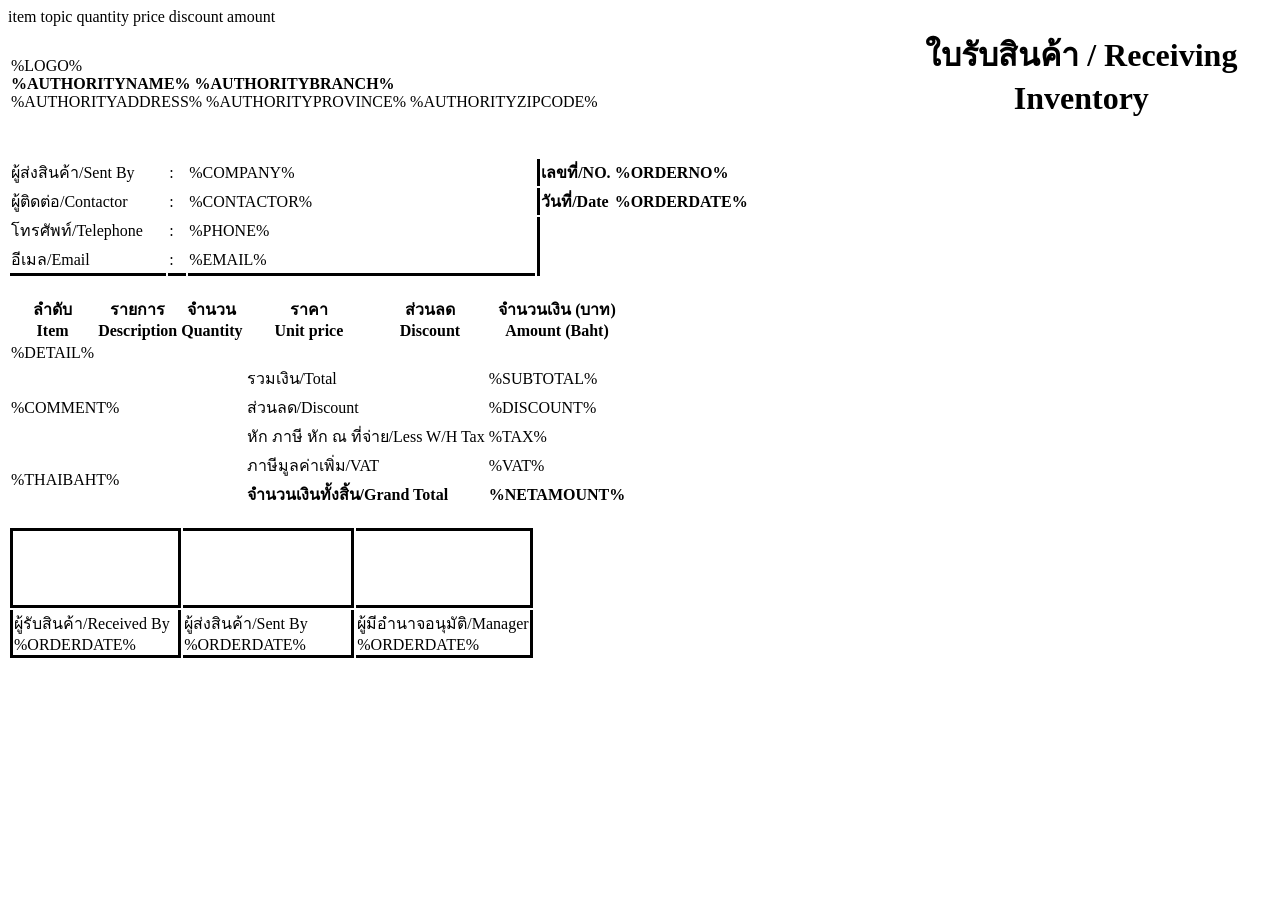
<file: modules/inventory/template/IN.html>
<title>ใบรับสินค้า</title>
<detail>
  <item>item</item>
  <item>topic</item>
  <item>quantity</item>
  <item>price</item>
  <item>discount</item>
  <item>amount</item>
</detail>

<body>
  <table>
    <tbody>
      <tr>
        <td>
          %LOGO%
          <div>
            <b>%AUTHORITYNAME% %AUTHORITYBRANCH%</b><br>
            %AUTHORITYADDRESS% %AUTHORITYPROVINCE% %AUTHORITYZIPCODE%
          </div>
        </td>
        <th class="border-all" style="width:30%;">
          <h1>ใบรับสินค้า / Receiving Inventory</h1>
        </th>
      </tr>
    </tbody>
  </table>
  <table class="border-all" style="margin-top:1em;">
    <tbody>
      <tr>
        <td style="width:21%;">ผู้ส่งสินค้า/Sent By</td>
        <td>:</td>
        <td>%COMPANY%</td>
        <td style="width:10%;border-left-style:solid;">
          <b>เลขที่/NO.</b>
        </td>
        <td class="right" style="width:20%;">
          <b>%ORDERNO%</b>
        </td>
      </tr>
      <tr>
        <td>ผู้ติดต่อ/Contactor</td>
        <td>:</td>
        <td>%CONTACTOR%</td>
        <td class="align-top" style="border-left-style:solid;">
          <b>วันที่/Date</b>
        </td>
        <td class="right align-top">
          <b>%ORDERDATE%</b>
        </td>
      </tr>
      <tr>
        <td>โทรศัพท์/Telephone</td>
        <td>:</td>
        <td>%PHONE%</td>
        <td colspan="2" rowspan="3" style="vertical-align:bottom;border-left-style:solid;" class="center"></td>
      </tr>
      <tr>
        <td style="border-bottom-style: solid">อีเมล/Email</td>
        <td style="border-bottom-style: solid">:</td>
        <td style="border-bottom-style: solid">%EMAIL%</td>
      </tr>
    </tbody>
  </table>
  <table style="margin-top:1em;">
    <thead>
      <tr>
        <th class="item">ลำดับ
          <br> Item
        </th>
        <th class="description">รายการ
          <br> Description
        </th>
        <th class="quantity">จำนวน
          <br> Quantity
        </th>
        <th class="price">ราคา
          <br> Unit price</th>
        <th class="discount">ส่วนลด
          <br> Discount
        </th>
        <th class="amount">จำนวนเงิน (บาท)
          <br> Amount (Baht)</th>
      </tr>
    </thead>
    <tbody class="detail">
      <tr>
        <td>%DETAIL%</td>
      </tr>
    </tbody>
    <tfoot>
      <tr>
        <td colspan="3" rowspan="3">%COMMENT%</td>
        <td colspan="2" class="border border-left">รวมเงิน/Total</td>
        <td class="right border">%SUBTOTAL%</td>
      </tr>
      <tr>
        <td colspan="2" class="border border-left">ส่วนลด/Discount</td>
        <td class="right border">%DISCOUNT%</td>
      </tr>
      <tr>
        <td colspan="2" class="border border-left">หัก ภาษี หัก ณ ที่จ่าย/Less W/H Tax</td>
        <td class="right border">%TAX%</td>
      </tr>
      <tr>
        <td colspan="3" rowspan="2" class="bottom">%THAIBAHT%</td>
        <td colspan="2" class="border border-left">ภาษีมูลค่าเพิ่ม/VAT</td>
        <td class="right border">%VAT%</td>
      </tr>
      <tr>
        <td colspan="2" class="label border border-left">
          <b>จำนวนเงินทั้งสิ้น/Grand Total</b>
        </td>
        <td class="right border">
          <b>%NETAMOUNT%</b>
        </td>
      </tr>
    </tfoot>
  </table>
  <table style="margin-top:1em;">
    <tbody>
      <tr>
        <td style="width:33%;border-style:solid;">
          <br>
          <br>
          <br>
          <br>
        </td>
        <td style="width:33%;border-style:solid solid solid none;">
          <br>
          <br>
          <br>
          <br>
        </td>
        <td style="border-style:solid solid solid none;">
          <br>
          <br>
          <br>
          <br>
        </td>
      </tr>
      <tr>
        <td class="center" style="border-style:none solid solid solid">
          ผู้รับสินค้า/Received By
          <br> %ORDERDATE%
        </td>
        <td class="center" style="border-style:none solid solid none">
          ผู้ส่งสินค้า/Sent By
          <br> %ORDERDATE%
        </td>
        <td class="center" style="border-style:none solid solid none">
          ผู้มีอำนาจอนุมัติ/Manager
          <br> %ORDERDATE%
        </td>
      </tr>
    </tbody>
  </table>
</body>
</file>
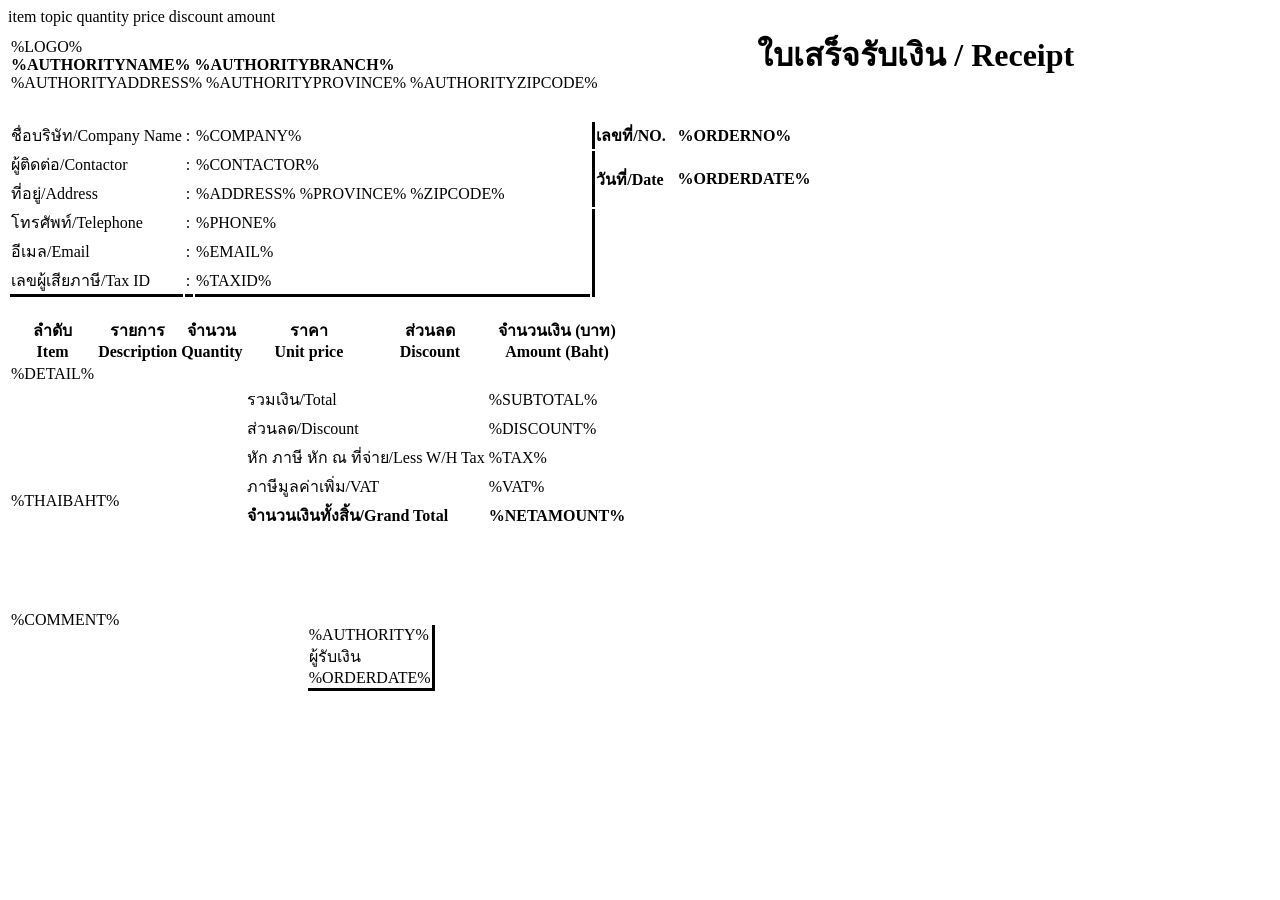
<file: modules/inventory/template/OUT.html>
<title>ใบเสร็จรับเงิน</title>
<detail>
  <item>item</item>
  <item>topic</item>
  <item>quantity</item>
  <item>price</item>
  <item>discount</item>
  <item>amount</item>
</detail>

<body>
  <table>
    <tbody>
      <tr>
        <td>
          %LOGO%
          <div>
            <b>%AUTHORITYNAME% %AUTHORITYBRANCH%</b><br>
            %AUTHORITYADDRESS% %AUTHORITYPROVINCE% %AUTHORITYZIPCODE%
          </div>
        </td>
        <th class="border-all" style="width:30%;">
          <h1>ใบเสร็จรับเงิน / Receipt</h1>
        </th>
      </tr>
    </tbody>
  </table>
  <table class="border-all" style="margin-top:1em;">
    <tbody>
      <tr>
        <td style="width:21%;">ชื่อบริษัท/Company&nbsp;Name</td>
        <td>:</td>
        <td>%COMPANY%</td>
        <td style="width:10%;border-left-style:solid;">
          <b>เลขที่/NO.</b>
        </td>
        <td class="right" style="width:20%;">
          <b>%ORDERNO%</b>
        </td>
      </tr>
      <tr>
        <td>ผู้ติดต่อ/Contactor</td>
        <td>:</td>
        <td>%CONTACTOR%</td>
        <td class="align-top" rowspan="2" style="border-left-style:solid;">
          <b>วันที่/Date</b>
        </td>
        <td class="right align-top" rowspan="2">
          <b>%ORDERDATE%</b>
        </td>
      </tr>
      <tr>
        <td>ที่อยู่/Address</td>
        <td>:</td>
        <td>%ADDRESS% %PROVINCE% %ZIPCODE%</td>
      </tr>
      <tr>
        <td>โทรศัพท์/Telephone</td>
        <td>:</td>
        <td>%PHONE%</td>
        <td colspan="2" rowspan="3" style="vertical-align:bottom;border-left-style:solid;" class="center"></td>
      </tr>
      <tr>
        <td>อีเมล/Email</td>
        <td>:</td>
        <td>%EMAIL%</td>
      </tr>
      <tr>
        <td style="border-bottom-style: solid">เลขผู้เสียภาษี/Tax ID</td>
        <td style="border-bottom-style: solid">:</td>
        <td style="border-bottom-style: solid">%TAXID%</td>
      </tr>
    </tbody>
  </table>
  <table style="margin-top:1em;">
    <thead>
      <tr>
        <th class="item">ลำดับ
          <br> Item
        </th>
        <th class="description">รายการ
          <br> Description
        </th>
        <th class="quantity">จำนวน
          <br> Quantity
        </th>
        <th class="price">ราคา
          <br> Unit price</th>
        <th class="discount">ส่วนลด
          <br> Discount
        </th>
        <th class="amount">จำนวนเงิน (บาท)
          <br> Amount (Baht)</th>
      </tr>
    </thead>
    <tbody class="detail">
      <tr>
        <td>%DETAIL%</td>
      </tr>
    </tbody>
    <tfoot>
      <tr>
        <td colspan="3" rowspan="3"></td>
        <td colspan="2" class="border border-left">รวมเงิน/Total</td>
        <td class="right border">%SUBTOTAL%</td>
      </tr>
      <tr>
        <td colspan="2" class="border border-left">ส่วนลด/Discount</td>
        <td class="right border">%DISCOUNT%</td>
      </tr>
      <tr>
        <td colspan="2" class="border border-left">หัก ภาษี หัก ณ ที่จ่าย/Less W/H Tax</td>
        <td class="right border">%TAX%</td>
      </tr>
      <tr>
        <td colspan="3" rowspan="2" class="bottom">%THAIBAHT%</td>
        <td colspan="2" class="border border-left">ภาษีมูลค่าเพิ่ม/VAT</td>
        <td class="right border">%VAT%</td>
      </tr>
      <tr>
        <td colspan="2" class="label border border-left">
          <b>จำนวนเงินทั้งสิ้น/Grand Total</b>
        </td>
        <td class="right border">
          <b>%NETAMOUNT%</b>
        </td>
      </tr>
    </tfoot>
  </table>
  <table style="margin-top:1em;">
    <tbody>
      <tr>
        <td rowspan="2" class="border-all" style="width:70%">%COMMENT%</td>
        <td class="stamp">
          <br>
          <br>
          <br>
          <br>
        </td>
      </tr>
      <tr>
        <td class="center" style="border-style:none solid solid none">
          %AUTHORITY%
          <br> ผู้รับเงิน
          <br> %ORDERDATE%
        </td>
      </tr>
    </tbody>
  </table>
</body>
</file>
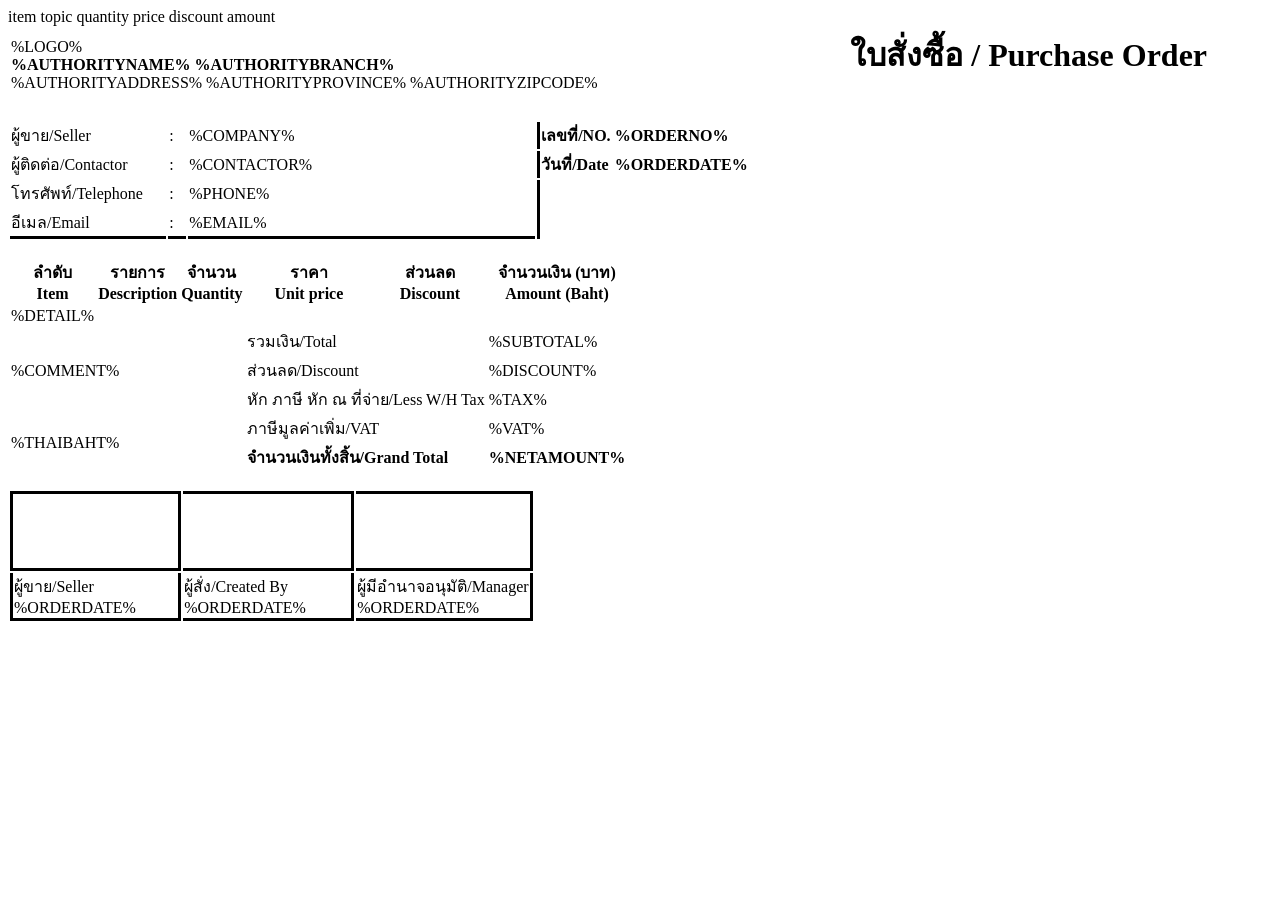
<file: modules/inventory/template/PO.html>
<title>ใบสั่งซื้อ</title>
<detail>
  <item>item</item>
  <item>topic</item>
  <item>quantity</item>
  <item>price</item>
  <item>discount</item>
  <item>amount</item>
</detail>

<body>
  <table>
    <tbody>
      <tr>
        <td>
          %LOGO%
          <div>
            <b>%AUTHORITYNAME% %AUTHORITYBRANCH%</b><br>
            %AUTHORITYADDRESS% %AUTHORITYPROVINCE% %AUTHORITYZIPCODE%
          </div>
        </td>
        <th class="border-all" style="width:30%;">
          <h1>ใบสั่งซื้อ / Purchase Order</h1>
        </th>
      </tr>
    </tbody>
  </table>
  <table class="border-all" style="margin-top:1em;">
    <tbody>
      <tr>
        <td style="width:21%;">ผู้ขาย/Seller</td>
        <td>:</td>
        <td>%COMPANY%</td>
        <td style="width:10%;border-left-style:solid;">
          <b>เลขที่/NO.</b>
        </td>
        <td class="right" style="width:20%;">
          <b>%ORDERNO%</b>
        </td>
      </tr>
      <tr>
        <td>ผู้ติดต่อ/Contactor</td>
        <td>:</td>
        <td>%CONTACTOR%</td>
        <td class="align-top" style="border-left-style:solid;">
          <b>วันที่/Date</b>
        </td>
        <td class="right align-top">
          <b>%ORDERDATE%</b>
        </td>
      </tr>
      <tr>
        <td>โทรศัพท์/Telephone</td>
        <td>:</td>
        <td>%PHONE%</td>
        <td colspan="2" rowspan="3" style="vertical-align:bottom;border-left-style:solid;" class="center"></td>
      </tr>
      <tr>
        <td style="border-bottom-style: solid">อีเมล/Email</td>
        <td style="border-bottom-style: solid">:</td>
        <td style="border-bottom-style: solid">%EMAIL%</td>
      </tr>
    </tbody>
  </table>
  <table style="margin-top:1em;">
    <thead>
      <tr>
        <th class="item">ลำดับ
          <br> Item
        </th>
        <th class="description">รายการ
          <br> Description
        </th>
        <th class="quantity">จำนวน
          <br> Quantity
        </th>
        <th class="price">ราคา
          <br> Unit price</th>
        <th class="discount">ส่วนลด
          <br> Discount
        </th>
        <th class="amount">จำนวนเงิน (บาท)
          <br> Amount (Baht)</th>
      </tr>
    </thead>
    <tbody class="detail">
      <tr>
        <td>%DETAIL%</td>
      </tr>
    </tbody>
    <tfoot>
      <tr>
        <td colspan="3" rowspan="3">%COMMENT%</td>
        <td colspan="2" class="border border-left">รวมเงิน/Total</td>
        <td class="right border">%SUBTOTAL%</td>
      </tr>
      <tr>
        <td colspan="2" class="border border-left">ส่วนลด/Discount</td>
        <td class="right border">%DISCOUNT%</td>
      </tr>
      <tr>
        <td colspan="2" class="border border-left">หัก ภาษี หัก ณ ที่จ่าย/Less W/H Tax</td>
        <td class="right border">%TAX%</td>
      </tr>
      <tr>
        <td colspan="3" rowspan="2" class="bottom">%THAIBAHT%</td>
        <td colspan="2" class="border border-left">ภาษีมูลค่าเพิ่ม/VAT</td>
        <td class="right border">%VAT%</td>
      </tr>
      <tr>
        <td colspan="2" class="label border border-left">
          <b>จำนวนเงินทั้งสิ้น/Grand Total</b>
        </td>
        <td class="right border">
          <b>%NETAMOUNT%</b>
        </td>
      </tr>
    </tfoot>
  </table>
  <table style="margin-top:1em;">
    <tbody>
      <tr>
        <td style="width:33%;border-style:solid;">
          <br>
          <br>
          <br>
          <br>
        </td>
        <td style="width:33%;border-style:solid solid solid none;">
          <br>
          <br>
          <br>
          <br>
        </td>
        <td style="border-style:solid solid solid none;">
          <br>
          <br>
          <br>
          <br>
        </td>
      </tr>
      <tr>
        <td class="center" style="border-style:none solid solid solid">
          ผู้ขาย/Seller
          <br> %ORDERDATE%
        </td>
        <td class="center" style="border-style:none solid solid none">
          ผู้สั่ง/Created By
          <br> %ORDERDATE%
        </td>
        <td class="center" style="border-style:none solid solid none">
          ผู้มีอำนาจอนุมัติ/Manager
          <br> %ORDERDATE%
        </td>
      </tr>
    </tbody>
  </table>
</body>
</file>
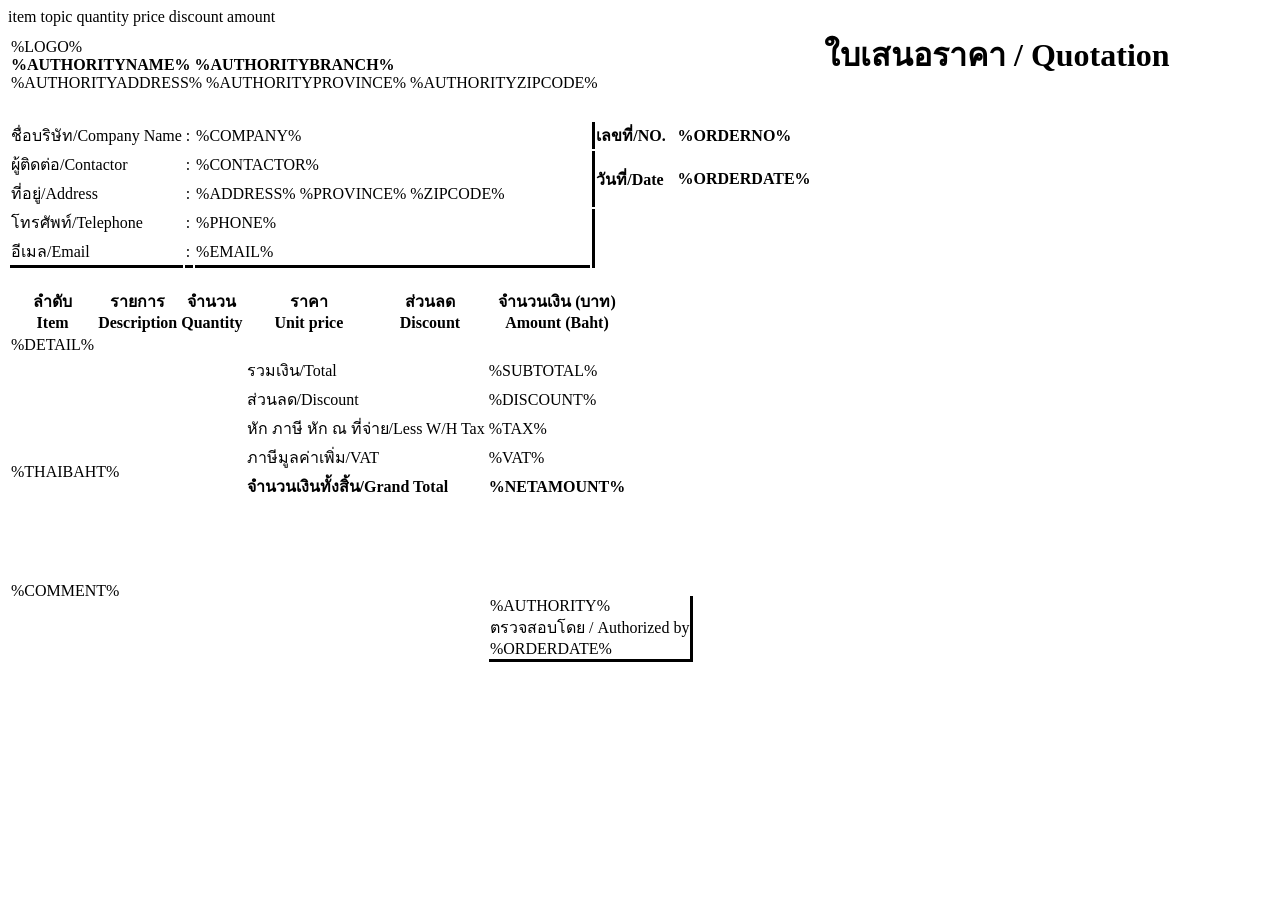
<file: modules/inventory/template/QUO.html>
<title>ใบเสนอราคา</title>
<detail>
  <item>item</item>
  <item>topic</item>
  <item>quantity</item>
  <item>price</item>
  <item>discount</item>
  <item>amount</item>
</detail>

<body>
  <table>
    <tbody>
      <tr>
        <td>
          %LOGO%
          <div>
            <b>%AUTHORITYNAME% %AUTHORITYBRANCH%</b><br>
            %AUTHORITYADDRESS% %AUTHORITYPROVINCE% %AUTHORITYZIPCODE%
          </div>
        </td>
        <th class="border-all" style="width:30%;">
          <h1>ใบเสนอราคา / Quotation</h1>
        </th>
      </tr>
    </tbody>
  </table>
  <table class="border-all" style="margin-top:1em;">
    <tbody>
      <tr>
        <td style="width:21%;">ชื่อบริษัท/Company&nbsp;Name</td>
        <td>:</td>
        <td>%COMPANY%</td>
        <td style="width:10%;border-left-style:solid;">
          <b>เลขที่/NO.</b>
        </td>
        <td class="right" style="width:20%;">
          <b>%ORDERNO%</b>
        </td>
      </tr>
      <tr>
        <td>ผู้ติดต่อ/Contactor</td>
        <td>:</td>
        <td>%CONTACTOR%</td>
        <td class="align-top" rowspan="2" style="border-left-style:solid;">
          <b>วันที่/Date</b>
        </td>
        <td class="right align-top" rowspan="2">
          <b>%ORDERDATE%</b>
        </td>
      </tr>
      <tr>
        <td>ที่อยู่/Address</td>
        <td>:</td>
        <td>%ADDRESS% %PROVINCE% %ZIPCODE%</td>
      </tr>
      <tr>
        <td>โทรศัพท์/Telephone</td>
        <td>:</td>
        <td>%PHONE%</td>
        <td colspan="2" rowspan="3" style="vertical-align:bottom;border-left-style:solid;" class="center"></td>
      </tr>
      <tr>
        <td style="border-bottom-style: solid">อีเมล/Email</td>
        <td style="border-bottom-style: solid">:</td>
        <td style="border-bottom-style: solid">%EMAIL%</td>
      </tr>
    </tbody>
  </table>
  <table style="margin-top:1em;">
    <thead>
      <tr>
        <th class="item">ลำดับ
          <br> Item
        </th>
        <th class="description">รายการ
          <br> Description
        </th>
        <th class="quantity">จำนวน
          <br> Quantity
        </th>
        <th class="price">ราคา
          <br> Unit price</th>
        <th class="discount">ส่วนลด
          <br> Discount
        </th>
        <th class="amount">จำนวนเงิน (บาท)
          <br> Amount (Baht)</th>
      </tr>
    </thead>
    <tbody class="detail">
      <tr>
        <td>%DETAIL%</td>
      </tr>
    </tbody>
    <tfoot>
      <tr>
        <td colspan="3" rowspan="3"></td>
        <td colspan="2" class="border border-left">รวมเงิน/Total</td>
        <td class="right border">%SUBTOTAL%</td>
      </tr>
      <tr>
        <td colspan="2" class="border border-left">ส่วนลด/Discount</td>
        <td class="right border">%DISCOUNT%</td>
      </tr>
      <tr>
        <td colspan="2" class="border border-left">หัก ภาษี หัก ณ ที่จ่าย/Less W/H Tax</td>
        <td class="right border">%TAX%</td>
      </tr>
      <tr>
        <td colspan="3" rowspan="2" class="bottom">%THAIBAHT%</td>
        <td colspan="2" class="border border-left">ภาษีมูลค่าเพิ่ม/VAT</td>
        <td class="right border">%VAT%</td>
      </tr>
      <tr>
        <td colspan="2" class="label border border-left">
          <b>จำนวนเงินทั้งสิ้น/Grand Total</b>
        </td>
        <td class="right border">
          <b>%NETAMOUNT%</b>
        </td>
      </tr>
    </tfoot>
  </table>
  <table style="margin-top:1em;">
    <tbody>
      <tr>
        <td rowspan="2" class="border-all" style="width:70%">%COMMENT%</td>
        <td class="stamp">
          <br>
          <br>
          <br>
          <br>
        </td>
      </tr>
      <tr>
        <td class="center" style="border-style:none solid solid none">
          %AUTHORITY%
          <br> ตรวจสอบโดย / Authorized by
          <br> %ORDERDATE%
        </td>
      </tr>
    </tbody>
  </table>
</body>
</file>
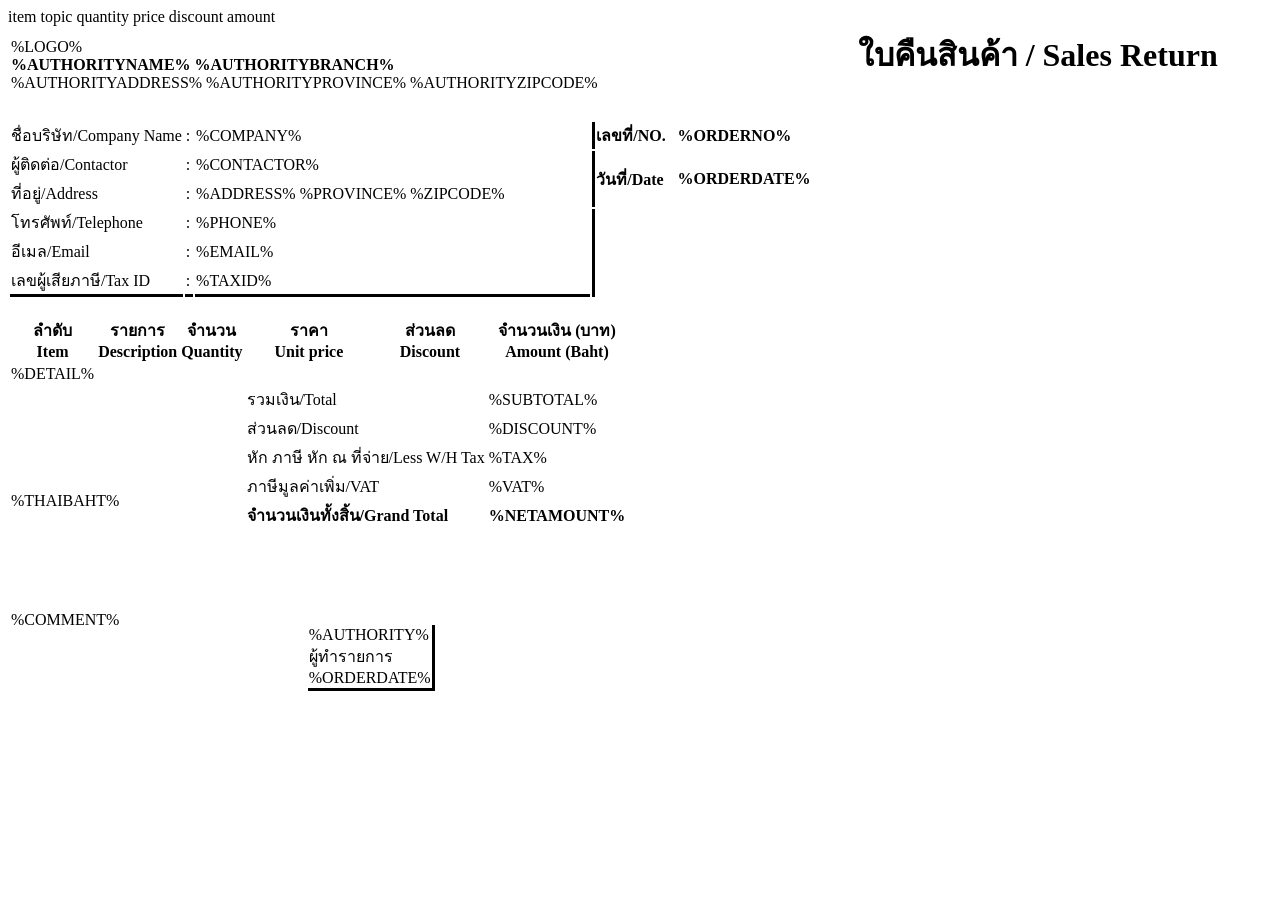
<file: modules/inventory/template/RET.html>
<title>ใบคืนสินค้า</title>
<detail>
  <item>item</item>
  <item>topic</item>
  <item>quantity</item>
  <item>price</item>
  <item>discount</item>
  <item>amount</item>
</detail>

<body>
  <table>
    <tbody>
      <tr>
        <td>
          %LOGO%
          <div>
            <b>%AUTHORITYNAME% %AUTHORITYBRANCH%</b><br>
            %AUTHORITYADDRESS% %AUTHORITYPROVINCE% %AUTHORITYZIPCODE%
          </div>
        </td>
        <th class="border-all" style="width:30%;">
          <h1>ใบคืนสินค้า / Sales Return</h1>
        </th>
      </tr>
    </tbody>
  </table>
  <table class="border-all" style="margin-top:1em;">
    <tbody>
      <tr>
        <td style="width:21%;">ชื่อบริษัท/Company&nbsp;Name</td>
        <td>:</td>
        <td>%COMPANY%</td>
        <td style="width:10%;border-left-style:solid;">
          <b>เลขที่/NO.</b>
        </td>
        <td class="right" style="width:20%;">
          <b>%ORDERNO%</b>
        </td>
      </tr>
      <tr>
        <td>ผู้ติดต่อ/Contactor</td>
        <td>:</td>
        <td>%CONTACTOR%</td>
        <td class="align-top" rowspan="2" style="border-left-style:solid;">
          <b>วันที่/Date</b>
        </td>
        <td class="right align-top" rowspan="2">
          <b>%ORDERDATE%</b>
        </td>
      </tr>
      <tr>
        <td>ที่อยู่/Address</td>
        <td>:</td>
        <td>%ADDRESS% %PROVINCE% %ZIPCODE%</td>
      </tr>
      <tr>
        <td>โทรศัพท์/Telephone</td>
        <td>:</td>
        <td>%PHONE%</td>
        <td colspan="2" rowspan="3" style="vertical-align:bottom;border-left-style:solid;" class="center"></td>
      </tr>
      <tr>
        <td>อีเมล/Email</td>
        <td>:</td>
        <td>%EMAIL%</td>
      </tr>
      <tr>
        <td style="border-bottom-style: solid">เลขผู้เสียภาษี/Tax ID</td>
        <td style="border-bottom-style: solid">:</td>
        <td style="border-bottom-style: solid">%TAXID%</td>
      </tr>
    </tbody>
  </table>
  <table style="margin-top:1em;">
    <thead>
      <tr>
        <th class="item">ลำดับ
          <br> Item
        </th>
        <th class="description">รายการ
          <br> Description
        </th>
        <th class="quantity">จำนวน
          <br> Quantity
        </th>
        <th class="price">ราคา
          <br> Unit price</th>
        <th class="discount">ส่วนลด
          <br> Discount
        </th>
        <th class="amount">จำนวนเงิน (บาท)
          <br> Amount (Baht)</th>
      </tr>
    </thead>
    <tbody class="detail">
      <tr>
        <td>%DETAIL%</td>
      </tr>
    </tbody>
    <tfoot>
      <tr>
        <td colspan="3" rowspan="3"></td>
        <td colspan="2" class="border border-left">รวมเงิน/Total</td>
        <td class="right border">%SUBTOTAL%</td>
      </tr>
      <tr>
        <td colspan="2" class="border border-left">ส่วนลด/Discount</td>
        <td class="right border">%DISCOUNT%</td>
      </tr>
      <tr>
        <td colspan="2" class="border border-left">หัก ภาษี หัก ณ ที่จ่าย/Less W/H Tax</td>
        <td class="right border">%TAX%</td>
      </tr>
      <tr>
        <td colspan="3" rowspan="2" class="bottom">%THAIBAHT%</td>
        <td colspan="2" class="border border-left">ภาษีมูลค่าเพิ่ม/VAT</td>
        <td class="right border">%VAT%</td>
      </tr>
      <tr>
        <td colspan="2" class="label border border-left">
          <b>จำนวนเงินทั้งสิ้น/Grand Total</b>
        </td>
        <td class="right border">
          <b>%NETAMOUNT%</b>
        </td>
      </tr>
    </tfoot>
  </table>
  <table style="margin-top:1em;">
    <tbody>
      <tr>
        <td rowspan="2" class="border-all" style="width:70%">%COMMENT%</td>
        <td class="stamp">
          <br>
          <br>
          <br>
          <br>
        </td>
      </tr>
      <tr>
        <td class="center" style="border-style:none solid solid none">
          %AUTHORITY%
          <br> ผู้ทำรายการ
          <br> %ORDERDATE%
        </td>
      </tr>
    </tbody>
  </table>
</body>
</file>
<file: skin/demo.css>
body {
  padding: 0;
  margin: 0;
  font-family: sans-serif;
  font-size: 1em;
  line-height: 1.5;
  color: #555;
  background: #fff;
}
h1 {
  font-size: 1.5em;
  font-weight: normal;
}
small {
  font-size: 0.66666667em;
}
a {
  color: #e74c3c;
  text-decoration: none;
}
a:hover,
a:focus {
  box-shadow: 0 1px #e74c3c;
}
.bshadow0,
input {
  box-shadow: inset 0 -2px #e7e7e7;
}
input:hover {
  box-shadow: inset 0 -2px #ccc;
}
input,
fieldset {
  font-family: sans-serif;
  font-size: 1em;
  margin: 0;
  padding: 0;
  border: 0;
}
input {
  color: inherit;
  line-height: 1.5;
  height: 1.5em;
  padding: 0.25em 0;
}
input:focus {
  outline: none;
  box-shadow: inset 0 -2px #449fdb;
}
.glyph {
  font-size: 16px;
  width: 15em;
  padding-bottom: 1em;
  margin-right: 4em;
  margin-bottom: 1em;
  float: left;
  overflow: hidden;
}
.liga {
  width: 80%;
  width: calc(100% - 2.5em);
}
.talign-right {
  text-align: right;
}
.talign-center {
  text-align: center;
}
.bgc1 {
  background: #f1f1f1;
}
.fgc1 {
  color: #999;
}
.fgc0 {
  color: #000;
}
p {
  margin-top: 1em;
  margin-bottom: 1em;
}
.mvm {
  margin-top: 0.75em;
  margin-bottom: 0.75em;
}
.mtn {
  margin-top: 0;
}
.mtl,
.mal {
  margin-top: 1.5em;
}
.mbl,
.mal {
  margin-bottom: 1.5em;
}
.mal,
.mhl {
  margin-left: 1.5em;
  margin-right: 1.5em;
}
.mhmm {
  margin-left: 1em;
  margin-right: 1em;
}
.mls {
  margin-left: 0.25em;
}
.ptl {
  padding-top: 1.5em;
}
.pbs,
.pvs {
  padding-bottom: 0.25em;
}
.pvs,
.pts {
  padding-top: 0.25em;
}
.unit {
  float: left;
}
.unitRight {
  float: right;
}
.size1of2 {
  width: 50%;
}
.size1of1 {
  width: 100%;
}
.clearfix:before,
.clearfix:after {
  content: " ";
  display: table;
}
.clearfix:after {
  clear: both;
}
.hidden-true {
  display: none;
}
.textbox0 {
  width: 3em;
  background: #f1f1f1;
  padding: 0.25em 0.5em;
  line-height: 1.5;
  height: 1.5em;
}
#testDrive {
  display: block;
  padding-top: 24px;
  line-height: 1.5;
}
.fs3 {
  font-size: 20px;
}
</file>
<file: skin/fonts.css>
@font-face {
  font-family: "THSarabunNew";
  src: url("fonts/thsarabunnew-webfont.eot");
  src: url("fonts/thsarabunnew-webfont.eot?#iefix") format("embedded-opentype"), url("fonts/thsarabunnew-webfont.woff") format("woff"), url("fonts/thsarabunnew-webfont.ttf") format("truetype");
  font-weight: normal;
  font-style: normal;
}
@font-face {
  font-family: "THSarabunNew";
  src: url("fonts/thsarabunnew_bolditalic-webfont.eot");
  src: url("fonts/thsarabunnew_bolditalic-webfont.eot?#iefix") format("embedded-opentype"), url("fonts/thsarabunnew_bolditalic-webfont.woff") format("woff"), url("fonts/thsarabunnew_bolditalic-webfont.ttf") format("truetype");
  font-weight: bold;
  font-style: italic;
}
@font-face {
  font-family: "THSarabunNew";
  src: url("fonts/thsarabunnew_italic-webfont.eot");
  src: url("fonts/thsarabunnew_italic-webfont.eot?#iefix") format("embedded-opentype"), url("fonts/thsarabunnew_italic-webfont.woff") format("woff"), url("fonts/thsarabunnew_italic-webfont.ttf") format("truetype");
  font-weight: normal;
  font-style: italic;
}
@font-face {
  font-family: "THSarabunNew";
  src: url("fonts/thsarabunnew_bold-webfont.eot");
  src: url("fonts/thsarabunnew_bold-webfont.eot?#iefix") format("embedded-opentype"), url("fonts/thsarabunnew_bold-webfont.woff") format("woff"), url("fonts/thsarabunnew_bold-webfont.ttf") format("truetype");
  font-weight: bold;
  font-style: normal;
}
@font-face {
  font-family: "icomoon";
  src: url("fonts/icomoon.eot");
  src: url("fonts/icomoon.eot#iefix") format("embedded-opentype"), url("fonts/icomoon.ttf") format("truetype"), url("fonts/icomoon.woff") format("woff"), url("fonts/icomoon.svg#icomoon") format("svg");
  font-weight: normal;
  font-style: normal;
}
.sort_asc:after,
.sort_desc:after,
.sort_none:after,
[class^="icon-"]:before,
[class*=" icon-"]:before {
  font-family: "icomoon" !important;
  speak: none;
  font-style: normal;
  font-weight: normal;
  font-variant: normal;
  text-transform: none;
  margin-right: 5px;
  min-width: 1em;
  line-height: 1;
  -webkit-font-smoothing: antialiased;
  -moz-osx-font-smoothing: grayscale;
}
.sort_asc:after,
.sort_desc:after,
.sort_none:after {
  margin-right: 0;
  margin-left: 5px;
}
.notext.sort_asc:after,
.notext.sort_desc:after,
.notext.sort_none:after {
  margin-left: 0;
}
li[class^="icon-"],
li[class*=" icon-"] {
  list-style-type: none;
}
.sort_asc:hover,
.sort_desc:hover,
.sort_none:hover,
[class^="icon-"]:hover,
[class*=" icon-"]:hover {
  text-decoration: none;
}
a.icon-delete:before,
a.icon-edit:before,
a.icon-check:before,
a.icon-uncheck:before {
  margin: 0;
}
.icon-street-view:before {
  content: "\e918";
}
.icon-mobile:before {
  content: "\e910";
}
.icon-fire:before {
  content: "\e9a9";
}
.icon-food:before {
  content: "\e906";
}
.icon-barcode:before {
  content: "\e937";
}
.icon-qrcode:before {
  content: "\e938";
}
.icon-fullscreen:before {
  content: "\e674";
}
.icon-contract:before {
  content: "\e675";
}
.icon-config:before {
  content: "\e681";
}
.icon-heart:before {
  content: "\e9da";
}
.icon-check:before {
  content: "\e68a";
}
.icon-wallet:before {
  content: "\e900";
}
.icon-cols:before {
  content: "\e5d2";
}
.icon-rows:before {
  content: "\e5d3";
}
.icon-smile:before {
  content: "\29";
}
.icon-plus:before {
  content: "\2b";
}
.icon-minus:before {
  content: "\2d";
}
.icon-help:before {
  content: "\3f";
}
.icon-bold:before {
  content: "\62";
}
.icon-fontcolor:before {
  content: "\63";
}
.icon-sex-f:before {
  content: "\66";
}
.icon-sex:before {
  content: "\67";
}
.icon-height:before {
  content: "\68";
}
.icon-italic:before {
  content: "\69";
}
.icon-question:before {
  content: "\71";
}
.icon-fontsize:before {
  content: "\73";
}
.icon-width:before {
  content: "\77";
}
.icon-close:before {
  content: "\78";
}
.icon-documents:before {
  content: "\e600";
}
.icon-money:before {
  content: "\e601";
}
.icon-modules:before {
  content: "\e602";
}
.icon-table:before {
  content: "\e603";
}
.icon-index:before {
  content: "\e604";
}
.icon-share:before {
  content: "\e605";
}
.icon-search:before {
  content: "\e607";
}
.icon-listview:before {
  content: "\e608";
}
.icon-iconview:before {
  content: "\e609";
}
.icon-continue:before {
  content: "\e60a";
}
.icon-continue:before,
.icon-next:before {
  content: "\e60b";
}
.icon-prev:before {
  content: "\e60c";
}
.icon-save:before {
  content: "\e60d";
}
.icon-link:before {
  content: "\e60e";
}
.icon-thumbview:before {
  content: "\e60f";
}
.icon-menus:before {
  content: "\e610";
}
.icon-subcategory:before {
  content: "\e611";
}
.icon-loading:before {
  content: "\e612";
}
.icon-keyboard:before {
  content: "\e613";
}
.icon-world:before {
  content: "\e614";
}
.icon-summary:before {
  content: "\e615";
}
.icon-wizard:before {
  content: "\e616";
}
.icon-ip:before {
  content: "\e617";
}
.icon-filter:before {
  content: "\e618";
}
.icon-language:before {
  content: "\e619";
}
.icon-news:before {
  content: "\e61a";
}
.icon-gps:before {
  content: "\e61b";
}
.icon-create:before {
  content: "\e61c";
}
.icon-copy:before {
  content: "\e61d";
}
.icon-vol-down:before {
  content: "\e61f";
}
.icon-newtopic:before {
  content: "\e620";
}
.icon-vol-up:before {
  content: "\e621";
}
.icon-currency:before {
  content: "\e622";
}
.icon-tags:before {
  content: "\e627";
}
.icon-like:before {
  content: "\e628";
}
.icon-unlike:before {
  content: "\e629";
}
.icon-clip:before {
  content: "\e62a";
}
.icon-unzip:before {
  content: "\e62d";
}
.icon-star0:before {
  content: "\e62e";
}
.icon-star1:before {
  content: "\e62f";
}
.icon-star2:before {
  content: "\e630";
}
.icon-email-read:before {
  content: "\e631";
}
.icon-email-open:before {
  content: "\e632";
}
.icon-email-refresh:before {
  content: "\e633";
}
.icon-email-reply:before {
  content: "\e634";
}
.icon-email-replied:before {
  content: "\e635";
}
.icon-email-unread:before {
  content: "\e636";
}
.icon-email-sent:before {
  content: "\e637";
}
.icon-portfolio:before {
  content: "\e638";
}
.icon-database:before {
  content: "\e639";
}
.icon-template:before {
  content: "\e63a";
}
.icon-rss:before {
  content: "\e63f";
}
.icon-info:before {
  content: "\e643";
}
.icon-warning:before {
  content: "\e644";
}
.icon-color:before {
  content: "\e646";
}
.icon-tip:before {
  content: "\e647";
}
.icon-favorite:before {
  content: "\e648";
}
.icon-write:before {
  content: "\e649";
}
.icon-new:before {
  content: "\e64a";
}
.icon-document:before {
  content: "\e64b";
}
.icon-find:before {
  content: "\e64c";
}
.icon-pie:before {
  content: "\e64d";
}
.icon-bars:before {
  content: "\e64e";
}
.icon-stats:before {
  content: "\e64f";
}
.icon-create-folder:before {
  content: "\e650";
}
.icon-folder:before {
  content: "\e651";
}
.icon-folder-open:before {
  content: "\e652";
}
.icon-category:before {
  content: "\e653";
}
.icon-board:before {
  content: "\e654";
}
.icon-comments:before {
  content: "\e655";
}
.icon-chat:before {
  content: "\e656";
}
.icon-personnel:before,
.icon-customer:before {
  content: "\e657";
}
.icon-unlock:before {
  content: "\e659";
}
.icon-lock:before {
  content: "\e65a";
}
.icon-aligncenter:before {
  content: "\e65b";
}
.icon-user:before {
  content: "\e65c";
}
.icon-users:before {
  content: "\e65d";
}
.icon-import:before {
  content: "\e65e";
}
.icon-export:before {
  content: "\e65f";
}
.icon-download:before {
  content: "\e660";
}
.icon-upload:before {
  content: "\e661";
}
.icon-inbox:before {
  content: "\e662";
}
.icon-outbox:before {
  content: "\e663";
}
.sort_asc:after,
.icon-move_down:before {
  content: "\e664";
}
.sort_desc:after,
.icon-move_up:before {
  content: "\e665";
}
.icon-move_right:before {
  content: "\e666";
}
.icon-move_left:before {
  content: "\e667";
}
.sort_none:after,
.icon-move:before {
  content: "\e668";
}
.icon-product:before {
  content: "\e669";
}
.icon-shipping:before {
  content: "\e66a";
}
.icon-addtocart:before {
  content: "\e66b";
}
.icon-billing:before {
  content: "\e66d";
}
.icon-calculator:before {
  content: "\e66e";
}
.icon-payment:before {
  content: "\e670";
}
.icon-cart:before {
  content: "\e671";
}
.icon-ticket:before {
  content: "\e672";
}
.icon-currexchange:before {
  content: "\e673";
}
.icon-left:before {
  content: "\e676";
}
.icon-right:before {
  content: "\e677";
}
.icon-drag:before {
  content: "\e678";
}
.icon-signout:before {
  content: "\e679";
}
.icon-signin:before {
  content: "\e67a";
}
.icon-password:before {
  content: "\e67c";
}
.icon-home:before {
  content: "\e67d";
}
.icon-preview:before {
  content: "\e67e";
}
.icon-email:before {
  content: "\e67f";
}
.icon-tools:before {
  content: "\e680";
}
.icon-settings:before {
  content: "\e682";
}
.icon-pause:before {
  content: "\e683";
}
.icon-stop:before {
  content: "\e684";
}
.icon-play:before {
  content: "\e685";
}
.icon-thumbnail:before {
  content: "\e686";
}
.icon-gallery:before {
  content: "\e687";
}
.icon-location:before {
  content: "\e688";
}
.icon-map:before {
  content: "\e689";
}
.icon-uncheck:before {
  content: "\e68b";
}
.icon-host:before {
  content: "\e68c";
}
.icon-computer:before {
  content: "\e68d";
}
.icon-ads:before {
  content: "\e68e";
}
.icon-radio:before {
  content: "\e68f";
}
.icon-song:before {
  content: "\e690";
}
.icon-collapse:before {
  content: "\e691";
}
.icon-video:before {
  content: "\e692";
}
.icon-book:before {
  content: "\e693";
}
.icon-game:before {
  content: "\e694";
}
.icon-event:before {
  content: "\e695";
}
.icon-hotel:before {
  content: "\e696";
}
.icon-edocument:before {
  content: "\e697";
}
.icon-gift:before {
  content: "\e698";
}
.icon-win:before {
  content: "\e699";
}
.icon-addressbook:before {
  content: "\e69a";
}
.icon-profile:before {
  content: "\e69b";
}
.icon-address:before {
  content: "\e69c";
}
.icon-list:before {
  content: "\e69d";
}
.icon-print:before {
  content: "\e69e";
}
.icon-alarm:before {
  content: "\e69f";
}
.icon-bookmark:before {
  content: "\e6a0";
}
.icon-delete:before {
  content: "\e6a1";
}
.icon-expand:before {
  content: "\e6a2";
}
.icon-quote:before {
  content: "\e6a3";
}
.icon-dashboard:before {
  content: "\e6a6";
}
.icon-pin:before {
  content: "\e6ab";
}
.icon-unpin:before {
  content: "\e6ac";
}
.icon-visited:before {
  content: "\e6ad";
}
.icon-report:before {
  content: "\e6ae";
}
.icon-design:before {
  content: "\e6af";
}
.icon-forward:before {
  content: "\e6b1";
}
.icon-layout:before {
  content: "\e6b2";
}
.icon-widgets:before {
  content: "\e6b3";
}
.icon-alignleft:before {
  content: "\e6b4";
}
.icon-reply:before {
  content: "\e6b5";
}
.icon-alignright:before {
  content: "\e6b7";
}
.icon-bgcolor:before {
  content: "\e6b9";
}
.icon-history:before {
  content: "\e6bb";
}
.icon-flag:before {
  content: "\e6bc";
}
.icon-clock:before {
  content: "\e6c2";
}
.icon-underline:before {
  content: "\e6c6";
}
.icon-published1:before {
  content: "\e6c7";
}
.icon-published0:before {
  content: "\e6c8";
}
.icon-forum:before {
  content: "\e6ce";
}
.icon-ban:before {
  content: "\e6d1";
}
.icon-edit:before {
  content: "\e6d2";
}
.icon-valid:before {
  content: "\e6d4";
}
.icon-invalid:before {
  content: "\e6d5";
}
.icon-responsive:before {
  content: "\e6db";
}
.icon-estudent:before,
.icon-elearning:before {
  content: "\e6dc";
}
.icon-calendar:before {
  content: "\e6f1";
}
.icon-office:before {
  content: "\e901";
}
.icon-rocket:before {
  content: "\e902";
}
.icon-shuffle:before {
  content: "\e903";
}
.icon-excel:before {
  content: "\e904";
}
.icon-pdf:before {
  content: "\e905";
}
.icon-word:before {
  content: "\e907";
}
.icon-sex-m:before {
  content: "\e908";
}
.icon-register:before {
  content: "\e973";
}
.icon-verfied:before {
  content: "\e975";
}
.icon-group:before {
  content: "\f0c0";
}
.icon-dev:before {
  content: "\f0c3";
}
.icon-file:before {
  content: "\f0f6";
}
.icon-sort:before {
  content: "\f160";
}
.icon-phone:before {
  content: "\f1c1";
}
.icon-exchange:before {
  content: "\f1c3";
}
.icon-image:before {
  content: "\f1c5";
}
.icon-zip:before {
  content: "\f1c6";
}
.icon-code:before {
  content: "\f1c9";
}
.icon-cc:before {
  content: "\f20a";
}
.icon-bing:before {
  content: "\e909";
}
.icon-facebook:before {
  content: "\e90a";
}
.icon-git:before {
  content: "\e90b";
}
.icon-google:before {
  content: "\e90c";
}
.icon-googleplus:before {
  content: "\e90d";
}
.icon-instagram:before {
  content: "\e640";
}
.icon-paypal:before {
  content: "\e90e";
}
.icon-pinterest:before {
  content: "\e658";
}
.icon-twitter:before {
  content: "\e911";
}
.icon-visa:before {
  content: "\e912";
}
.icon-youtube:before {
  content: "\e913";
}
.icon-wechat:before {
  content: "\e914";
}
.icon-skype:before {
  content: "\e915";
}
.icon-line:before {
  content: "\e916";
}
.icon-travel:before {
  content: "\e539";
}
.icon-baby:before {
  content: "\eb42";
}
.icon-boat:before {
  content: "\e532";
}
.icon-bus:before {
  content: "\e530";
}
.icon-railway:before {
  content: "\e534";
}
.icon-bed:before {
  content: "\e549";
}
.icon-drink:before {
  content: "\e541";
}
.icon-cloud:before {
  content: "\e2c2";
}
.icon-number:before {
  content: "\2a";
}
.icon-reset:before {
  content: "\e8ba";
}
.icon-compare:before {
  content: "\e917";
}
.icon-child:before {
  content: "\e90f";
}
.icon-fontfamily:before {
  content: "A";
  font-family: Arial !important;
}
</file>
